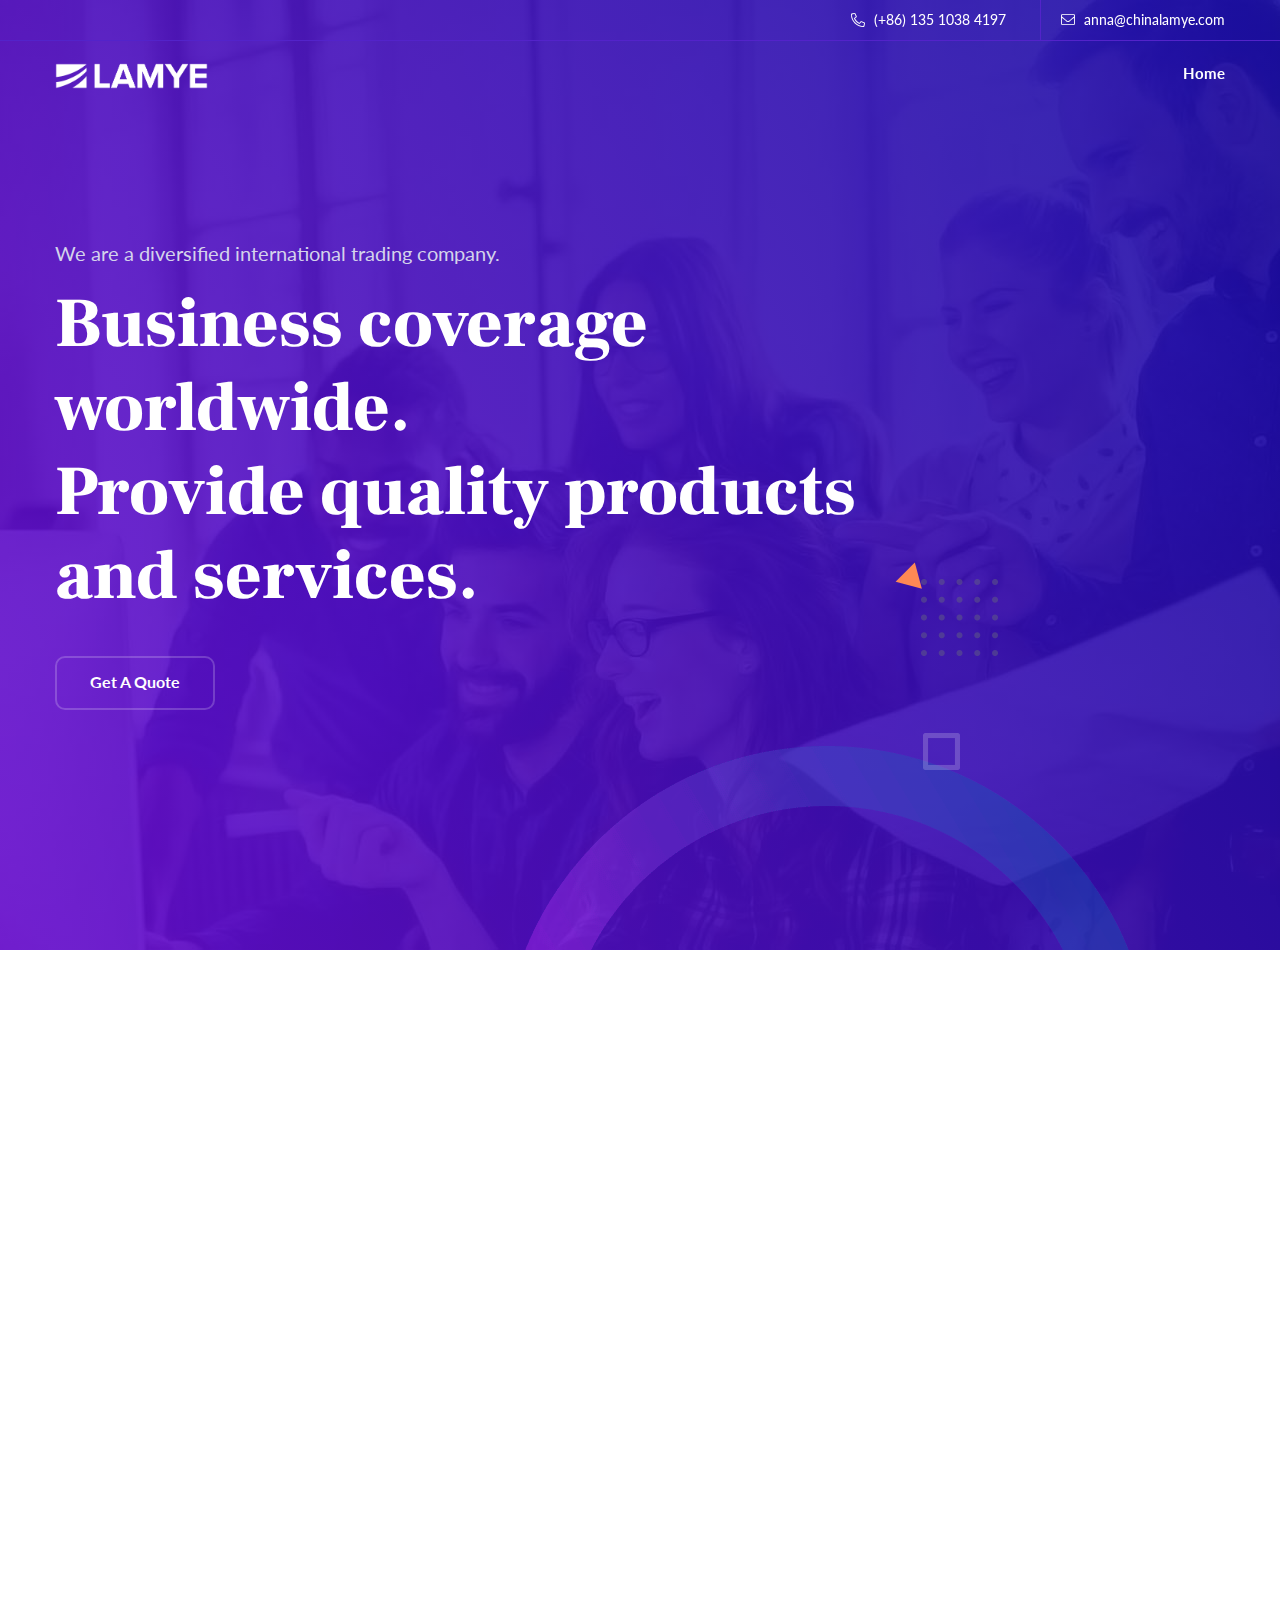
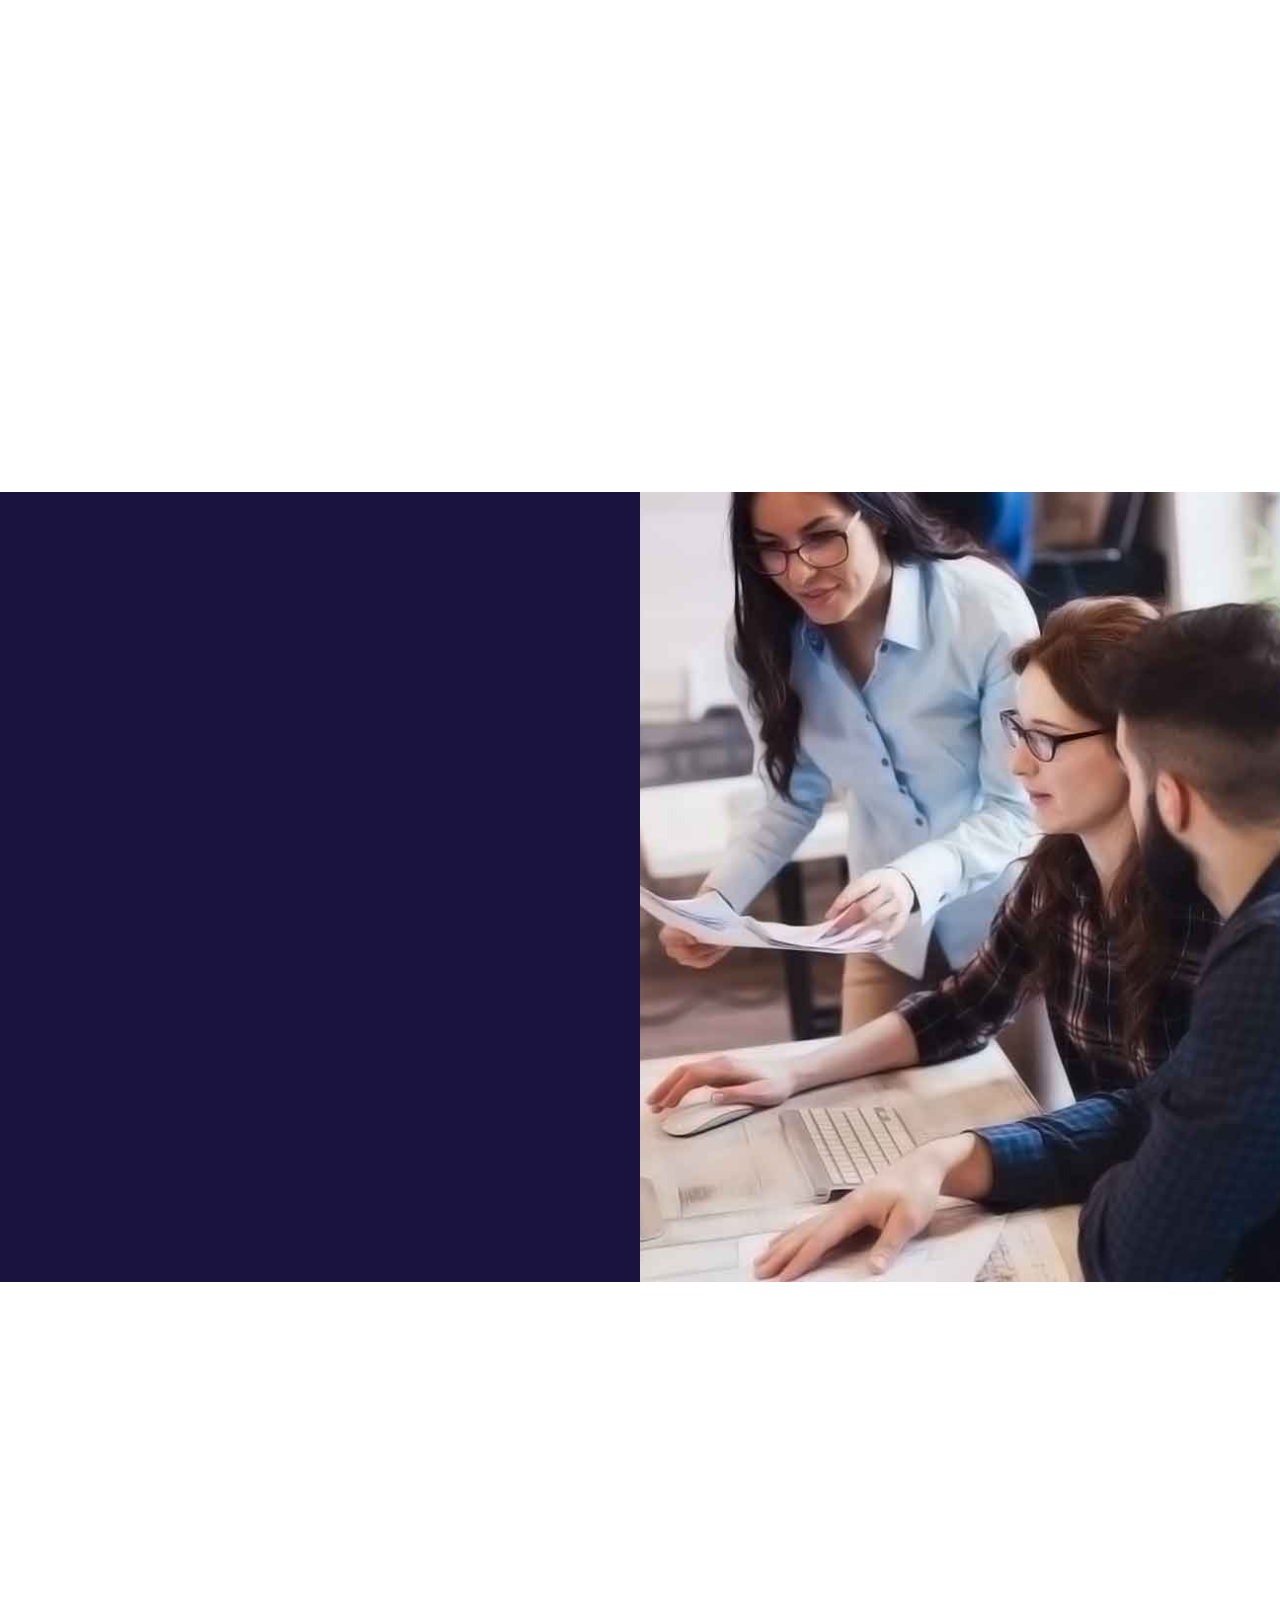
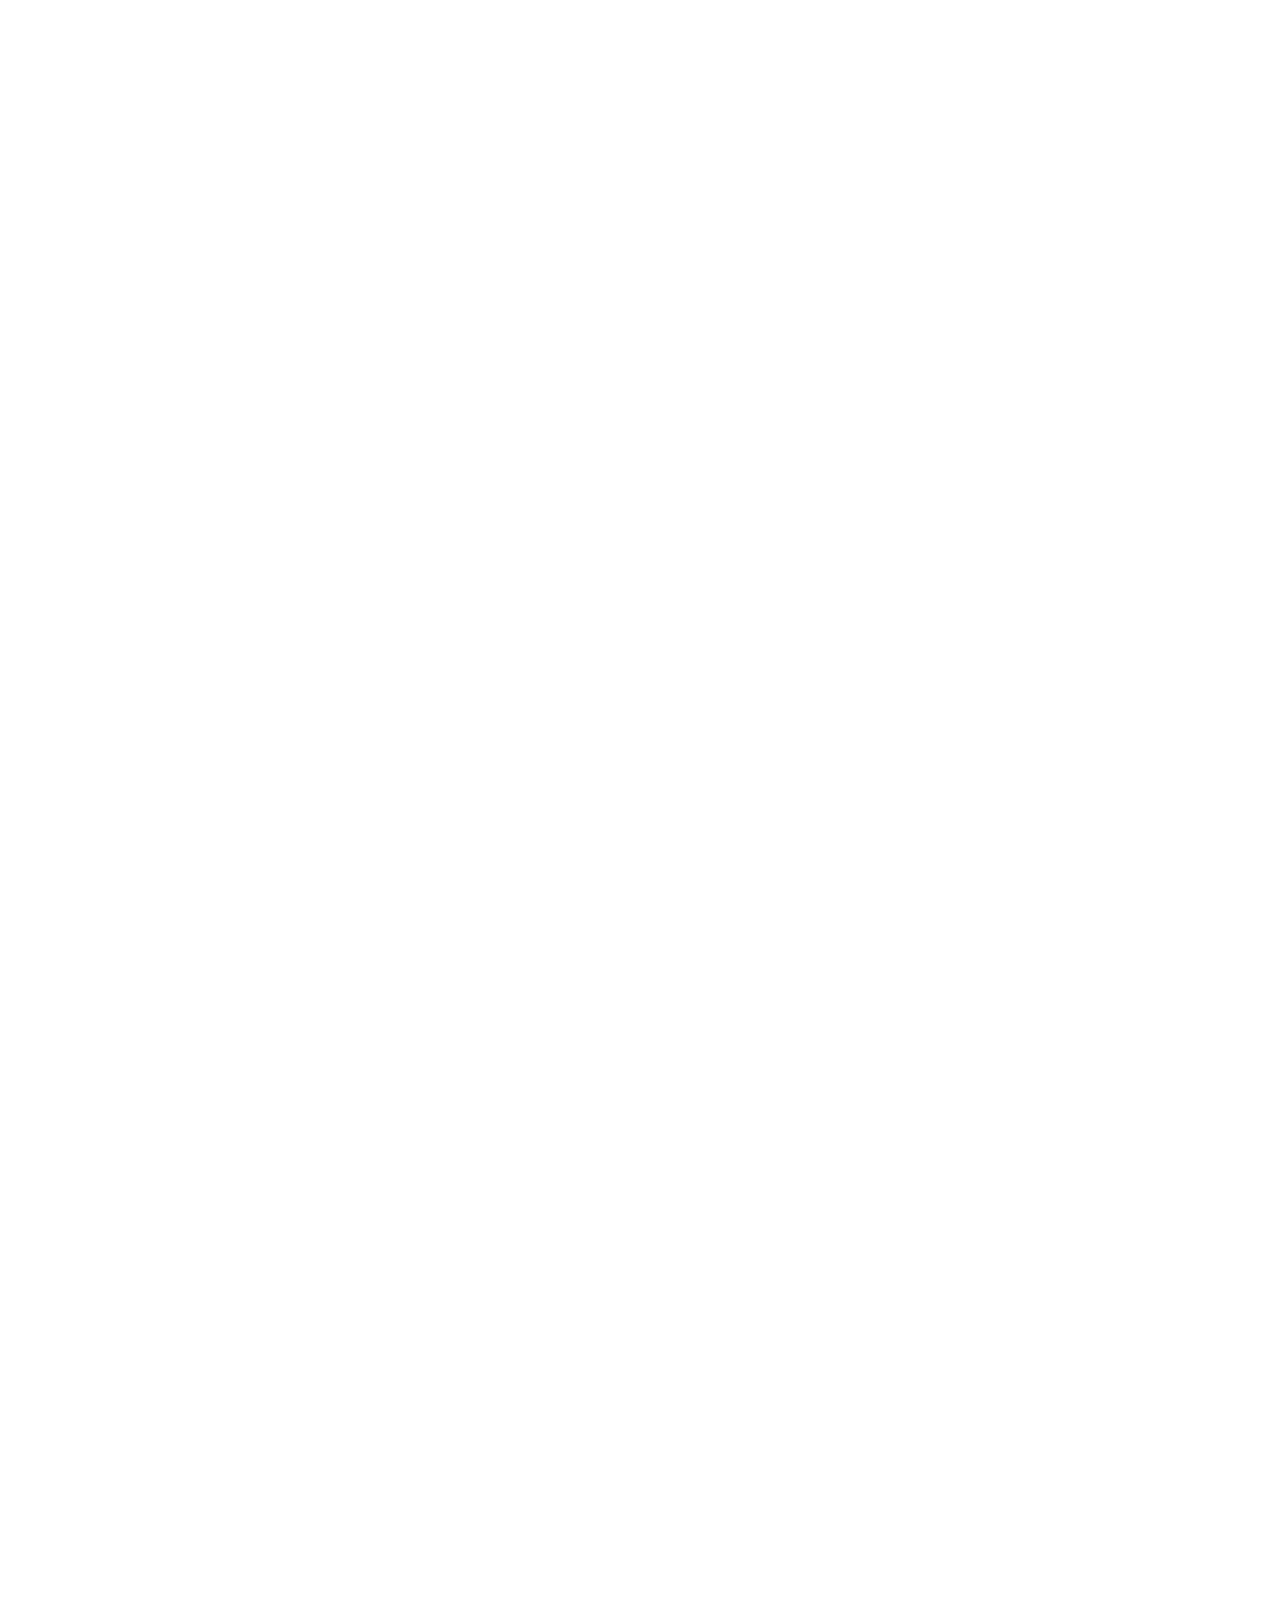
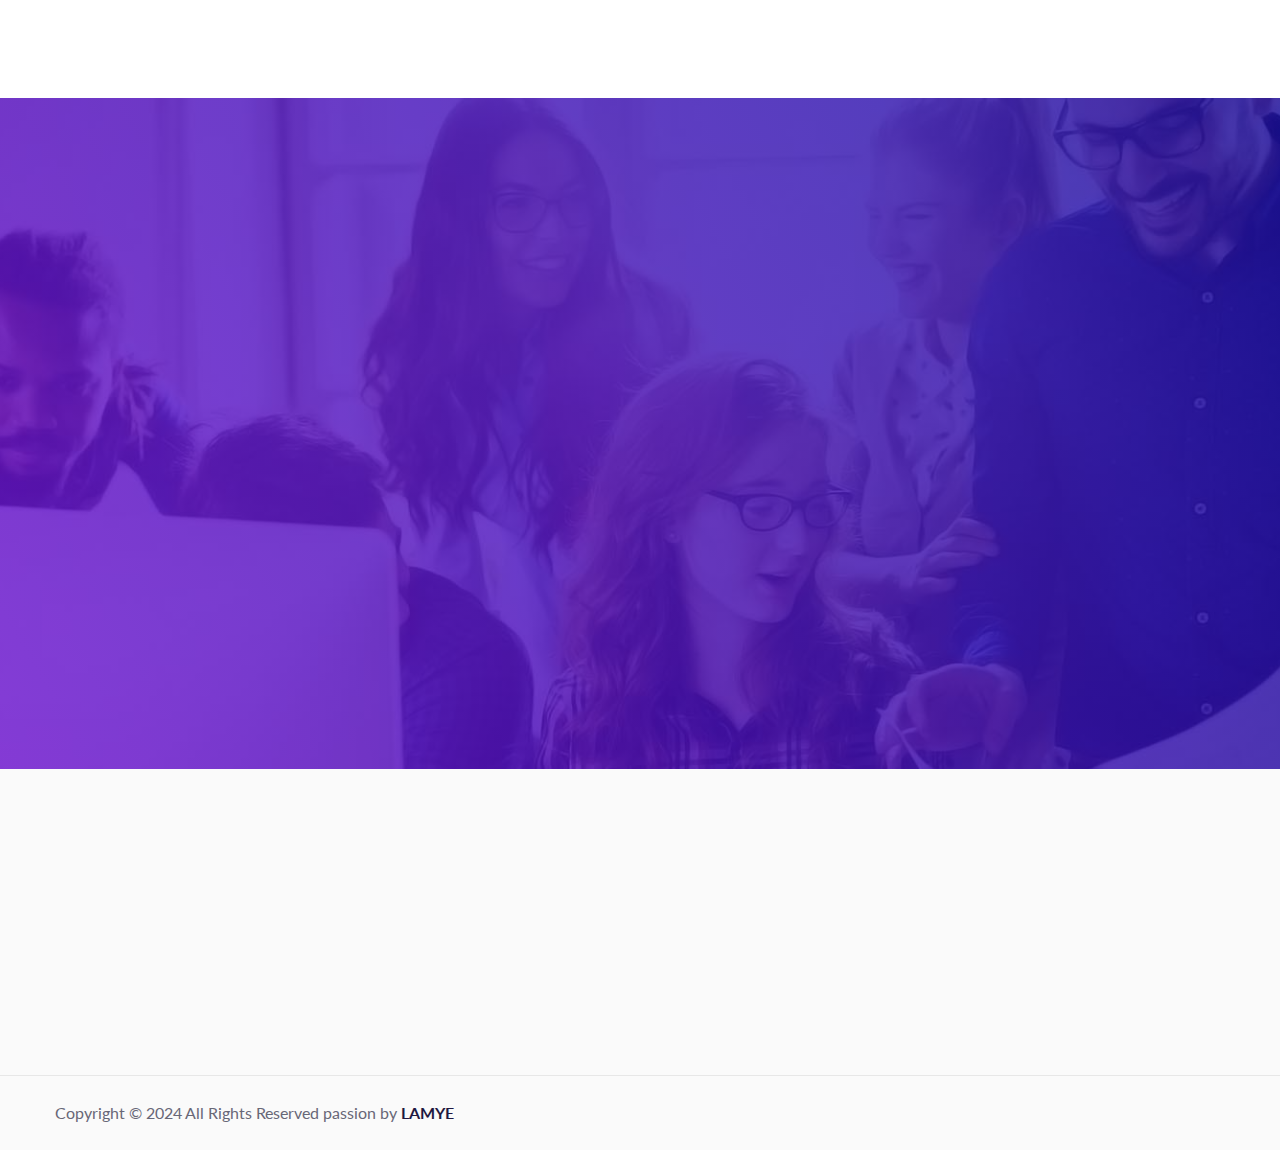
<file: index.html>
<!--
@author wangpeng
@description LAMYE INTERNATIONAL CO.LIMITD Website
@date 2024/04/02
-->
<!doctype html>
<html class="no-js" lang="zxx">
    <head>
        <meta charset="utf-8">
        <meta http-equiv="x-ua-compatible" content="ie=edge">
        <title>LAMYE INTERNATIONAL CO.LIMITD</title>
        <meta name="description" content="LAMYE INTERNATIONAL,国际贸易,汽车配件,灯具,家具,家居">
        <meta name="viewport" content="width=device-width, initial-scale=1">

        <!-- Place favicon.ico in the root directory -->
        <link rel="shortcut icon" type="image/x-icon" href="assets/img/favicon.png">

		<!-- CSS here -->
        <link rel="stylesheet" href="assets/css/preloader.css">
        <link rel="stylesheet" href="assets/css/bootstrap.min.css">
        <link rel="stylesheet" href="assets/css/slick.css">
        <link rel="stylesheet" href="assets/css/meanmenu.css">
        <link rel="stylesheet" href="assets/css/owl.carousel.min.css">
        <link rel="stylesheet" href="assets/css/animate.min.css">
        <link rel="stylesheet" href="assets/css/jquery.fancybox.min.css">
        <link rel="stylesheet" href="assets/css/fontAwesome5Pro.css">
        <link rel="stylesheet" href="assets/css/elegantFont.css">
        <link rel="stylesheet" href="assets/css/default.css">
        <link rel="stylesheet" href="assets/css/style.css">
    </head>
    <body>
        <!--[if lte IE 9]>
            <p class="browserupgrade">You are using an <strong>outdated</strong> browser. Please <a href="javascript:void(0);">upgrade your browser</a> to improve your experience and security.</p>
        <![endif]-->

        <!-- Add your site or application content here -->

        <!-- Loading -->
        <div id="loading">
            <div id="loading-center">
                <div id="loading-center-absolute">
                    <div class="object" id="object_one"></div>
                    <div class="object" id="object_two"></div>
                    <div class="object" id="object_three"></div>
                    <div class="object" id="object_four"></div>
                    <div class="object" id="object_five"></div>
                    <div class="object" id="object_six"></div>
                    <div class="object" id="object_seven"></div>
                    <div class="object" id="object_eight"></div>
                </div>
            </div>

        </div>
        <!-- Loading -->


        <!-- 滚动条 -->
        <div class="scroll-up" id="scroll" style="display: none;">
            <a href="javascript:void(0);"><i class="fas fa-level-up-alt"></i></a>
        </div>
        <!-- 滚动条 -->

        <!-- 页眉 -->
        <header>
            <div class="header__area p-relative header__transparent">
                <div class="header__top d-none d-md-block">
                    <div class="container">
                        <div class="row align-items-center">
                            <div class="col-xl-6 col-lg-5 col-md-4"></div>
                            <div class="col-xl-6 col-lg-7 col-md-8">
                                <div class="header__info f-right">
                                    <ul>
                                        <li>
                                            <a href="tel:(+86)-135-1038-4197">
                                                <i class="fal fa-phone-alt"></i>
                                                (+86) 135 1038 4197
                                            </a>
                                        </li>
                                        <li>
                                            <a href="mailto:anna@chinalamye.com">
                                                <i class="fal fa-envelope"></i>
                                                anna@chinalamye.com
                                            </a>
                                        </li>
                                    </ul>
                                </div>
                            </div>
                        </div>
                    </div>
                </div>
                <div id="header__sticky" class="header__bottom">
                    <div class="container">
                        <div class="row align-items-center">
                            <div class="col-xl-3 col-lg-3 col-md-6 col-sm-6 col-6">
                                <div class="logo">
                                    <a href="javascript:void(0);">
                                        <img src="assets/img/logo_white.png" alt="logo" style="height: 26px;">
                                    </a>
                                </div>
                                <div class="logo-gradient">
                                    <a href="javascript:void(0);">
                                        <img src="assets/img/logo_black.png" alt="logo" style="height: 26px;">
                                    </a>
                                </div>
                            </div>
                            <div class="col-xl-9 col-lg-9 col-md-6 col-sm-6 col-6">
                                <div class="header__bottom-right d-flex justify-content-end align-items-center">
                                    <div class="main-menu">
                                        <nav id="mobile-menu">
                                            <ul>
                                                <li>
                                                    <a href="javascript:void(0);">Home</a>
                                                </li>
                                            </ul>
                                        </nav>
                                    </div>
                                    <div class="sidebar__menu d-lg-none">
                                        <div class="sidebar-toggle-btn" id="sidebar-toggle">
                                            <span class="line"></span>
                                            <span class="line"></span>
                                            <span class="line"></span>
                                        </div>
                                    </div>
                                </div>
                            </div>
                        </div>
                    </div>
                </div>
                <div class="header__search-wrapper">
                    <div class="container">
                        <div class="row">
                            <div class="col-xl-12">
                                <form action="#">
                                    <input type="text" placeholder="Your Keywords">
                                    <button type="submit"><i class="far fa-search"></i></button>
                                </form>
                            </div>
                        </div>
                    </div>
                </div>
                <div class="body-overlay-2"></div>
            </div>
        </header>
        <!-- 页眉 -->

        <!-- 侧边栏 -->
        <section class="sidebar__area">
            <div class="sidebar__wrapper">
                <div class="sidebar__close">
                    <button class="sidebar__close-btn" id="sidebar__close-btn">
                        <span><i class="fal fa-times"></i></span>
                        <span>close</span>
                    </button>
                </div>
                <div class="sidebar__tab">
                    <ul class="nav nav-tabs" id="sidebar-tab" role="tablist">
                        <li class="nav-item">
                            <a class="nav-link active" id="menu-tab" data-toggle="tab" href="#menu" role="tab" aria-controls="menu" aria-selected="true">menu</a>
                        </li>
                        <li class="nav-item">
                            <a class="nav-link" id="info-tab" data-toggle="tab" href="#info" role="tab" aria-controls="info" aria-selected="false">info</a>
                        </li>
                    </ul>
                </div>
                <div class="sidebar__content">
                    <div class="tab-content" id="sidebar-tab-content">
                        <div class="tab-pane fade show active" id="menu" role="tabpanel" aria-labelledby="menu-tab">
                            <div class="logo mb-40">
                                <a href="javascript:void(0);">
                                    <img src="assets/img/logo_white.png" alt="logo" style="height: 26px;">
                                </a>
                            </div>
                            <div class="mobile-menu"></div>
                        </div>
                        <div class="tab-pane fade" id="info" role="tabpanel" aria-labelledby="info-tab">
                            <div class="sidebar__info">
                                <div class="logo mb-40">
                                    <a href="javascript:void(0);">
                                        <img src="assets/img/logo_white.png" alt="logo" style="height: 26px;">
                                    </a>
                                </div>
                                <div class="sidebar__contact mt-30">
                                    <ul>
                                        <li>
                                            <div class="icon">
                                                <i class="fal fa-envelope"></i>
                                            </div>
                                            <div class="text ">
                                                <span><a href="mailto:anna@chinalamye.com">anna@chinalamye.com</a></span>
                                            </div>
                                        </li>
                                        <li>
                                            <div class="icon">
                                                <i class="fas fa-phone-alt"></i>
                                            </div>
                                            <div class="text">
                                                <span><a href="tel:(+86)-135-1038-4197">(+86) 135 1038 4197</a></span>
                                            </div>
                                        </li>
                                    </ul>
                                </div>
                            </div>
                        </div>
                    </div>
                </div>
            </div>
        </section>
        <div class="body-overlay"></div>
        <!-- 侧边栏 -->


        <main>
            <!-- Banner -->
            <section class="slider__area">
                <div class="slider-active">
                    <div class="single-slider slider__height d-flex align-items-center" data-background="assets/img/slider-1.jpg">
                        <div class="slider__shape">
                            <img class="shape triangle" src="assets/img/triangle.png" alt="triangle">
                            <img class="shape dotted-square" src="assets/img/dotted-square.png" alt="dotted-square">
                            <img class="shape solid-square" src="assets/img/solid-square.png" alt="solid-square">
                            <img class="shape circle" src="assets/img/circle.png" alt="circle">
                        </div>
                        <div class="container">
                            <div class="row">
                                <div class="col-xl-9 col-lg-9 col-md-10 col-sm-10">
                                    <div class="slider__content">
                                        <span data-animation="fadeInUp" data-delay=".3s">We are a diversified international trading company.</span>
                                        <h1 data-animation="fadeInUp" data-delay=".5s">Business coverage worldwide.<br>Provide quality products and services.</h1>
                                        <div class="slider__btn" data-animation="fadeInUp" data-delay=".7s">
                                            <a href="javascript:void(0);" class="z-btn z-btn-transparent">Get a quote</a>
                                        </div>
                                    </div>
                                </div>
                            </div>
                        </div>
                    </div>
                    <div class="single-slider slider__height d-flex align-items-center" data-background="assets/img/slider-2.jpg">
                        <div class="slider__shape">
                            <img class="shape triangle" src="assets/img/triangle.png" alt="triangle">
                            <img class="shape dotted-square" src="assets/img/dotted-square.png" alt="dotted-square">
                            <img class="shape solid-square" src="assets/img/solid-square.png" alt="solid-square">
                            <img class="shape circle" src="assets/img/circle.png" alt="circle">
                        </div>
                        <div class="container">
                            <div class="row">
                                <div class="col-xl-9 col-lg-9 col-md-10 col-sm-10">
                                    <div class="slider__content">
                                        <span data-animation="fadeInUp" data-delay=".3s">We are a diversified international trading company.</span>
                                        <h1 data-animation="fadeInUp" data-delay=".5s">Business coverage worldwide.<br>Provide quality products and services.</h1>
                                        <div class="slider__btn" data-animation="fadeInUp" data-delay=".7s">
                                            <a href="javascript:void(0);" class="z-btn z-btn-transparent">Get a quote</a>
                                        </div>
                                    </div>
                                </div>
                            </div>
                        </div>
                    </div>
                </div>
            </section>
            <!-- Banner -->

            <!-- 关于我们 -->
            <section class="about__area pb-200 pt-100">
                <div class="container">
                    <div class="row">
                        <div class="col-xl-6 pr-0 col-lg-6">
                            <div class="about__thumb m-img wow fadeInLeft" data-wow-delay=".2s">
                                <img src="assets/img/about-1.jpg" alt="">
                                <div class="about__shape">
                                    <img src="assets/img/red-shape.png" alt="">
                                </div>
                            </div>
                        </div>
                        <div class="col-xl-5 offset-xl-1 col-lg-5 offset-lg-1">
                            <div class="about__content wow fadeInRight" data-wow-delay=".4">
                                <div class="section__title mb-25">
                                    <span>Who we are</span>
                                    <h2>We Unlock Potential</h2>
                                </div>
                                <p>We will show you how our professional services can seamlessly connect your business to the international market, while adding comfort and brightness to your daily life.</p>
                                <div class="about__list">
                                    <ul>
                                        <li class="wow fadeInUp" data-wow-delay=".6s"><span><i class="far fa-check"></i>Innovative ideas</span></li>
                                        <li class="wow fadeInUp" data-wow-delay=".8s"><span><i class="far fa-check"></i>professional service</span></li>
                                        <li class="wow fadeInUp" data-wow-delay="1s"><span><i class="far fa-check"></i>leading technology</span></li>
                                    </ul>
                                </div>
                                <a href="javascript:void(0);" class="z-btn wow fadeInUp" data-wow-delay="1.2s">What we do<i class="far fa-long-arrow-right"></i></a>
                            </div>
                        </div>
                    </div>
                </div>
            </section>
            <!-- 关于我们 -->

            <!-- 能力 -->
            <section class="capabilities__area p-relative black-bg-2 pt-180 pb-155 fix">
                <div class="capabilities__thumb p-absolute" data-background="assets/img/capabilities-img.jpg"></div>
                <div class="capabilities__shape p-absolute wow fadeInLeft" data-wow-delay=".2s">
                    <img src="assets/img/capabilities-shape.png" alt="shape">
                </div>
                <div class="container">
                    <div class="row">
                        <div class="col-xl-5 col-lg-6">
                            <div class="capabilities__content wow fadeInUp" data-wow-delay=".4s">
                                <div class="section__title section__title-2 mb-60">
                                    <span class="white-color">Capabilities</span>
                                    <h2 class="white-color">Strategy-led design in every detail</h2>
                                </div>
                                <div class="capabilities__list">
                                    <ol>
                                        <li class="wow fadeInUp" data-wow-delay=".6s">Analysis & Idea</li>
                                        <li class="wow fadeInUp" data-wow-delay=".8s">Design & Development</li>
                                        <li class="wow fadeInUp" data-wow-delay="1s">Testing & Launch</li>
                                    </ol>
                                </div>
                            </div>
                        </div>
                    </div>
                </div>
            </section>
            <!-- 能力 -->

            <!-- 服务 -->
            <section class="services__area pt-115 pb-80">
                <div class="container">
                    <div class="row">
                        <div class="col-xl-8 offset-xl-2 col-lg-10 offset-lg-1">
                            <div class="section__title section__title-3 text-center mb-90 wow fadeInUp" data-wow-delay=".2s">
                                <span>Our Services</span>
                                <h2>Provide awesome customer service with our tools.</h2>
                            </div>
                        </div>
                    </div>
                    <div class="row">
                        <!-- 国际贸易 -->
                        <div class="col-xl-6 col-lg-6 col-md-12 col-sm-12 text-center">
                            <div class="services__item mb-90 wow fadeInUp" data-wow-delay=".4s">
                                <div class="services__icon mb-35">
                                    <img src="assets/img/trade.png" alt="services" style="width: 100%;">
                                </div>
                                <div class="services__content">
                                    <h3><a href="javascript:void(0);">international trade</a></h3>
                                    <p>Building Bridges for global commerce.</p>
                                </div>
                            </div>
                        </div>
                        <!-- 汽车配件 -->
                        <div class="col-xl-6 col-lg-6 col-md-12 col-sm-12 text-center">
                            <div class="services__item mb-90 wow fadeInUp" data-wow-delay=".6s">
                                <div class="services__icon mb-35">
                                    <img src="assets/img/car.png" alt="services" style="width: 100%;">
                                </div>
                                <div class="services__content">
                                    <h3><a href="javascript:void(0);">auto spare parts</a></h3>
                                    <p>Driving future mobility.</p>
                                </div>
                            </div>
                        </div>
                        <!-- 灯具 -->
                        <div class="col-xl-6 col-lg-6 col-md-12 col-sm-12 text-center">
                            <div class="services__item mb-90 wow fadeInUp" data-wow-delay=".8s">
                                <div class="services__icon mb-35">
                                    <img src="assets/img/lamp.png" alt="services" style="width: 100%;">
                                </div>
                                <div class="services__content">
                                    <h3><a href="javascript:void(0);">lamps and lanterns</a></h3>
                                    <p>Illuminate every corner of life.</p>
                                </div>
                            </div>
                        </div>
                        <!-- 家具 -->
                        <div class="col-xl-6 col-lg-6 col-md-12 col-sm-12 text-center">
                            <div class="services__item mb-90 wow fadeInUp" data-wow-delay="1s">
                                <div class="services__icon mb-35">
                                    <img src="assets/img/furniture.png" alt="services" style="width: 100%;">
                                </div>
                                <div class="services__content">
                                    <h3><a href="javascript:void(0);">furniture & Home Stuff</a></h3>
                                    <p>Create a comfortable living environment.</p>
                                </div>
                            </div>
                        </div>
                    </div>
                </div>
            </section>
            <!-- 服务 -->

            <!-- 计数器 -->
            <section class="counter__area pb-100">
                <div class="container">
                    <div class="counter__inner white-bg wow fadeInUp" data-wow-delay=".2s">
                        <div class="row">
                            <div class="col-xl-3 col-lg-3 col-md-6 col-sm-6">
                                <div class="counter__item text-center mb-30">
                                    <h2 class="counter">1749</h2>
                                    <span>Happy Clients</span>
                                </div>
                            </div>
                            <div class="col-xl-3 col-lg-3 col-md-6 col-sm-6">
                                <div class="counter__item text-center mb-30">
                                    <h2 class="counter">796</h2>
                                    <span>Project Completed</span>
                                </div>
                            </div>
                            <div class="col-xl-3 col-lg-3 col-md-6 col-sm-6">
                                <div class="counter__item text-center mb-30">
                                    <h2 class="counter">573</h2>
                                    <span>Support Given</span>
                                </div>
                            </div>
                            <div class="col-xl-3 col-lg-3 col-md-6 col-sm-6">
                                <div class="counter__item text-center mb-30">
                                    <h2 class="counter">2739</h2>
                                    <span>technicist</span>
                                </div>
                            </div>
                        </div>
                    </div>
                </div>
            </section>
            <!-- 计数器 -->

            <!-- 联系我们 -->
            <section class="cta__area pt-180 pb-155" data-background="assets/img/cta-bg.jpg">
                <div class="container">
                    <div class="row">
                        <div class="col-xl-10 offset-xl-1">
                            <div class="cta__content text-center">
                                <span class="wow fadeInUp" data-wow-delay=".2s">We are a diversified international trading company.</span>
                                <h1 class="wow fadeInUp" data-wow-delay=".4s">Do you have any question? Feel free to contact us</h1>
                                <div class="cta__btn wow fadeInUp" data-wow-delay=".6s">
                                    <a href="mailto:anna@chinalamye.com" class="z-btn z-btn-white mb-30">Contact Us</a>
                                    <a href="mailto:anna@chinalamye.com" class="z-btn z-btn-transparent mb-30">Work with us</a>
                                </div>
                            </div>
                        </div>
                    </div>
                </div>
            </section>
            <!-- 联系我们 -->
        </main>

        <!-- footer area start -->
        <footer>
            <div class="footer__area grey-bg pt-100">
                <div class="footer__top pb-45">
                    <div class="container">
                        <div class="footer__widget mb-45 wow fadeInUp" data-wow-delay=".8s">
                            <div class="footer__widget-title">
                                <h4>Information</h4>
                            </div>
                            <div class="footer__widget-content">
                                <div class="footer__info">
                                    <ul>
                                        <li>
                                            <div class="icon theme-color ">
                                                <i class="fal fa-envelope"></i>
                                            </div>
                                            <div class="text theme-color ">
                                                <span><a href="mailto:anna@chinalamye.com">anna@chinalamye.com</a></span>
                                            </div>
                                        </li>
                                        <li>
                                            <div class="icon theme-color">
                                                <i class="fas fa-phone-alt"></i>
                                            </div>
                                            <div class="text theme-color">
                                                <span><a href="tel:(+86)-135-1038-4197">(+86) 135 1038 4197</a></span>
                                            </div>
                                        </li>
                                    </ul>
                                </div>
                            </div>
                        </div>
                    </div>
                </div>
                <div class="footer__copyright">
                    <div class="container">
                        <div class="row align-items-center">
                            <div class="col-xl-6 col-lg-6 col-md-6">
                                <div class="footer__copyright-text">
                                    <p>Copyright © 2024 All Rights Reserved passion by <a href="javascript:void(0);">LAMYE</a></p>
                                </div>
                            </div>
                        </div>
                    </div>
                </div>
            </div>
        </footer>
        <!-- footer area end -->

		<!-- JS here -->
        <script src="assets/js/vendor/jquery-3.5.1.min.js"></script>
        <script src="assets/js/vendor/waypoints.min.js"></script>
        <script src="assets/js/bootstrap.bundle.min.js"></script>
        <script src="assets/js/jquery.meanmenu.js"></script>
        <script src="assets/js/slick.min.js"></script>
        <script src="assets/js/jquery.fancybox.min.js"></script>
        <script src="assets/js/jquery.counterup.min.js"></script>
        <script src="assets/js/isotope.pkgd.min.js"></script>
        <script src="assets/js/owl.carousel.min.js"></script>
        <script src="assets/js/wow.min.js"></script>
        <script src="assets/js/imagesloaded.pkgd.min.js"></script>
        <script src="assets/js/main.js"></script>
    </body>
</html>
</file>
<file: assets/css/preloader.css>
#loading{
	background-color: #fff;
	height: 100%;
	width: 100%;
	position: fixed;
	z-index: 999999999;
	margin-top: 0px;
	top: 0px;
}
#loading-center{
	width: 100%;
	height: 100%;
	position: relative;
	}
#loading-center-absolute {
	position: absolute;
	left: 50%;
	top: 50%;
	height: 150px;
	width: 150px;
	margin-top: -75px;
	margin-left: -75px;
    -moz-border-radius: 50% 50% 50% 50%;
	-webkit-border-radius: 50% 50% 50% 50%;
	border-radius: 50% 50% 50% 50%;

}
.object{
	width: 20px;
	height: 20px;
	background-color: #5749ff;
	position: absolute;
	-moz-border-radius: 50% 50% 50% 50%;
	-webkit-border-radius: 50% 50% 50% 50%;
	border-radius: 50% 50% 50% 50%;
	-webkit-animation: animate 0.8s infinite;
	animation: animate 0.8s infinite;
	}


#object_one {
	top: 19px;
	left: 19px;	

	}
#object_two {
	top: 0px;
	left: 65px; 
	-webkit-animation-delay: 0.1s; 
    animation-delay: 0.1s;

	}
#object_three {
	top: 19px;
	left: 111px; 	
	-webkit-animation-delay: 0.2s; 
    animation-delay: 0.2s; 

	}
#object_four {
	top: 65px;
	left: 130px; 
	-webkit-animation-delay: 0.3s; 
    animation-delay: 0.3s; 
}
#object_five {
	top: 111px;
	left: 111px; 
	-webkit-animation-delay: 0.4s; 
    animation-delay: 0.4s; 
}
#object_six {
	top: 130px;
	left: 65px;
	-webkit-animation-delay: 0.5s; 
    animation-delay: 0.5s; 
}
#object_seven {
	top: 111px;
	left: 19px;
	-webkit-animation-delay: 0.6s; 
    animation-delay: 0.6s; 
}
#object_eight {
	top: 65px;
	left: 0px;
	 -webkit-animation-delay: 0.7s; 
    animation-delay: 0.7s; 
}




@-webkit-keyframes animate {
 
  25% {
	-ms-transform: scale(1.5); 
   	-webkit-transform: scale(1.5);   
    transform: scale(1.5);  
	  }


  75% {
	-ms-transform: scale(0); 
   	-webkit-transform: scale(0);  
    transform: scale(0);  
	  }


}

@keyframes animate {
  50% {
	-ms-transform: scale(1.5,1.5); 
   	-webkit-transform: scale(1.5,1.5); 
    transform: scale(1.5,1.5); 
	  }
 
  100% {
	-ms-transform: scale(1,1); 
   	-webkit-transform: scale(1,1); 
    transform: scale(1,1); 
	  }
  
}
</file>
<file: assets/css/elegantFont.css>
@font-face {
	font-family: 'ElegantIcons';
	src:url('../fonts/ElegantIcons.eot');
	src:url('../fonts/ElegantIcons.eot?#iefix') format('embedded-opentype'),
		url('../fonts/ElegantIcons.woff') format('woff'),
		url('../fonts/ElegantIcons.ttf') format('truetype'),
		url('../fonts/ElegantIcons.svg#ElegantIcons') format('svg');
	font-weight: normal;
	font-style: normal;
}

/* Use the following CSS code if you want to use data attributes for inserting your icons */
[data-icon]:before {
	font-family: 'ElegantIcons';
	content: attr(data-icon);
	speak: none;
	font-weight: normal;
	font-variant: normal;
	text-transform: none;
	line-height: 1;
	-webkit-font-smoothing: antialiased;
	-moz-osx-font-smoothing: grayscale;
}

/* Use the following CSS code if you want to have a class per icon */
/*
Instead of a list of all class selectors,
you can use the generic selector below, but it's slower:
[class*="your-class-prefix"] {
*/
.arrow_up, .arrow_down, .arrow_left, .arrow_right, .arrow_left-up, .arrow_right-up, .arrow_right-down, .arrow_left-down, .arrow-up-down, .arrow_up-down_alt, .arrow_left-right_alt, .arrow_left-right, .arrow_expand_alt2, .arrow_expand_alt, .arrow_condense, .arrow_expand, .arrow_move, .arrow_carrot-up, .arrow_carrot-down, .arrow_carrot-left, .arrow_carrot-right, .arrow_carrot-2up, .arrow_carrot-2down, .arrow_carrot-2left, .arrow_carrot-2right, .arrow_carrot-up_alt2, .arrow_carrot-down_alt2, .arrow_carrot-left_alt2, .arrow_carrot-right_alt2, .arrow_carrot-2up_alt2, .arrow_carrot-2down_alt2, .arrow_carrot-2left_alt2, .arrow_carrot-2right_alt2, .arrow_triangle-up, .arrow_triangle-down, .arrow_triangle-left, .arrow_triangle-right, .arrow_triangle-up_alt2, .arrow_triangle-down_alt2, .arrow_triangle-left_alt2, .arrow_triangle-right_alt2, .arrow_back, .icon_minus-06, .icon_plus, .icon_close, .icon_check, .icon_minus_alt2, .icon_plus_alt2, .icon_close_alt2, .icon_check_alt2, .icon_zoom-out_alt, .icon_zoom-in_alt, .icon_search, .icon_box-empty, .icon_box-selected, .icon_minus-box, .icon_plus-box, .icon_box-checked, .icon_circle-empty, .icon_circle-slelected, .icon_stop_alt2, .icon_stop, .icon_pause_alt2, .icon_pause, .icon_menu, .icon_menu-square_alt2, .icon_menu-circle_alt2, .icon_ul, .icon_ol, .icon_adjust-horiz, .icon_adjust-vert, .icon_document_alt, .icon_documents_alt, .icon_pencil, .icon_pencil-edit_alt, .icon_pencil-edit, .icon_folder-alt, .icon_folder-open_alt, .icon_folder-add_alt, .icon_info_alt, .icon_error-oct_alt, .icon_error-circle_alt, .icon_error-triangle_alt, .icon_question_alt2, .icon_question, .icon_comment_alt, .icon_chat_alt, .icon_vol-mute_alt, .icon_volume-low_alt, .icon_volume-high_alt, .icon_quotations, .icon_quotations_alt2, .icon_clock_alt, .icon_lock_alt, .icon_lock-open_alt, .icon_key_alt, .icon_cloud_alt, .icon_cloud-upload_alt, .icon_cloud-download_alt, .icon_image, .icon_images, .icon_lightbulb_alt, .icon_gift_alt, .icon_house_alt, .icon_genius, .icon_mobile, .icon_tablet, .icon_laptop, .icon_desktop, .icon_camera_alt, .icon_mail_alt, .icon_cone_alt, .icon_ribbon_alt, .icon_bag_alt, .icon_creditcard, .icon_cart_alt, .icon_paperclip, .icon_tag_alt, .icon_tags_alt, .icon_trash_alt, .icon_cursor_alt, .icon_mic_alt, .icon_compass_alt, .icon_pin_alt, .icon_pushpin_alt, .icon_map_alt, .icon_drawer_alt, .icon_toolbox_alt, .icon_book_alt, .icon_calendar, .icon_film, .icon_table, .icon_contacts_alt, .icon_headphones, .icon_lifesaver, .icon_piechart, .icon_refresh, .icon_link_alt, .icon_link, .icon_loading, .icon_blocked, .icon_archive_alt, .icon_heart_alt, .icon_star_alt, .icon_star-half_alt, .icon_star, .icon_star-half, .icon_tools, .icon_tool, .icon_cog, .icon_cogs, .arrow_up_alt, .arrow_down_alt, .arrow_left_alt, .arrow_right_alt, .arrow_left-up_alt, .arrow_right-up_alt, .arrow_right-down_alt, .arrow_left-down_alt, .arrow_condense_alt, .arrow_expand_alt3, .arrow_carrot_up_alt, .arrow_carrot-down_alt, .arrow_carrot-left_alt, .arrow_carrot-right_alt, .arrow_carrot-2up_alt, .arrow_carrot-2dwnn_alt, .arrow_carrot-2left_alt, .arrow_carrot-2right_alt, .arrow_triangle-up_alt, .arrow_triangle-down_alt, .arrow_triangle-left_alt, .arrow_triangle-right_alt, .icon_minus_alt, .icon_plus_alt, .icon_close_alt, .icon_check_alt, .icon_zoom-out, .icon_zoom-in, .icon_stop_alt, .icon_menu-square_alt, .icon_menu-circle_alt, .icon_document, .icon_documents, .icon_pencil_alt, .icon_folder, .icon_folder-open, .icon_folder-add, .icon_folder_upload, .icon_folder_download, .icon_info, .icon_error-circle, .icon_error-oct, .icon_error-triangle, .icon_question_alt, .icon_comment, .icon_chat, .icon_vol-mute, .icon_volume-low, .icon_volume-high, .icon_quotations_alt, .icon_clock, .icon_lock, .icon_lock-open, .icon_key, .icon_cloud, .icon_cloud-upload, .icon_cloud-download, .icon_lightbulb, .icon_gift, .icon_house, .icon_camera, .icon_mail, .icon_cone, .icon_ribbon, .icon_bag, .icon_cart, .icon_tag, .icon_tags, .icon_trash, .icon_cursor, .icon_mic, .icon_compass, .icon_pin, .icon_pushpin, .icon_map, .icon_drawer, .icon_toolbox, .icon_book, .icon_contacts, .icon_archive, .icon_heart, .icon_profile, .icon_group, .icon_grid-2x2, .icon_grid-3x3, .icon_music, .icon_pause_alt, .icon_phone, .icon_upload, .icon_download, .social_facebook, .social_twitter, .social_pinterest, .social_googleplus, .social_tumblr, .social_tumbleupon, .social_wordpress, .social_instagram, .social_dribbble, .social_vimeo, .social_linkedin, .social_rss, .social_deviantart, .social_share, .social_myspace, .social_skype, .social_youtube, .social_picassa, .social_googledrive, .social_flickr, .social_blogger, .social_spotify, .social_delicious, .social_facebook_circle, .social_twitter_circle, .social_pinterest_circle, .social_googleplus_circle, .social_tumblr_circle, .social_stumbleupon_circle, .social_wordpress_circle, .social_instagram_circle, .social_dribbble_circle, .social_vimeo_circle, .social_linkedin_circle, .social_rss_circle, .social_deviantart_circle, .social_share_circle, .social_myspace_circle, .social_skype_circle, .social_youtube_circle, .social_picassa_circle, .social_googledrive_alt2, .social_flickr_circle, .social_blogger_circle, .social_spotify_circle, .social_delicious_circle, .social_facebook_square, .social_twitter_square, .social_pinterest_square, .social_googleplus_square, .social_tumblr_square, .social_stumbleupon_square, .social_wordpress_square, .social_instagram_square, .social_dribbble_square, .social_vimeo_square, .social_linkedin_square, .social_rss_square, .social_deviantart_square, .social_share_square, .social_myspace_square, .social_skype_square, .social_youtube_square, .social_picassa_square, .social_googledrive_square, .social_flickr_square, .social_blogger_square, .social_spotify_square, .social_delicious_square, .icon_printer, .icon_calulator, .icon_building, .icon_floppy, .icon_drive, .icon_search-2, .icon_id, .icon_id-2, .icon_puzzle, .icon_like, .icon_dislike, .icon_mug, .icon_currency, .icon_wallet, .icon_pens, .icon_easel, .icon_flowchart, .icon_datareport, .icon_briefcase, .icon_shield, .icon_percent, .icon_globe, .icon_globe-2, .icon_target, .icon_hourglass, .icon_balance, .icon_rook, .icon_printer-alt, .icon_calculator_alt, .icon_building_alt, .icon_floppy_alt, .icon_drive_alt, .icon_search_alt, .icon_id_alt, .icon_id-2_alt, .icon_puzzle_alt, .icon_like_alt, .icon_dislike_alt, .icon_mug_alt, .icon_currency_alt, .icon_wallet_alt, .icon_pens_alt, .icon_easel_alt, .icon_flowchart_alt, .icon_datareport_alt, .icon_briefcase_alt, .icon_shield_alt, .icon_percent_alt, .icon_globe_alt, .icon_clipboard {
	font-family: 'ElegantIcons';
	speak: none;
	font-style: normal;
	font-weight: normal;
	font-variant: normal;
	text-transform: none;
	line-height: 1;
	-webkit-font-smoothing: antialiased;
}
.arrow_up:before {
	content: "\21";
}
.arrow_down:before {
	content: "\22";
}
.arrow_left:before {
	content: "\23";
}
.arrow_right:before {
	content: "\24";
}
.arrow_left-up:before {
	content: "\25";
}
.arrow_right-up:before {
	content: "\26";
}
.arrow_right-down:before {
	content: "\27";
}
.arrow_left-down:before {
	content: "\28";
}
.arrow-up-down:before {
	content: "\29";
}
.arrow_up-down_alt:before {
	content: "\2a";
}
.arrow_left-right_alt:before {
	content: "\2b";
}
.arrow_left-right:before {
	content: "\2c";
}
.arrow_expand_alt2:before {
	content: "\2d";
}
.arrow_expand_alt:before {
	content: "\2e";
}
.arrow_condense:before {
	content: "\2f";
}
.arrow_expand:before {
	content: "\30";
}
.arrow_move:before {
	content: "\31";
}
.arrow_carrot-up:before {
	content: "\32";
}
.arrow_carrot-down:before {
	content: "\33";
}
.arrow_carrot-left:before {
	content: "\34";
}
.arrow_carrot-right:before {
	content: "\35";
}
.arrow_carrot-2up:before {
	content: "\36";
}
.arrow_carrot-2down:before {
	content: "\37";
}
.arrow_carrot-2left:before {
	content: "\38";
}
.arrow_carrot-2right:before {
	content: "\39";
}
.arrow_carrot-up_alt2:before {
	content: "\3a";
}
.arrow_carrot-down_alt2:before {
	content: "\3b";
}
.arrow_carrot-left_alt2:before {
	content: "\3c";
}
.arrow_carrot-right_alt2:before {
	content: "\3d";
}
.arrow_carrot-2up_alt2:before {
	content: "\3e";
}
.arrow_carrot-2down_alt2:before {
	content: "\3f";
}
.arrow_carrot-2left_alt2:before {
	content: "\40";
}
.arrow_carrot-2right_alt2:before {
	content: "\41";
}
.arrow_triangle-up:before {
	content: "\42";
}
.arrow_triangle-down:before {
	content: "\43";
}
.arrow_triangle-left:before {
	content: "\44";
}
.arrow_triangle-right:before {
	content: "\45";
}
.arrow_triangle-up_alt2:before {
	content: "\46";
}
.arrow_triangle-down_alt2:before {
	content: "\47";
}
.arrow_triangle-left_alt2:before {
	content: "\48";
}
.arrow_triangle-right_alt2:before {
	content: "\49";
}
.arrow_back:before {
	content: "\4a";
}
.icon_minus-06:before {
	content: "\4b";
}
.icon_plus:before {
	content: "\4c";
}
.icon_close:before {
	content: "\4d";
}
.icon_check:before {
	content: "\4e";
}
.icon_minus_alt2:before {
	content: "\4f";
}
.icon_plus_alt2:before {
	content: "\50";
}
.icon_close_alt2:before {
	content: "\51";
}
.icon_check_alt2:before {
	content: "\52";
}
.icon_zoom-out_alt:before {
	content: "\53";
}
.icon_zoom-in_alt:before {
	content: "\54";
}
.icon_search:before {
	content: "\55";
}
.icon_box-empty:before {
	content: "\56";
}
.icon_box-selected:before {
	content: "\57";
}
.icon_minus-box:before {
	content: "\58";
}
.icon_plus-box:before {
	content: "\59";
}
.icon_box-checked:before {
	content: "\5a";
}
.icon_circle-empty:before {
	content: "\5b";
}
.icon_circle-slelected:before {
	content: "\5c";
}
.icon_stop_alt2:before {
	content: "\5d";
}
.icon_stop:before {
	content: "\5e";
}
.icon_pause_alt2:before {
	content: "\5f";
}
.icon_pause:before {
	content: "\60";
}
.icon_menu:before {
	content: "\61";
}
.icon_menu-square_alt2:before {
	content: "\62";
}
.icon_menu-circle_alt2:before {
	content: "\63";
}
.icon_ul:before {
	content: "\64";
}
.icon_ol:before {
	content: "\65";
}
.icon_adjust-horiz:before {
	content: "\66";
}
.icon_adjust-vert:before {
	content: "\67";
}
.icon_document_alt:before {
	content: "\68";
}
.icon_documents_alt:before {
	content: "\69";
}
.icon_pencil:before {
	content: "\6a";
}
.icon_pencil-edit_alt:before {
	content: "\6b";
}
.icon_pencil-edit:before {
	content: "\6c";
}
.icon_folder-alt:before {
	content: "\6d";
}
.icon_folder-open_alt:before {
	content: "\6e";
}
.icon_folder-add_alt:before {
	content: "\6f";
}
.icon_info_alt:before {
	content: "\70";
}
.icon_error-oct_alt:before {
	content: "\71";
}
.icon_error-circle_alt:before {
	content: "\72";
}
.icon_error-triangle_alt:before {
	content: "\73";
}
.icon_question_alt2:before {
	content: "\74";
}
.icon_question:before {
	content: "\75";
}
.icon_comment_alt:before {
	content: "\76";
}
.icon_chat_alt:before {
	content: "\77";
}
.icon_vol-mute_alt:before {
	content: "\78";
}
.icon_volume-low_alt:before {
	content: "\79";
}
.icon_volume-high_alt:before {
	content: "\7a";
}
.icon_quotations:before {
	content: "\7b";
}
.icon_quotations_alt2:before {
	content: "\7c";
}
.icon_clock_alt:before {
	content: "\7d";
}
.icon_lock_alt:before {
	content: "\7e";
}
.icon_lock-open_alt:before {
	content: "\e000";
}
.icon_key_alt:before {
	content: "\e001";
}
.icon_cloud_alt:before {
	content: "\e002";
}
.icon_cloud-upload_alt:before {
	content: "\e003";
}
.icon_cloud-download_alt:before {
	content: "\e004";
}
.icon_image:before {
	content: "\e005";
}
.icon_images:before {
	content: "\e006";
}
.icon_lightbulb_alt:before {
	content: "\e007";
}
.icon_gift_alt:before {
	content: "\e008";
}
.icon_house_alt:before {
	content: "\e009";
}
.icon_genius:before {
	content: "\e00a";
}
.icon_mobile:before {
	content: "\e00b";
}
.icon_tablet:before {
	content: "\e00c";
}
.icon_laptop:before {
	content: "\e00d";
}
.icon_desktop:before {
	content: "\e00e";
}
.icon_camera_alt:before {
	content: "\e00f";
}
.icon_mail_alt:before {
	content: "\e010";
}
.icon_cone_alt:before {
	content: "\e011";
}
.icon_ribbon_alt:before {
	content: "\e012";
}
.icon_bag_alt:before {
	content: "\e013";
}
.icon_creditcard:before {
	content: "\e014";
}
.icon_cart_alt:before {
	content: "\e015";
}
.icon_paperclip:before {
	content: "\e016";
}
.icon_tag_alt:before {
	content: "\e017";
}
.icon_tags_alt:before {
	content: "\e018";
}
.icon_trash_alt:before {
	content: "\e019";
}
.icon_cursor_alt:before {
	content: "\e01a";
}
.icon_mic_alt:before {
	content: "\e01b";
}
.icon_compass_alt:before {
	content: "\e01c";
}
.icon_pin_alt:before {
	content: "\e01d";
}
.icon_pushpin_alt:before {
	content: "\e01e";
}
.icon_map_alt:before {
	content: "\e01f";
}
.icon_drawer_alt:before {
	content: "\e020";
}
.icon_toolbox_alt:before {
	content: "\e021";
}
.icon_book_alt:before {
	content: "\e022";
}
.icon_calendar:before {
	content: "\e023";
}
.icon_film:before {
	content: "\e024";
}
.icon_table:before {
	content: "\e025";
}
.icon_contacts_alt:before {
	content: "\e026";
}
.icon_headphones:before {
	content: "\e027";
}
.icon_lifesaver:before {
	content: "\e028";
}
.icon_piechart:before {
	content: "\e029";
}
.icon_refresh:before {
	content: "\e02a";
}
.icon_link_alt:before {
	content: "\e02b";
}
.icon_link:before {
	content: "\e02c";
}
.icon_loading:before {
	content: "\e02d";
}
.icon_blocked:before {
	content: "\e02e";
}
.icon_archive_alt:before {
	content: "\e02f";
}
.icon_heart_alt:before {
	content: "\e030";
}
.icon_star_alt:before {
	content: "\e031";
}
.icon_star-half_alt:before {
	content: "\e032";
}
.icon_star:before {
	content: "\e033";
}
.icon_star-half:before {
	content: "\e034";
}
.icon_tools:before {
	content: "\e035";
}
.icon_tool:before {
	content: "\e036";
}
.icon_cog:before {
	content: "\e037";
}
.icon_cogs:before {
	content: "\e038";
}
.arrow_up_alt:before {
	content: "\e039";
}
.arrow_down_alt:before {
	content: "\e03a";
}
.arrow_left_alt:before {
	content: "\e03b";
}
.arrow_right_alt:before {
	content: "\e03c";
}
.arrow_left-up_alt:before {
	content: "\e03d";
}
.arrow_right-up_alt:before {
	content: "\e03e";
}
.arrow_right-down_alt:before {
	content: "\e03f";
}
.arrow_left-down_alt:before {
	content: "\e040";
}
.arrow_condense_alt:before {
	content: "\e041";
}
.arrow_expand_alt3:before {
	content: "\e042";
}
.arrow_carrot_up_alt:before {
	content: "\e043";
}
.arrow_carrot-down_alt:before {
	content: "\e044";
}
.arrow_carrot-left_alt:before {
	content: "\e045";
}
.arrow_carrot-right_alt:before {
	content: "\e046";
}
.arrow_carrot-2up_alt:before {
	content: "\e047";
}
.arrow_carrot-2dwnn_alt:before {
	content: "\e048";
}
.arrow_carrot-2left_alt:before {
	content: "\e049";
}
.arrow_carrot-2right_alt:before {
	content: "\e04a";
}
.arrow_triangle-up_alt:before {
	content: "\e04b";
}
.arrow_triangle-down_alt:before {
	content: "\e04c";
}
.arrow_triangle-left_alt:before {
	content: "\e04d";
}
.arrow_triangle-right_alt:before {
	content: "\e04e";
}
.icon_minus_alt:before {
	content: "\e04f";
}
.icon_plus_alt:before {
	content: "\e050";
}
.icon_close_alt:before {
	content: "\e051";
}
.icon_check_alt:before {
	content: "\e052";
}
.icon_zoom-out:before {
	content: "\e053";
}
.icon_zoom-in:before {
	content: "\e054";
}
.icon_stop_alt:before {
	content: "\e055";
}
.icon_menu-square_alt:before {
	content: "\e056";
}
.icon_menu-circle_alt:before {
	content: "\e057";
}
.icon_document:before {
	content: "\e058";
}
.icon_documents:before {
	content: "\e059";
}
.icon_pencil_alt:before {
	content: "\e05a";
}
.icon_folder:before {
	content: "\e05b";
}
.icon_folder-open:before {
	content: "\e05c";
}
.icon_folder-add:before {
	content: "\e05d";
}
.icon_folder_upload:before {
	content: "\e05e";
}
.icon_folder_download:before {
	content: "\e05f";
}
.icon_info:before {
	content: "\e060";
}
.icon_error-circle:before {
	content: "\e061";
}
.icon_error-oct:before {
	content: "\e062";
}
.icon_error-triangle:before {
	content: "\e063";
}
.icon_question_alt:before {
	content: "\e064";
}
.icon_comment:before {
	content: "\e065";
}
.icon_chat:before {
	content: "\e066";
}
.icon_vol-mute:before {
	content: "\e067";
}
.icon_volume-low:before {
	content: "\e068";
}
.icon_volume-high:before {
	content: "\e069";
}
.icon_quotations_alt:before {
	content: "\e06a";
}
.icon_clock:before {
	content: "\e06b";
}
.icon_lock:before {
	content: "\e06c";
}
.icon_lock-open:before {
	content: "\e06d";
}
.icon_key:before {
	content: "\e06e";
}
.icon_cloud:before {
	content: "\e06f";
}
.icon_cloud-upload:before {
	content: "\e070";
}
.icon_cloud-download:before {
	content: "\e071";
}
.icon_lightbulb:before {
	content: "\e072";
}
.icon_gift:before {
	content: "\e073";
}
.icon_house:before {
	content: "\e074";
}
.icon_camera:before {
	content: "\e075";
}
.icon_mail:before {
	content: "\e076";
}
.icon_cone:before {
	content: "\e077";
}
.icon_ribbon:before {
	content: "\e078";
}
.icon_bag:before {
	content: "\e079";
}
.icon_cart:before {
	content: "\e07a";
}
.icon_tag:before {
	content: "\e07b";
}
.icon_tags:before {
	content: "\e07c";
}
.icon_trash:before {
	content: "\e07d";
}
.icon_cursor:before {
	content: "\e07e";
}
.icon_mic:before {
	content: "\e07f";
}
.icon_compass:before {
	content: "\e080";
}
.icon_pin:before {
	content: "\e081";
}
.icon_pushpin:before {
	content: "\e082";
}
.icon_map:before {
	content: "\e083";
}
.icon_drawer:before {
	content: "\e084";
}
.icon_toolbox:before {
	content: "\e085";
}
.icon_book:before {
	content: "\e086";
}
.icon_contacts:before {
	content: "\e087";
}
.icon_archive:before {
	content: "\e088";
}
.icon_heart:before {
	content: "\e089";
}
.icon_profile:before {
	content: "\e08a";
}
.icon_group:before {
	content: "\e08b";
}
.icon_grid-2x2:before {
	content: "\e08c";
}
.icon_grid-3x3:before {
	content: "\e08d";
}
.icon_music:before {
	content: "\e08e";
}
.icon_pause_alt:before {
	content: "\e08f";
}
.icon_phone:before {
	content: "\e090";
}
.icon_upload:before {
	content: "\e091";
}
.icon_download:before {
	content: "\e092";
}
.social_facebook:before {
	content: "\e093";
}
.social_twitter:before {
	content: "\e094";
}
.social_pinterest:before {
	content: "\e095";
}
.social_googleplus:before {
	content: "\e096";
}
.social_tumblr:before {
	content: "\e097";
}
.social_tumbleupon:before {
	content: "\e098";
}
.social_wordpress:before {
	content: "\e099";
}
.social_instagram:before {
	content: "\e09a";
}
.social_dribbble:before {
	content: "\e09b";
}
.social_vimeo:before {
	content: "\e09c";
}
.social_linkedin:before {
	content: "\e09d";
}
.social_rss:before {
	content: "\e09e";
}
.social_deviantart:before {
	content: "\e09f";
}
.social_share:before {
	content: "\e0a0";
}
.social_myspace:before {
	content: "\e0a1";
}
.social_skype:before {
	content: "\e0a2";
}
.social_youtube:before {
	content: "\e0a3";
}
.social_picassa:before {
	content: "\e0a4";
}
.social_googledrive:before {
	content: "\e0a5";
}
.social_flickr:before {
	content: "\e0a6";
}
.social_blogger:before {
	content: "\e0a7";
}
.social_spotify:before {
	content: "\e0a8";
}
.social_delicious:before {
	content: "\e0a9";
}
.social_facebook_circle:before {
	content: "\e0aa";
}
.social_twitter_circle:before {
	content: "\e0ab";
}
.social_pinterest_circle:before {
	content: "\e0ac";
}
.social_googleplus_circle:before {
	content: "\e0ad";
}
.social_tumblr_circle:before {
	content: "\e0ae";
}
.social_stumbleupon_circle:before {
	content: "\e0af";
}
.social_wordpress_circle:before {
	content: "\e0b0";
}
.social_instagram_circle:before {
	content: "\e0b1";
}
.social_dribbble_circle:before {
	content: "\e0b2";
}
.social_vimeo_circle:before {
	content: "\e0b3";
}
.social_linkedin_circle:before {
	content: "\e0b4";
}
.social_rss_circle:before {
	content: "\e0b5";
}
.social_deviantart_circle:before {
	content: "\e0b6";
}
.social_share_circle:before {
	content: "\e0b7";
}
.social_myspace_circle:before {
	content: "\e0b8";
}
.social_skype_circle:before {
	content: "\e0b9";
}
.social_youtube_circle:before {
	content: "\e0ba";
}
.social_picassa_circle:before {
	content: "\e0bb";
}
.social_googledrive_alt2:before {
	content: "\e0bc";
}
.social_flickr_circle:before {
	content: "\e0bd";
}
.social_blogger_circle:before {
	content: "\e0be";
}
.social_spotify_circle:before {
	content: "\e0bf";
}
.social_delicious_circle:before {
	content: "\e0c0";
}
.social_facebook_square:before {
	content: "\e0c1";
}
.social_twitter_square:before {
	content: "\e0c2";
}
.social_pinterest_square:before {
	content: "\e0c3";
}
.social_googleplus_square:before {
	content: "\e0c4";
}
.social_tumblr_square:before {
	content: "\e0c5";
}
.social_stumbleupon_square:before {
	content: "\e0c6";
}
.social_wordpress_square:before {
	content: "\e0c7";
}
.social_instagram_square:before {
	content: "\e0c8";
}
.social_dribbble_square:before {
	content: "\e0c9";
}
.social_vimeo_square:before {
	content: "\e0ca";
}
.social_linkedin_square:before {
	content: "\e0cb";
}
.social_rss_square:before {
	content: "\e0cc";
}
.social_deviantart_square:before {
	content: "\e0cd";
}
.social_share_square:before {
	content: "\e0ce";
}
.social_myspace_square:before {
	content: "\e0cf";
}
.social_skype_square:before {
	content: "\e0d0";
}
.social_youtube_square:before {
	content: "\e0d1";
}
.social_picassa_square:before {
	content: "\e0d2";
}
.social_googledrive_square:before {
	content: "\e0d3";
}
.social_flickr_square:before {
	content: "\e0d4";
}
.social_blogger_square:before {
	content: "\e0d5";
}
.social_spotify_square:before {
	content: "\e0d6";
}
.social_delicious_square:before {
	content: "\e0d7";
}
.icon_printer:before {
	content: "\e103";
}
.icon_calulator:before {
	content: "\e0ee";
}
.icon_building:before {
	content: "\e0ef";
}
.icon_floppy:before {
	content: "\e0e8";
}
.icon_drive:before {
	content: "\e0ea";
}
.icon_search-2:before {
	content: "\e101";
}
.icon_id:before {
	content: "\e107";
}
.icon_id-2:before {
	content: "\e108";
}
.icon_puzzle:before {
	content: "\e102";
}
.icon_like:before {
	content: "\e106";
}
.icon_dislike:before {
	content: "\e0eb";
}
.icon_mug:before {
	content: "\e105";
}
.icon_currency:before {
	content: "\e0ed";
}
.icon_wallet:before {
	content: "\e100";
}
.icon_pens:before {
	content: "\e104";
}
.icon_easel:before {
	content: "\e0e9";
}
.icon_flowchart:before {
	content: "\e109";
}
.icon_datareport:before {
	content: "\e0ec";
}
.icon_briefcase:before {
	content: "\e0fe";
}
.icon_shield:before {
	content: "\e0f6";
}
.icon_percent:before {
	content: "\e0fb";
}
.icon_globe:before {
	content: "\e0e2";
}
.icon_globe-2:before {
	content: "\e0e3";
}
.icon_target:before {
	content: "\e0f5";
}
.icon_hourglass:before {
	content: "\e0e1";
}
.icon_balance:before {
	content: "\e0ff";
}
.icon_rook:before {
	content: "\e0f8";
}
.icon_printer-alt:before {
	content: "\e0fa";
}
.icon_calculator_alt:before {
	content: "\e0e7";
}
.icon_building_alt:before {
	content: "\e0fd";
}
.icon_floppy_alt:before {
	content: "\e0e4";
}
.icon_drive_alt:before {
	content: "\e0e5";
}
.icon_search_alt:before {
	content: "\e0f7";
}
.icon_id_alt:before {
	content: "\e0e0";
}
.icon_id-2_alt:before {
	content: "\e0fc";
}
.icon_puzzle_alt:before {
	content: "\e0f9";
}
.icon_like_alt:before {
	content: "\e0dd";
}
.icon_dislike_alt:before {
	content: "\e0f1";
}
.icon_mug_alt:before {
	content: "\e0dc";
}
.icon_currency_alt:before {
	content: "\e0f3";
}
.icon_wallet_alt:before {
	content: "\e0d8";
}
.icon_pens_alt:before {
	content: "\e0db";
}
.icon_easel_alt:before {
	content: "\e0f0";
}
.icon_flowchart_alt:before {
	content: "\e0df";
}
.icon_datareport_alt:before {
	content: "\e0f2";
}
.icon_briefcase_alt:before {
	content: "\e0f4";
}
.icon_shield_alt:before {
	content: "\e0d9";
}
.icon_percent_alt:before {
	content: "\e0da";
}
.icon_globe_alt:before {
	content: "\e0de";
}
.icon_clipboard:before {
	content: "\e0e6";
}


	.glyph {
		float: left;
		text-align: center;
		padding: .75em;
		margin: .4em 1.5em .75em 0;
		width: 6em;
text-shadow: none;
	}
        .glyph_big {
        font-size: 128px;
        color: #59c5dc;
        float: left;
        margin-right: 20px;
        }

        .glyph div { padding-bottom: 10px;}

	.glyph input {
		font-family: consolas, monospace;
		font-size: 12px;
		width: 100%;
		text-align: center;
		border: 0;
		box-shadow: 0 0 0 1px #ccc;
		padding: .2em;
                -moz-border-radius: 5px;
                -webkit-border-radius: 5px;
	}
	.centered {
		margin-left: auto;
		margin-right: auto;
	}
	.glyph .fs1 {
		font-size: 2em;
	}
</file>
<file: assets/css/default.css>
.mt-5{margin-top:5px !important}.mt-10{margin-top:10px}.mt-15{margin-top:15px}.mt-20{margin-top:20px}.mt-25{margin-top:25px}.mt-30{margin-top:30px}.mt-35{margin-top:35px}.mt-40{margin-top:40px}.mt-45{margin-top:45px}.mt-50{margin-top:50px}.mt-55{margin-top:55px}.mt-60{margin-top:60px}.mt-65{margin-top:65px}.mt-70{margin-top:70px}.mt-75{margin-top:75px}.mt-80{margin-top:80px}.mt-85{margin-top:85px}.mt-90{margin-top:90px}.mt-95{margin-top:95px}.mt-100{margin-top:100px}.mt-105{margin-top:105px}.mt-110{margin-top:110px}.mt-115{margin-top:115px}.mt-120{margin-top:120px}.mt-125{margin-top:125px}.mt-130{margin-top:130px}.mt-135{margin-top:135px}.mt-140{margin-top:140px}.mt-145{margin-top:145px}.mt-150{margin-top:150px}.mt-155{margin-top:155px}.mt-160{margin-top:160px}.mt-165{margin-top:165px}.mt-170{margin-top:170px}.mt-175{margin-top:175px}.mt-180{margin-top:180px}.mt-185{margin-top:185px}.mt-190{margin-top:190px}.mt-195{margin-top:195px}.mt-200{margin-top:200px}.mb-5{margin-bottom:5px !important}.mb-10{margin-bottom:10px}.mb-15{margin-bottom:15px}.mb-20{margin-bottom:20px}.mb-25{margin-bottom:25px}.mb-30{margin-bottom:30px}.mb-35{margin-bottom:35px}.mb-40{margin-bottom:40px}.mb-45{margin-bottom:45px}.mb-50{margin-bottom:50px}.mb-55{margin-bottom:55px}.mb-60{margin-bottom:60px}.mb-65{margin-bottom:65px}.mb-70{margin-bottom:70px}.mb-75{margin-bottom:75px}.mb-80{margin-bottom:80px}.mb-85{margin-bottom:85px}.mb-90{margin-bottom:90px}.mb-95{margin-bottom:95px}.mb-100{margin-bottom:100px}.mb-105{margin-bottom:105px}.mb-110{margin-bottom:110px}.mb-115{margin-bottom:115px}.mb-120{margin-bottom:120px}.mb-125{margin-bottom:125px}.mb-130{margin-bottom:130px}.mb-135{margin-bottom:135px}.mb-140{margin-bottom:140px}.mb-145{margin-bottom:145px}.mb-150{margin-bottom:150px}.mb-155{margin-bottom:155px}.mb-160{margin-bottom:160px}.mb-165{margin-bottom:165px}.mb-170{margin-bottom:170px}.mb-175{margin-bottom:175px}.mb-180{margin-bottom:180px}.mb-185{margin-bottom:185px}.mb-190{margin-bottom:190px}.mb-195{margin-bottom:195px}.mb-200{margin-bottom:200px}.ml-5{margin-left:5px}.ml-10{margin-left:10px}.ml-15{margin-left:15px}.ml-20{margin-left:20px}.ml-25{margin-left:25px}.ml-30{margin-left:30px}.ml-35{margin-left:35px}.ml-40{margin-left:40px}.ml-45{margin-left:45px}.ml-50{margin-left:50px}.ml-55{margin-left:55px}.ml-60{margin-left:60px}.ml-65{margin-left:65px}.ml-70{margin-left:70px}.ml-75{margin-left:75px}.ml-80{margin-left:80px}.ml-85{margin-left:85px}.ml-90{margin-left:90px}.ml-95{margin-left:95px}.ml-100{margin-left:100px}.ml-105{margin-left:105px}.ml-110{margin-left:110px}.ml-115{margin-left:115px}.ml-120{margin-left:120px}.ml-125{margin-left:125px}.ml-130{margin-left:130px}.ml-135{margin-left:135px}.ml-140{margin-left:140px}.ml-145{margin-left:145px}.ml-150{margin-left:150px}.ml-155{margin-left:155px}.ml-160{margin-left:160px}.ml-165{margin-left:165px}.ml-170{margin-left:170px}.ml-175{margin-left:175px}.ml-180{margin-left:180px}.ml-185{margin-left:185px}.ml-190{margin-left:190px}.ml-195{margin-left:195px}.ml-200{margin-left:200px}.mr-5{margin-right:5px}.mr-10{margin-right:10px}.mr-15{margin-right:15px}.mr-20{margin-right:20px}.mr-25{margin-right:25px}.mr-30{margin-right:30px}.mr-35{margin-right:35px}.mr-40{margin-right:40px}.mr-45{margin-right:45px}.mr-50{margin-right:50px}.mr-55{margin-right:55px}.mr-60{margin-right:60px}.mr-65{margin-right:65px}.mr-70{margin-right:70px}.mr-75{margin-right:75px}.mr-80{margin-right:80px}.mr-85{margin-right:85px}.mr-90{margin-right:90px}.mr-95{margin-right:95px}.mr-100{margin-right:100px}.mr-105{margin-right:105px}.mr-110{margin-right:110px}.mr-115{margin-right:115px}.mr-120{margin-right:120px}.mr-125{margin-right:125px}.mr-130{margin-right:130px}.mr-135{margin-right:135px}.mr-140{margin-right:140px}.mr-145{margin-right:145px}.mr-150{margin-right:150px}.mr-155{margin-right:155px}.mr-160{margin-right:160px}.mr-165{margin-right:165px}.mr-170{margin-right:170px}.mr-175{margin-right:175px}.mr-180{margin-right:180px}.mr-185{margin-right:185px}.mr-190{margin-right:190px}.mr-195{margin-right:195px}.mr-200{margin-right:200px}.pt-5{padding-top:5px}.pt-10{padding-top:10px}.pt-15{padding-top:15px}.pt-20{padding-top:20px}.pt-25{padding-top:25px}.pt-30{padding-top:30px}.pt-35{padding-top:35px}.pt-40{padding-top:40px}.pt-45{padding-top:45px}.pt-50{padding-top:50px}.pt-55{padding-top:55px}.pt-60{padding-top:60px}.pt-65{padding-top:65px}.pt-70{padding-top:70px}.pt-75{padding-top:75px}.pt-80{padding-top:80px}.pt-85{padding-top:85px}.pt-90{padding-top:90px}.pt-95{padding-top:95px}.pt-100{padding-top:100px}.pt-105{padding-top:105px}.pt-110{padding-top:110px}.pt-115{padding-top:115px}.pt-120{padding-top:120px}.pt-125{padding-top:125px}.pt-130{padding-top:130px}.pt-135{padding-top:135px}.pt-140{padding-top:140px}.pt-145{padding-top:145px}.pt-150{padding-top:150px}.pt-155{padding-top:155px}.pt-160{padding-top:160px}.pt-165{padding-top:165px}.pt-170{padding-top:170px}.pt-175{padding-top:175px}.pt-180{padding-top:180px}.pt-185{padding-top:185px}.pt-190{padding-top:190px}.pt-195{padding-top:195px}.pt-200{padding-top:200px}.pb-5{padding-bottom:5px}.pb-10{padding-bottom:10px}.pb-15{padding-bottom:15px}.pb-20{padding-bottom:20px}.pb-25{padding-bottom:25px}.pb-30{padding-bottom:30px}.pb-35{padding-bottom:35px}.pb-40{padding-bottom:40px}.pb-45{padding-bottom:45px}.pb-50{padding-bottom:50px}.pb-55{padding-bottom:55px}.pb-60{padding-bottom:60px}.pb-65{padding-bottom:65px}.pb-70{padding-bottom:70px}.pb-75{padding-bottom:75px}.pb-80{padding-bottom:80px}.pb-85{padding-bottom:85px}.pb-90{padding-bottom:90px}.pb-95{padding-bottom:95px}.pb-100{padding-bottom:100px}.pb-105{padding-bottom:105px}.pb-110{padding-bottom:110px}.pb-115{padding-bottom:115px}.pb-120{padding-bottom:120px}.pb-125{padding-bottom:125px}.pb-130{padding-bottom:130px}.pb-135{padding-bottom:135px}.pb-140{padding-bottom:140px}.pb-145{padding-bottom:145px}.pb-150{padding-bottom:150px}.pb-155{padding-bottom:155px}.pb-160{padding-bottom:160px}.pb-165{padding-bottom:165px}.pb-170{padding-bottom:170px}.pb-175{padding-bottom:175px}.pb-180{padding-bottom:180px}.pb-185{padding-bottom:185px}.pb-190{padding-bottom:190px}.pb-195{padding-bottom:195px}.pb-200{padding-bottom:200px}.pl-5{padding-left:5px}.pl-10{padding-left:10px}.pl-15{padding-left:15px}.pl-20{padding-left:20px}.pl-25{padding-left:25px}.pl-30{padding-left:30px}.pl-35{padding-left:35px}.pl-40{padding-left:40px}.pl-45{padding-left:45px}.pl-50{padding-left:50px}.pl-55{padding-left:55px}.pl-60{padding-left:60px}.pl-65{padding-left:65px}.pl-70{padding-left:70px}.pl-75{padding-left:75px}.pl-80{padding-left:80px}.pl-85{padding-left:85px}.pl-90{padding-left:90px}.pl-95{padding-left:95px}.pl-100{padding-left:100px}.pl-105{padding-left:105px}.pl-110{padding-left:110px}.pl-115{padding-left:115px}.pl-120{padding-left:120px}.pl-125{padding-left:125px}.pl-130{padding-left:130px}.pl-135{padding-left:135px}.pl-140{padding-left:140px}.pl-145{padding-left:145px}.pl-150{padding-left:150px}.pl-155{padding-left:155px}.pl-160{padding-left:160px}.pl-165{padding-left:165px}.pl-170{padding-left:170px}.pl-175{padding-left:175px}.pl-180{padding-left:180px}.pl-185{padding-left:185px}.pl-190{padding-left:190px}.pl-195{padding-left:195px}.pl-200{padding-left:200px}.pr-5{padding-right:5px}.pr-10{padding-right:10px}.pr-15{padding-right:15px}.pr-20{padding-right:20px}.pr-25{padding-right:25px}.pr-30{padding-right:30px}.pr-35{padding-right:35px}.pr-40{padding-right:40px}.pr-45{padding-right:45px}.pr-50{padding-right:50px}.pr-55{padding-right:55px}.pr-60{padding-right:60px}.pr-65{padding-right:65px}.pr-70{padding-right:70px}.pr-75{padding-right:75px}.pr-80{padding-right:80px}.pr-85{padding-right:85px}.pr-90{padding-right:90px}.pr-95{padding-right:95px}.pr-100{padding-right:100px}.pr-105{padding-right:105px}.pr-110{padding-right:110px}.pr-115{padding-right:115px}.pr-120{padding-right:120px}.pr-125{padding-right:125px}.pr-130{padding-right:130px}.pr-135{padding-right:135px}.pr-140{padding-right:140px}.pr-145{padding-right:145px}.pr-150{padding-right:150px}.pr-155{padding-right:155px}.pr-160{padding-right:160px}.pr-165{padding-right:165px}.pr-170{padding-right:170px}.pr-175{padding-right:175px}.pr-180{padding-right:180px}.pr-185{padding-right:185px}.pr-190{padding-right:190px}.pr-195{padding-right:195px}.pr-200{padding-right:200px}
</file>
<file: assets/css/style.css>
@charset "UTF-8";
/*-----------------------------------------------------------------------------------

    Theme Name: Zibber - Business Consulting HTML5 Template
    Author: Basic Theme
    Support: mdsalim400@gmail.com
    Description:  Zibber is a business multi-Purpose HTML5 Template 
    Version: 1.0

-----------------------------------------------------------------------------------

    CSS INDEX
    ===================

    01. Theme default CSS	
    02. Header CSS	
    03. Slider CSS	
    04. Features CSS	
    05. Services CSS	
    06. Counter CSS	
    07. Team CSS	
    08. Cta CSS	
    09. Price CSS	
    10. Brand CSS	
    11. Contact CSS	
    12. Faq CSS	
    13. Achievement CSS	
    14. Expart CSS	
    15. Testimonial CSS	
    16. Case CSS	
    17. Blog CSS	
    18. Hero CSS	
    19. Project CSS	
    20. Page Title CSS	
    21. Portfolio CSS	
    22. Footer CSS	


-----------------------------------------------------------------------------------*/
/*----------------------------------------*/
/*  01. Theme default CSS
/*----------------------------------------*/
/* 1. Theme default css */
@import url("https://fonts.googleapis.com/css2?family=Frank+Ruhl+Libre:wght@300;400;500;700;900&family=Lato:wght@300;400;700&display=swap");
* {
  margin: 0;
  padding: 0;
  box-sizing: border-box;
}

body {
  font-family: "Lato", sans-serif;
  font-size: 16px;
  font-weight: normal;
  color: #686777;
  line-height: 24px;
}

.w-img img {
  width: 100%;
}

.m-img img {
  max-width: 100%;
}

a,
.btn,
button,
span,
p,
i,
input,
select,
textarea,
li,
img,
*::after,
*::before,
.transition-3,
h1,
h2,
h3,
h4,
h5,
h6 {
  -webkit-transition: all 0.3s ease-out 0s;
  -moz-transition: all 0.3s ease-out 0s;
  -ms-transition: all 0.3s ease-out 0s;
  -o-transition: all 0.3s ease-out 0s;
  transition: all 0.3s ease-out 0s;
}

a:focus,
.button:focus {
  text-decoration: none;
  outline: none;
}

a:focus,
a:hover {
  color: inherit;
  text-decoration: none;
}

a,
button {
  color: inherit;
  outline: none;
  border: none;
}

button:hover {
  cursor: pointer;
}

button:focus {
  outline: 0;
  border: 0;
}

.uppercase {
  text-transform: uppercase;
}

.capitalize {
  text-transform: capitalize;
}

h1,
h2,
h3,
h4,
h5,
h6 {
  font-family: "Frank Ruhl Libre", serif;
  color: #1f1841;
  margin-top: 0px;
  font-weight: 900;
  line-height: 1.2;
  -webkit-transition: all 0.3s ease-out 0s;
  -moz-transition: all 0.3s ease-out 0s;
  -ms-transition: all 0.3s ease-out 0s;
  -o-transition: all 0.3s ease-out 0s;
  transition: all 0.3s ease-out 0s;
}

h1 {
  font-size: 40px;
}

h2 {
  font-size: 36px;
}

h3 {
  font-size: 27px;
}

h4 {
  font-size: 20px;
}

h5 {
  font-size: 16px;
}

h6 {
  font-size: 14px;
}

ul {
  margin: 0px;
  padding: 0px;
}

li {
  list-style: none;
}

p {
  font-family: "Lato", sans-serif;
  font-size: 16px;
  font-weight: normal;
  color: #686777;
  margin-bottom: 15px;
  line-height: 24px;
}

*::-moz-selection {
  background: #4636ff;
  color: #ffffff;
  text-shadow: none;
}

::-moz-selection {
  background: #4636ff;
  color: #ffffff;
  text-shadow: none;
}

::selection {
  background: #4636ff;
  color: #ffffff;
  text-shadow: none;
}

/*--
    - Input Placeholder
-----------------------------------------*/
*::-moz-placeholder {
  color: #1f1841;
  font-size: 14px;
  opacity: 1;
}

*::placeholder {
  color: #1f1841;
  font-size: 14px;
  opacity: 1;
}

/*--
    - Common Classes
-----------------------------------------*/
.fix {
  overflow: hidden;
}

.clear {
  clear: both;
}

.f-left {
  float: left;
}

.f-right {
  float: right;
}

.p-relative {
  position: relative;
}

.p-absolute {
  position: absolute;
}

/*--
    - Background color
-----------------------------------------*/
.grey-bg {
  background: #fafafa;
}

.grey-bg-12 {
  background: #f8f7fd;
}

.grey-bg-15 {
  background: #f3f1fa;
}

.grey-bg-16 {
  background: #f3f2f8;
}

.grey-bg-18 {
  background: #f8f8f8;
}

.grey-bg-19 {
  background: #f9f9f9;
}

.theme-bg {
  background: #4636ff;
}

.white-bg {
  background: #ffffff;
}

.black-bg {
  background: #1f1841;
}

.black-bg-2 {
  background: #1b133f;
}

.gradient-bg {
  background-image: -moz-linear-gradient(40deg, #4636ff 0%, #8923ff 100%);
  background-image: -webkit-linear-gradient(40deg, #4636ff 0%, #8923ff 100%);
  background-image: -ms-linear-gradient(40deg, #4636ff 0%, #8923ff 100%);
  background-image: linear-gradient(40deg, #4636ff 0%, #8923ff 100%);
}

/*--
    - color
-----------------------------------------*/
.text-white h1,
.text-white h2,
.text-white h3,
.text-white h4,
.text-white h5,
.text-white h6,
.text-white p,
.text-white span,
.text-white li,
.text-white a {
  color: #ffffff !important;
}

.theme-color h1,
.theme-color h2,
.theme-color h3,
.theme-color h4,
.theme-color h5,
.theme-color h6,
.theme-color p,
.theme-color span,
.theme-color li,
.theme-color a {
  color: #4636ff !important;
}

.white-color {
  color: #ffffff !important;
}

.black-color {
  color: #1f1841;
}

.blue-2-color {
  color: #5749ff;
}

.pink-color {
  color: #ff49ec;
}

.green-4-color {
  color: #28ba85;
}

.orange-color {
  color: #fd914f;
}

/* custom col */
.custom-col-2 {
  -ms-flex: 0 0 20%;
  flex: 0 0 20%;
  max-width: 20%;
}

/* spacing */
.mt--100 {
  margin-top: -100px;
}
@media (max-width: 575px) {
  .mt--100 {
    margin-top: 0;
  }
}

.mt--120 {
  margin-top: -120px;
}

.pt-270 {
  padding-top: 270px;
}

.pt-450 {
  padding-top: 450px;
}

/* btn */
.z-btn {
  display: inline-block;
  height: 54px;
  line-height: 48px;
  border: 2px solid #4636ff;
  background: #4636ff;
  color: #ffffff;
  padding: 0 30px;
  -webkit-border-radius: 10px;
  -moz-border-radius: 10px;
  border-radius: 10px;
  font-weight: 700;
  text-transform: capitalize;
  min-width: 160px;
  text-align: center;
}
.z-btn i {
  margin-left: 8px;
}
.z-btn:hover {
  background: #ffffff;
  color: #4636ff;
}
.z-btn-white {
  background: #ffffff;
  border-color: #ffffff;
  color: #1f1841;
}
.z-btn-white:hover {
  background: #1f1841;
  border-color: #1f1841;
  color: #ffffff;
}
.z-btn-white-2 {
  font-size: 15px;
  height: 44px;
  line-height: 40px;
}
.z-btn-white-3:hover {
  background: #4636ff;
  border-color: #4636ff;
}
.z-btn-transparent {
  background: transparent;
  border-color: rgba(255, 255, 255, 0.2);
}
.z-btn-transparent:hover {
  background: #ffffff;
  color: #1f1841;
  border-color: #ffffff;
}
.z-btn-transparent-2 {
  border-color: rgba(255, 255, 255, 0.2);
}
.z-btn-border {
  border-color: #e2e0eb;
  color: #1f1841;
  background: transparent;
}
.z-btn-border:hover {
  background: #4636ff;
  color: #ffffff;
  border-color: #4636ff;
}
.z-btn-3 {
  height: 44px;
  line-height: 40px;
}

/* link btn */
.link-btn {
  position: relative;
  font-size: 30px;
  font-weight: 500;
  color: #1f1841;
  text-transform: uppercase;
  padding-right: 25px;
}
.link-btn i {
  position: absolute;
  top: 50%;
  -webkit-transform: translateY(-50%);
  -moz-transform: translateY(-50%);
  -ms-transform: translateY(-50%);
  transform: translateY(-50%);
  transition: all ease 0.2s;
  -webkit-transition: all ease 0.2s;
  -moz-transition: all ease 0.2s;
  -ms-transition: all ease 0.2s;
  -o-transition: all ease 0.2s;
}
.link-btn i:first-child {
  left: -100%;
  visibility: hidden;
  opacity: 0;
}
.link-btn i:last-child {
  right: 0;
}
.link-btn:hover {
  color: #ffffff;
}
.link-btn:hover i:first-child {
  left: 0;
  visibility: visible;
  opacity: 1;
}
.link-btn:hover i:last-child {
  right: -100%;
  visibility: hidden;
  opacity: 0;
}

.link-btn-2 {
  position: relative;
  font-size: 15px;
  color: #646374;
  font-weight: 700;
  padding-right: 24px;
  display: inline-block;
}
.link-btn-2 i {
  position: absolute;
  top: 55%;
  -webkit-transform: translateY(-50%);
  -moz-transform: translateY(-50%);
  -ms-transform: translateY(-50%);
  transform: translateY(-50%);
  transition: all ease 0.2s;
  -webkit-transition: all ease 0.2s;
  -moz-transition: all ease 0.2s;
  -ms-transition: all ease 0.2s;
  -o-transition: all ease 0.2s;
  font-size: 18px;
}
.link-btn-2 i:first-child {
  right: 10%;
  visibility: hidden;
  opacity: 0;
}
.link-btn-2 i:last-child {
  right: 0;
}
.link-btn-2:hover {
  color: #4636ff;
}
.link-btn-2:hover i:first-child {
  right: 0;
  visibility: visible;
  opacity: 1;
}
.link-btn-2:hover i:last-child {
  right: -10%;
  visibility: hidden;
  opacity: 0;
}
.link-btn-2.link-btn-3 {
  padding-right: 0;
  padding-left: 24px;
  color: #1f1841;
}
.link-btn-2.link-btn-3 i:first-child {
  left: 10%;
  right: auto;
}
.link-btn-2.link-btn-3 i:last-child {
  left: 0;
  right: auto;
}
.link-btn-2.link-btn-3:hover {
  color: #4636ff;
}
.link-btn-2.link-btn-3:hover i:first-child {
  left: 0;
}
.link-btn-2.link-btn-3:hover i:last-child {
  left: -10%;
}

/* section title */
.section__title span {
  font-size: 18px;
  color: #4636ff;
  display: inline-block;
  font-weight: 700;
  font-family: "Frank Ruhl Libre", serif;
  margin-bottom: 25px;
}
.section__title h2 {
  font-size: 70px;
  font-weight: 900;
  line-height: 1.1;
}
@media only screen and (min-width: 576px) and (max-width: 767px) {
  .section__title h2 {
    font-size: 50px;
  }
}
@media (max-width: 575px) {
  .section__title h2 {
    font-size: 50px;
  }
}
.section__title-2 h2 {
  font-size: 60px;
}
@media only screen and (min-width: 576px) and (max-width: 767px) {
  .section__title-2 h2 {
    font-size: 50px;
  }
}
@media (max-width: 575px) {
  .section__title-2 h2 {
    font-size: 50px;
  }
}
.section__title-3 span {
  margin-bottom: 15px;
}
.section__title-3 h2 {
  font-size: 50px;
}
@media only screen and (min-width: 768px) and (max-width: 991px) {
  .section__title-3 h2 {
    font-size: 40px;
  }
}
@media only screen and (min-width: 576px) and (max-width: 767px) {
  .section__title-3 h2 {
    font-size: 40px;
  }
}
@media (max-width: 575px) {
  .section__title-3 h2 {
    font-size: 35px;
  }
}
.section__title-h2 span {
  margin-bottom: 20px;
}

/* scroll to top */
#scroll a {
  position: fixed;
  right: 30px;
  bottom: 30px;
  width: 40px;
  height: 40px;
  line-height: 40px;
  text-align: center;
  font-size: 15px;
  color: #ffffff;
  list-style-type: none;
  background: #4636ff;
  margin-right: 20px;
  border: 1px solid #4636ff;
  z-index: 999;
}

/* theme social */
.theme-social ul li a {
  position: relative;
  overflow: hidden;
}
.theme-social ul li a:hover i:first-child {
  left: -120%;
}
.theme-social ul li a:hover i:last-child {
  left: 50%;
}
.theme-social ul li a i {
  position: absolute;
  top: 50%;
  left: 50%;
  -webkit-transform: translate(-50%, -50%);
  -moz-transform: translate(-50%, -50%);
  -ms-transform: translate(-50%, -50%);
  transform: translate(-50%, -50%);
  -webkit-transition: all 0.2s ease-out 0s;
  -moz-transition: all 0.2s ease-out 0s;
  -ms-transition: all 0.2s ease-out 0s;
  -o-transition: all 0.2s ease-out 0s;
  transition: all 0.2s ease-out 0s;
}
.theme-social ul li a i:last-child {
  left: 120%;
}

/* basic pagination */
.basic-pagination ul li {
  display: inline-block;
  margin-right: 10px;
}
.basic-pagination ul li.active a {
  color: #ffffff;
  background: #4636ff;
}
.basic-pagination ul li a {
  position: relative;
  overflow: hidden;
  background: #f1f1f1;
  color: #1f1841;
  font-size: 20px;
  display: inline-block;
  width: 44px;
  height: 44px;
  line-height: 44px;
  text-align: center;
  -webkit-border-radius: 10px;
  -moz-border-radius: 10px;
  border-radius: 10px;
}
.basic-pagination ul li a:hover {
  background: #4636ff;
  color: #ffffff;
}
.basic-pagination ul li a:hover i:first-child, .basic-pagination ul li a:hover span:first-child {
  left: -130%;
}
.basic-pagination ul li a:hover i:last-child, .basic-pagination ul li a:hover span:last-child {
  left: 50%;
}
.basic-pagination ul li a i, .basic-pagination ul li a span {
  position: absolute;
  top: 50%;
  left: 50%;
  -webkit-transform: translate(-50%, -50%);
  -moz-transform: translate(-50%, -50%);
  -ms-transform: translate(-50%, -50%);
  transform: translate(-50%, -50%);
  -webkit-transition: all 0.2s ease-out 0s;
  -moz-transition: all 0.2s ease-out 0s;
  -ms-transition: all 0.2s ease-out 0s;
  -o-transition: all 0.2s ease-out 0s;
  transition: all 0.2s ease-out 0s;
}
.basic-pagination ul li a i:last-child, .basic-pagination ul li a span:last-child {
  left: 130%;
}

/*----------------------------------------*/
/*  02. HEADER CSS START
/*----------------------------------------*/
.logo-gradient {
  display: none;
}

.header__search-wrapper {
  position: absolute;
  top: 100%;
  left: 0;
  right: auto;
  width: 0%;
  height: 100px;
  background: #1f1841;
  color: #ffffff;
  border: none;
  outline: none;
  padding: 15px;
  -webkit-transition: all 0.3s ease-out 0s;
  -moz-transition: all 0.3s ease-out 0s;
  -ms-transition: all 0.3s ease-out 0s;
  -o-transition: all 0.3s ease-out 0s;
  transition: all 0.3s ease-out 0s;
  visibility: hidden;
  opacity: 0;
  z-index: 11;
}
.header__search-wrapper.opened {
  width: 100%;
  left: auto;
  right: 0;
  visibility: visible;
  opacity: 1;
}
.header__search-wrapper input {
  width: 100%;
  padding: 0px;
  padding-right: 30px;
  border: none;
  height: 70px;
  color: #ffffff;
  font-size: 24px;
  font-weight: 400;
  background-color: transparent;
}
.header__search-wrapper input::placeholder {
  color: #bbb;
  text-transform: capitalize;
  font-size: 20px;
}
.header__search-wrapper input:focus {
  border: none;
  outline: none;
}
.header__search-wrapper input:focus::placeholder {
  opacity: 0;
}
.header__search-wrapper button {
  position: absolute;
  top: 50%;
  right: 0;
  -webkit-transform: translateY(-50%);
  -moz-transform: translateY(-50%);
  -ms-transform: translateY(-50%);
  transform: translateY(-50%);
  background: transparent;
  font-size: 24px;
}
.header__transparent {
  position: absolute;
  top: 0;
  left: 0;
  right: 0;
  width: 100%;
  z-index: 11;
}
.header__top {
  border-bottom: 1px solid #5323ca;
}
.header__top-4 {
  border-bottom: 1px solid #f0f0f1;
}
.header__social ul li {
  display: inline-block;
  border-right: 1px solid #5323ca;
  margin-left: -3px;
}
.header__social ul li:last-child {
  border-right: 0;
}
.header__social ul li a {
  display: inline-block;
  width: 50px;
  height: 40px;
  line-height: 40px;
  text-align: center;
  color: #ffffff;
  font-size: 14px;
}
.header__social ul li a:hover {
  background: rgba(255, 255, 255, 0.4);
}
.header__info ul li {
  display: inline-block;
  margin-left: 30px;
  padding-left: 20px;
  border-left: 1px solid #5323ca;
}
@media only screen and (min-width: 768px) and (max-width: 991px) {
  .header__info ul li {
    margin-left: 15px;
  }
}
.header__info ul li:first-child {
  border-left: 0;
}
.header__info ul li a {
  display: inline-block;
  font-size: 14px;
  color: #ffffff;
  height: 40px;
  line-height: 40px;
}
.header__info ul li a.search-toggle {
  width: 40px;
}
.header__info ul li a i {
  margin-right: 5px;
}
@media only screen and (min-width: 768px) and (max-width: 991px) {
  .header__bottom {
    padding: 20px 0;
  }
}
@media only screen and (min-width: 576px) and (max-width: 767px) {
  .header__bottom {
    padding: 20px 0;
  }
}
@media (max-width: 575px) {
  .header__bottom {
    padding: 20px 0;
  }
}
.header__bottom.sticky {
  left: 0;
  margin: auto;
  position: fixed !important;
  top: 0;
  width: 100%;
  box-shadow: 0 0 60px 0 rgba(0, 0, 0, 0.07);
  z-index: 9999;
  -webkit-animation: 300ms ease-in-out 0s normal none 1 running fadeInDown;
  animation: 300ms ease-in-out 0s normal none 1 running fadeInDown;
  -webkit-box-shadow: 0 10px 15px rgba(25, 25, 25, 0.1);
  background: #ffffff;
}
.header__bottom.sticky .logo-gradient {
  display: block;
}
.header__bottom.sticky .logo {
  display: none;
}
.header__bottom.sticky .main-menu ul li a {
  color: #1f1841;
}
.header__bottom.sticky .main-menu ul li:hover > a {
  color: #4636ff;
}
.header__bottom.sticky .header__btn a {
  background: #4636ff;
  border-color: #4636ff;
  color: #ffffff;
}
.header__bottom.sticky .header__btn a:hover {
  background: #ffffff;
  color: #4636ff;
}
.header__bottom.sticky .sidebar-toggle-btn .line {
  background: #4636ff;
}
.header__bottom-2 {
  padding: 4px 0;
}
@media only screen and (min-width: 768px) and (max-width: 991px) {
  .header__bottom-2 {
    padding: 15px 0;
  }
}
@media only screen and (min-width: 576px) and (max-width: 767px) {
  .header__bottom-2 {
    padding: 15px 0;
  }
}
@media (max-width: 575px) {
  .header__bottom-2 {
    padding: 15px 0;
  }
}
.header__shape {
  top: 0;
  left: 65px;
  z-index: 1;
}
@media only screen and (min-width: 1200px) and (max-width: 1600px) {
  .header__shape {
    left: 12%;
  }
}

/* header style */
.header__style-4 .main-menu ul li a {
  color: #646175;
}
.header__style-4 .header__btn a {
  color: #646175;
}
.header__style-4 .header__btn a:hover {
  color: #ffffff;
}

.header__style-5 .header__btn a {
  color: #ffffff;
}
.header__style-5 .header__btn a:hover {
  color: #1f1841;
}

.header__style-6 .header__top-4 {
  border-bottom: 1px solid #f0f0f1;
}
.header__style-6 .header__social ul li {
  border-right: 1px solid #f0f0f1;
}
.header__style-6 .header__social ul li a {
  color: #686777;
}
.header__style-6 .header__social ul li a:hover {
  background: #4636ff;
  color: #ffffff;
}
.header__style-6 .header__info ul li {
  border-left: 1px solid #f0f0f1;
}
.header__style-6 .header__info ul li a {
  color: #686777;
}
.header__style-6 .header__info ul li a:hover {
  color: #4636ff;
}

/* MAIN MENU CSS START */
.main-menu ul li {
  display: inline-block;
  margin-right: 40px;
  position: relative;
  /* submenu css start */
}
@media only screen and (min-width: 992px) and (max-width: 1199px) {
  .main-menu ul li {
    margin-right: 25px;
  }
}
.main-menu ul li:last-child {
  margin-right: 0;
}
.main-menu ul li a {
  font-size: 15px;
  font-weight: 700;
  text-transform: capitalize;
  color: #ffffff;
  display: inline-block;
  padding: 20px 0;
  padding-bottom: 25px;
}
.main-menu ul li:hover > a {
  color: #ffffff;
}
.main-menu ul li:hover ul.submenu {
  top: 100%;
  visibility: visible;
  opacity: 1;
}
.main-menu ul li ul.submenu {
  position: absolute;
  top: 110%;
  left: 0;
  min-width: 200px;
  padding: 15px 0;
  background: #ffffff;
  border-top: 4px solid #4636ff;
  z-index: 11;
  visibility: hidden;
  opacity: 0;
  -webkit-transition: all 0.3s ease-out 0s;
  -moz-transition: all 0.3s ease-out 0s;
  -ms-transition: all 0.3s ease-out 0s;
  -o-transition: all 0.3s ease-out 0s;
  transition: all 0.3s ease-out 0s;
  box-shadow: 0 0 60px 0 rgba(0, 0, 0, 0.07);
}
.main-menu ul li ul.submenu li {
  display: block;
  margin-right: 0;
  padding: 6px 25px 6px 25px;
}
.main-menu ul li ul.submenu li a {
  font-size: 14px;
  display: inline-block;
  padding: 0;
  color: #1f1841;
  position: relative;
}
.main-menu ul li ul.submenu li a::before {
  content: "";
  width: 0;
  height: 1px;
  bottom: 0;
  position: absolute;
  left: auto;
  right: 0;
  z-index: -1;
  transition: width 0.6s cubic-bezier(0.25, 0.8, 0.25, 1) 0s;
  background: #4636ff;
}
.main-menu ul li ul.submenu li:hover > a {
  color: #4636ff;
}
.main-menu ul li ul.submenu li:hover > a::before {
  width: 100%;
  left: 0;
  right: auto;
}
.main-menu ul li ul.submenu li:hover > ul.submenu {
  top: 0;
  visibility: visible;
  opacity: 1;
}
.main-menu ul li ul.submenu li ul.submenu {
  top: 10%;
  left: 100%;
  visibility: hidden;
  opacity: 0;
}
.main-menu.header__style-1-menu ul li a {
  padding: 23px 0;
  padding-bottom: 28px;
}
.main-menu.header__style-4-menu ul li a {
  color: #686777;
}
.main-menu.header__style-4-menu ul li a:hover {
  color: #4636ff;
}

.main-menu-3 ul li a {
  color: #2c234d;
}
.main-menu-3 ul li:hover > a {
  color: #4636ff;
}

/* sidebar css start */
@media only screen and (min-width: 768px) and (max-width: 991px) {
  .sidebar-toggle-btn {
    margin-left: 50px;
  }
}
@media only screen and (min-width: 576px) and (max-width: 767px) {
  .sidebar-toggle-btn {
    margin-left: 50px;
  }
}
@media (max-width: 575px) {
  .sidebar-toggle-btn {
    margin-left: 50px;
  }
}
.sidebar-toggle-btn .line {
  width: 30px;
  height: 3px;
  background-color: #ffffff;
  display: block;
  margin: 6px auto;
  -webkit-transition: all 0.3s ease-in-out;
  -o-transition: all 0.3s ease-in-out;
  transition: all 0.3s ease-in-out;
}
.sidebar-toggle-btn:hover {
  cursor: pointer;
}
.sidebar-toggle-btn:hover .line {
  -webkit-transform: rotate(-30deg);
  -ms-transform: rotate(-30deg);
  -o-transform: rotate(-30deg);
  -moz-transform: rotate(-30deg);
  transform: rotate(-30deg);
}
.sidebar-toggle-btn:hover .line:nth-child(1) {
  width: 10px;
}
.sidebar-toggle-btn:hover .line:nth-child(2) {
  width: 20px;
}
.sidebar-toggle-btn-3 .line {
  background-color: #4636ff;
}

.sidebar__area {
  position: fixed;
  right: -340px;
  top: 0;
  width: 320px;
  height: 100%;
  background: #1b133f none repeat scroll 0 0;
  overflow-y: scroll;
  -webkit-box-shadow: -5px 0 20px -5px rgba(0, 0, 0, 0.5);
  -moz-box-shadow: -5px 0 20px -5px rgba(0, 0, 0, 0.5);
  box-shadow: -5px 0 20px -5px rgba(0, 0, 0, 0.5);
  -webkit-transition: all 0.3s cubic-bezier(0.785, 0.135, 0.15, 0.86);
  -moz-transition: all 0.3s cubic-bezier(0.785, 0.135, 0.15, 0.86);
  transition: all 0.3s cubic-bezier(0.785, 0.135, 0.15, 0.86);
  z-index: 9999;
}
.sidebar__area.sidebar-opened {
  right: 0px;
}
.sidebar__wrapper {
  position: relative;
  padding: 30px;
}
.sidebar__tab {
  position: absolute;
  top: 0;
  left: 0;
  width: 100%;
}
.sidebar__tab .nav-tabs {
  background: #130d2d;
  border-bottom: 0;
}
.sidebar__tab .nav-tabs .nav-item {
  text-align: center;
  width: 50%;
}
.sidebar__tab .nav-tabs .nav-item .nav-link {
  color: #ffffff;
  background-color: transparent;
  border: none;
  font-size: 16px;
  font-weight: 700;
  text-transform: uppercase;
  -webkit-border-radius: 0;
  -moz-border-radius: 0;
  border-radius: 0;
  border-bottom: 2px solid transparent;
}
.sidebar__tab .nav-tabs .nav-item .nav-link.active {
  background: #1b133f;
}
.sidebar__tab .nav-tabs .nav-item .nav-link:hover {
  background: #ffffff;
  color: #1f1841;
}
.sidebar__content {
  margin-top: 40px;
}
.sidebar__close {
  position: absolute;
  top: 70px;
  right: 80px;
}
.sidebar__close-btn {
  transition: all 450ms cubic-bezier(0.4, 0.25, 0.3, 1.3);
  width: 40px;
  height: 40px;
  position: absolute;
  text-align: center;
  top: 0;
  left: 50%;
  transform: translateX(-50%);
  display: flex;
  justify-content: center;
  align-items: center;
  color: #ffffff;
  border: 1px solid #2a3a57;
  border-radius: 50%;
  cursor: pointer;
  overflow: hidden;
  background: transparent;
  z-index: 99;
}
.sidebar__close-btn:focus {
  border: 1px solid #2a3a57;
}
.sidebar__close-btn span {
  transition: all 400ms cubic-bezier(0.4, 0.25, 0.3, 1.3) 100ms;
  position: absolute;
  top: 50%;
  left: 50%;
  font-size: 14px;
  font-weight: 900;
  line-height: 40px;
  vertical-align: middle;
}
.sidebar__close-btn span:first-of-type {
  transform: translate(-50%, -50%);
  -webkit-transform: translate(-50%, -50%);
  -moz-transform: translate(-50%, -50%);
  -ms-transform: translate(-50%, -50%);
  -o-transform: translate(-50%, -50%);
}
.sidebar__close-btn span:last-of-type {
  text-transform: uppercase;
  transform: translate(-50%, 50%);
  -webkit-transform: translate(-50%, 50%);
  -moz-transform: translate(-50%, 50%);
  -ms-transform: translate(-50%, 50%);
  -o-transform: translate(-50%, 50%);
}
.sidebar__close-btn:hover {
  width: 100px;
  border-radius: 0;
}
.sidebar__close-btn:hover span:first-of-type {
  transform: translate(-50%, -150%);
  -webkit-transform: translate(-50%, -150%);
  -moz-transform: translate(-50%, -150%);
  -ms-transform: translate(-50%, -150%);
  -o-transform: translate(-50%, -150%);
}
.sidebar__close-btn:hover span:last-of-type {
  transform: translate(-50%, -50%);
  -webkit-transform: translate(-50%, -50%);
  -moz-transform: translate(-50%, -50%);
  -ms-transform: translate(-50%, -50%);
  -o-transform: translate(-50%, -50%);
}
.sidebar__info p {
  color: #bbb;
  margin-bottom: 30px;
  line-height: 28px;
  font-size: 14px;
}
.sidebar__contact ul li {
  margin-bottom: 8px;
  display: flex;
}
.sidebar__contact ul li .icon i {
  line-height: 27px;
  color: #bbb;
  margin-right: 15px;
}
.sidebar__contact ul li .text span {
  color: #bbb;
  font-weight: 700;
}
.sidebar__contact ul li .text span a {
  color: #bbb;
}
.sidebar__contact ul li:hover i, .sidebar__contact ul li:hover span {
  color: #ffffff;
}
.sidebar__contact ul li:hover i a, .sidebar__contact ul li:hover span a {
  color: #ffffff;
}
.sidebar__search {
  margin-top: 30px;
  position: relative;
}
.sidebar__search input {
  width: 100%;
  height: 50px;
  line-height: 50px;
  -webkit-border-radius: 10px;
  -moz-border-radius: 10px;
  border-radius: 10px;
  border: none;
  outline: none;
  padding: 0 15px;
  background: #292151;
  color: #bbb;
}
.sidebar__search input::placeholder {
  color: #bbb;
}
.sidebar__search button {
  position: absolute;
  top: 0;
  right: 0;
  height: 50px;
  width: 50px;
  line-height: 50px;
  color: #bbb;
  background: transparent;
}

.body-overlay {
  background-color: rgba(0, 0, 0, 0.5);
  height: 100%;
  width: 100%;
  position: fixed;
  top: 0;
  z-index: 999;
  left: 0;
  opacity: 0;
  visibility: hidden;
  -webkit-transition: all 0.3s ease-out 0s;
  -moz-transition: all 0.3s ease-out 0s;
  -ms-transition: all 0.3s ease-out 0s;
  -o-transition: all 0.3s ease-out 0s;
  transition: all 0.3s ease-out 0s;
}

.body-overlay-2 {
  background-color: rgba(0, 0, 0, 0.5);
  width: 100%;
  position: fixed;
  bottom: 0;
  height: calc(100% - 115px);
  z-index: 1;
  left: 0;
  opacity: 0;
  visibility: hidden;
  -webkit-transition: all 0.3s ease-out 0s;
  -moz-transition: all 0.3s ease-out 0s;
  -ms-transition: all 0.3s ease-out 0s;
  -o-transition: all 0.3s ease-out 0s;
  transition: all 0.3s ease-out 0s;
}
.body-overlay-2.overlay-none {
  visibility: hidden;
  opacity: 0;
}

.body-overlay.opened,
.body-overlay-2.opened {
  opacity: 1;
  visibility: visible;
}

/* mean menu customize */
.mean-container a.meanmenu-reveal {
  display: none;
}

.mean-container .mean-nav {
  background: none;
  margin-top: 0;
}

.mean-container .mean-bar {
  padding: 0;
  min-height: auto;
  background: none;
}

.mean-container .mean-nav > ul {
  padding: 0;
  margin: 0;
  width: 100%;
  list-style-type: none;
  display: block !important;
}

.mean-container a.meanmenu-reveal {
  display: none !important;
}

.mean-container .mean-nav ul li a {
  width: 100%;
  padding: 10px 0;
  color: #fff;
  border-top: 1px solid #2a3a57;
  font-size: 13px;
}

.mean-container .mean-nav ul li a.mean-expand {
  margin-top: 0px;
  height: 15px;
  line-height: 14px;
  border-bottom: none;
  padding: 0;
  display: inline-block;
  width: 40px;
  height: 44px;
  line-height: 44px;
}

.mean-container .mean-nav ul li a.mean-expand:hover {
  background: #ffffff;
  color: #1f1841;
}

.mean-container .mean-nav > ul > li:first-child > a {
  border-top: 0;
}

.mean-container .mean-nav ul li a.mean-expand.mean-clicked {
  background: #ffffff;
  color: #1f1841;
}

.mean-container .mean-nav ul li a.mean-expand.mean-clicked i {
  transform: rotate(45deg);
  -webkit-transform: rotate(45deg);
  -moz-transform: rotate(45deg);
  -ms-transform: rotate(45deg);
  -o-transform: rotate(45deg);
  color: #1f1841;
}

/*----------------------------------------*/
/*  03. SLIDER CSS START
/*----------------------------------------*/
.single-slider {
  position: relative;
  background-position: center;
  background-repeat: no-repeat;
  background-size: cover;
}
.single-slider::before {
  position: absolute;
  content: "";
  top: 0;
  left: 0;
  width: 100%;
  height: 100%;
  background-image: -moz-linear-gradient(60deg, #690ed0 0%, #170da2 100%);
  background-image: -ms-linear-gradient(60deg, #690ed0 0%, #170da2 100%);
  background-image: -webkit-linear-gradient(60deg, #690ed0 0%, #170da2 100%);
  background-image: linear-gradient(60deg, #690ed0 0%, #170da2 100%);
  opacity: 0.9;
}
.single-slider-2::before {
  display: none;
}
.single-slider-2.slick-active .slider__content-2::before {
  width: 250px;
}
@media (max-width: 575px) {
  .single-slider-2.slick-active .slider__content-2::before {
    width: 200px;
  }
}

.slider__area {
  position: relative;
}
.slider__area .slick-dots {
  display: none;
}
.slider__area-2 .slick-dots {
  display: inline-block !important;
  position: absolute;
  bottom: 30px;
  left: 140px;
}
.slider__area-2 .slick-dots li {
  display: inline-block;
}
.slider__area-2 .slick-dots li.slick-active button {
  background: #ffffff;
}
.slider__area-2 .slick-dots li button {
  font-size: 0;
  width: 14px;
  height: 14px;
  background: transparent;
  border: 2px solid rgba(255, 255, 255, 0.3);
  display: inline-block;
  -webkit-border-radius: 50%;
  -moz-border-radius: 50%;
  border-radius: 50%;
  margin-right: 10px;
}
.slider__height {
  min-height: 950px;
}
@media only screen and (min-width: 576px) and (max-width: 767px) {
  .slider__height {
    min-height: 700px;
  }
}
@media (max-width: 575px) {
  .slider__height {
    min-height: 600px;
  }
}
@media only screen and (min-width: 768px) and (max-width: 991px) {
  .slider__height-2 {
    min-height: 800px;
  }
}
.slider__content {
  position: relative;
  z-index: 1;
}
.slider__content > span {
  color: #d4d3eb;
  font-size: 20px;
  display: inline-block;
  margin-bottom: 17px;
}
.slider__content h1 {
  font-size: 70px;
  color: #ffffff;
  font-weight: 900;
  margin-bottom: 38px;
}
@media only screen and (min-width: 768px) and (max-width: 991px) {
  .slider__content h1 {
    font-size: 50px;
  }
}
@media only screen and (min-width: 576px) and (max-width: 767px) {
  .slider__content h1 {
    font-size: 40px;
  }
}
@media (max-width: 575px) {
  .slider__content h1 {
    font-size: 30px;
  }
}
.slider__content-2 {
  position: relative;
}
.slider__content-2 > span {
  padding: 4px 10px;
  color: #e6e6e6;
  background: rgba(255, 255, 255, 0.1);
  -webkit-border-radius: 6px;
  -moz-border-radius: 6px;
  border-radius: 6px;
  display: inline-block;
  margin-bottom: 10px;
  font-size: 16px;
}
.slider__content-2 h1 {
  margin-bottom: 15px;
}
@media only screen and (min-width: 1200px) and (max-width: 1600px) {
  .slider__content-2 h1 {
    font-size: 60px;
  }
}
@media only screen and (min-width: 992px) and (max-width: 1199px) {
  .slider__content-2 h1 {
    font-size: 60px;
  }
}
.slider__content-2 p {
  color: #e6e6e6;
  margin-bottom: 45px;
}
.slider__content-2::before {
  position: absolute;
  content: "";
  left: -100px;
  top: -115px;
  width: 0;
  height: 600px;
  background-image: -moz-linear-gradient(-120deg, #ff24f7 0%, #8923ff 100%);
  background-image: -webkit-linear-gradient(-120deg, #ff24f7 0%, #8923ff 100%);
  background-image: -ms-linear-gradient(-120deg, #ff24f7 0%, #8923ff 100%);
  background-image: linear-gradient(-120deg, #ff24f7 0%, #8923ff 100%);
  opacity: 0.8;
  z-index: -1;
  border-top-left-radius: 100px;
}
@media only screen and (min-width: 992px) and (max-width: 1199px) {
  .slider__content-2::before {
    top: -90px;
    height: 500px;
  }
}
@media only screen and (min-width: 768px) and (max-width: 991px) {
  .slider__content-2::before {
    top: -90px;
    height: 500px;
  }
}
@media only screen and (min-width: 576px) and (max-width: 767px) {
  .slider__content-2::before {
    top: -55px;
    height: 400px;
  }
}
@media (max-width: 575px) {
  .slider__content-2::before {
    top: -65px;
    height: 400px;
    left: auto;
    right: 0px;
    -webkit-transform: scaleX(-1);
    transform: scaleX(-1);
    -moz-transform: scaleX(-1);
    -ms-transform: scaleX(-1);
    -o-transform: scaleX(-1);
  }
}
.slider__content-3::before {
  display: none;
}
.slider__content-3 p {
  display: inline-block;
  margin-bottom: 40px;
}
.slider__content-4 {
  padding-right: 65px;
}
.slider__content-4 p {
  margin-bottom: 55px;
}
@media (max-width: 575px) {
  .slider__play {
    margin-top: 30px;
  }
}
.slider__play-btn {
  display: inline-block;
  width: 90px;
  height: 90px;
  line-height: 86px;
  text-align: center;
  font-size: 25px;
  color: #ffffff;
  border: 2px solid rgba(255, 255, 255, 0.2);
  -webkit-border-radius: 50%;
  -moz-border-radius: 50%;
  border-radius: 50%;
  animation: pulse 2s infinite;
}
.slider__play-btn:hover {
  background: #ffffff;
  color: #1f1841;
  border-color: #ffffff;
}
.slider__shape img {
  position: absolute;
}
.slider__shape img.triangle {
  right: 28%;
  bottom: 38%;
  animation: triangle 5s linear 0s infinite alternate;
  -webkit-animation: triangle 5s linear 0s infinite alternate;
}
.slider__shape img.dotted-square {
  right: 22%;
  bottom: 31%;
  animation: dottedSquare 8s linear 0s infinite alternate;
  -webkit-animation: dottedSquare 8s linear 0s infinite alternate;
}
.slider__shape img.solid-square {
  bottom: 19%;
  right: 25%;
  z-index: 1;
  animation: solidsquare 5s linear 0s infinite alternate;
  -webkit-animation: solidsquare 5s linear 0s infinite alternate;
}
.slider__shape img.circle {
  right: 10%;
  bottom: -47%;
  animation: sliderCircle 7s linear 0s infinite alternate;
  -webkit-animation: sliderCircle 7s linear 0s infinite alternate;
}
.slider__shape img.circle-2 {
  right: 12%;
  top: 65%;
  animation: sliderCircle 7s linear 0s infinite alternate;
  -webkit-animation: sliderCircle 7s linear 0s infinite alternate;
}
.slider__shape-1 {
  top: -120px;
  left: -100px;
  z-index: -1;
}

/* slider shapw keyframe */
@keyframes triangle {
  0% {
    transform: translateY(-100px);
    -webkit-transform: translateY(-100px);
    -moz-transform: translateY(-100px);
    -ms-transform: translateY(-100px);
    -o-transform: translateY(-100px);
  }
  100% {
    transform: translateY(0px);
    -webkit-transform: translateY(0px);
    -moz-transform: translateY(0px);
    -ms-transform: translateY(0px);
    -o-transform: translateY(0px);
  }
}
@keyframes dottedSquare {
  0% {
    transform: rotate(0deg);
    -webkit-transform: rotate(0deg);
    -moz-transform: rotate(0deg);
    -ms-transform: rotate(0deg);
    -o-transform: rotate(0deg);
  }
  100% {
    transform: rotate(360deg);
    -webkit-transform: rotate(360deg);
    -moz-transform: rotate(360deg);
    -ms-transform: rotate(360deg);
    -o-transform: rotate(360deg);
  }
}
@keyframes solidsquare {
  0% {
    transform: translateY(0px);
    -webkit-transform: translateY(0px);
    -moz-transform: translateY(0px);
    -ms-transform: translateY(0px);
    -o-transform: translateY(0px);
  }
  25% {
    transform: translateX(50px);
    -webkit-transform: translateX(50px);
    -moz-transform: translateX(50px);
    -ms-transform: translateX(50px);
    -o-transform: translateX(50px);
  }
  100% {
    transform: translateY(100px);
    -webkit-transform: translateY(100px);
    -moz-transform: translateY(100px);
    -ms-transform: translateY(100px);
    -o-transform: translateY(100px);
  }
}
@keyframes sliderCircle {
  0% {
    transform: rotate(0);
    -webkit-transform: rotate(0);
    -moz-transform: rotate(0);
    -ms-transform: rotate(0);
    -o-transform: rotate(0);
  }
  100% {
    transform: rotate(360deg);
    -webkit-transform: rotate(360deg);
    -moz-transform: rotate(360deg);
    -ms-transform: rotate(360deg);
    -o-transform: rotate(360deg);
  }
}
/* pulse btn */
@-webkit-keyframes pulse {
  0% {
    -webkit-box-shadow: 0 0 0 0 rgba(255, 255, 255, 0.4);
  }
  70% {
    -webkit-box-shadow: 0 0 0 45px rgba(255, 255, 255, 0);
  }
  100% {
    -webkit-box-shadow: 0 0 0 0 rgba(255, 255, 255, 0);
  }
}
@keyframes pulse {
  0% {
    -moz-box-shadow: 0 0 0 0 rgba(255, 255, 255, 0.4);
    box-shadow: 0 0 0 0 rgba(255, 255, 255, 0.4);
  }
  70% {
    -moz-box-shadow: 0 0 0 45px rgba(255, 255, 255, 0);
    box-shadow: 0 0 0 45px rgba(255, 255, 255, 0);
  }
  100% {
    -moz-box-shadow: 0 0 0 0 rgba(255, 255, 255, 0);
    box-shadow: 0 0 0 0 rgba(255, 255, 255, 0);
  }
}
/*----------------------------------------*/
/*  04. FEATURES CSS START
/*----------------------------------------*/
.features__inner {
  -webkit-box-shadow: 0px 50px 70px 0px rgba(66, 5, 135, 0.3);
  -moz-box-shadow: 0px 50px 70px 0px rgba(66, 5, 135, 0.3);
  box-shadow: 0px 50px 70px 0px rgba(66, 5, 135, 0.3);
  -webkit-border-radius: 10px;
  -moz-border-radius: 10px;
  border-radius: 10px;
}
@media (max-width: 575px) {
  .features__inner {
    margin-top: 100px;
  }
}
.features__item {
  position: relative;
  border-right: 1px solid #ad40fc;
  z-index: 1;
  min-height: 300px;
}
.features__item:hover .features__content {
  top: 40%;
}
.features__item:hover .features__btn {
  opacity: 0;
  visibility: visible;
  opacity: 1;
}
.features__item:hover .features__thumb::after {
  opacity: 0;
}
.features__item-2 {
  position: relative;
  -webkit-border-radius: 10px;
  -moz-border-radius: 10px;
  border-radius: 10px;
  padding: 45px 40px;
  border-right: none;
  -webkit-box-shadow: 0px 20px 50px 0px rgba(2, 0, 40, 0.1);
  -moz-box-shadow: 0px 20px 50px 0px rgba(2, 0, 40, 0.1);
  box-shadow: 0px 20px 50px 0px rgba(2, 0, 40, 0.1);
}
.features__item-2:hover .features__thumb-2 {
  opacity: 1;
}
.features__item-2:hover .features__content-2 h3 {
  color: #ffffff;
}
.features__item-2:hover .features__content-2 p {
  color: #ffffff;
}
.features__item-2:hover .features__icon i {
  color: #ffffff;
}
.features__item-2:hover .link-btn {
  color: #ffffff;
}
.features__thumb {
  position: absolute;
  top: 0;
  left: 0;
  width: 100%;
  height: 100%;
  background-position: center;
  background-repeat: no-repeat;
  background-size: cover;
}
.features__thumb::after {
  position: absolute;
  content: "";
  top: 0;
  left: 0;
  width: 100%;
  height: 100%;
  background-image: -moz-linear-gradient(-180deg, #dd24ff 0%, #841ff9 100%);
  background-image: -webkit-linear-gradient(-180deg, #dd24ff 0%, #841ff9 100%);
  background-image: -ms-linear-gradient(-180deg, #dd24ff 0%, #841ff9 100%);
  background-image: linear-gradient(-180deg, #dd24ff 0%, #841ff9 100%);
}
.features__thumb::before {
  position: absolute;
  content: "";
  top: 0;
  left: 0;
  width: 100%;
  height: 100%;
  background: #0b0385;
  opacity: 0.8;
}
.features__thumb-2 {
  position: absolute;
  top: 0;
  left: 0;
  width: 100%;
  height: 100%;
  background-position: center;
  background-repeat: no-repeat;
  background-size: cover;
  -webkit-transition: all 0.3s ease-out 0s;
  -moz-transition: all 0.3s ease-out 0s;
  -ms-transition: all 0.3s ease-out 0s;
  -o-transition: all 0.3s ease-out 0s;
  transition: all 0.3s ease-out 0s;
  opacity: 0;
}
.features__thumb-2::after {
  position: absolute;
  content: "";
  top: 0;
  left: 0;
  width: 100%;
  height: 100%;
  background-image: -moz-linear-gradient(60deg, #ff24f7 0%, #781ce2 100%);
  background-image: -webkit-linear-gradient(60deg, #ff24f7 0%, #781ce2 100%);
  background-image: -ms-linear-gradient(60deg, #ff24f7 0%, #781ce2 100%);
  background-image: -linear-gradient(60deg, #ff24f7 0%, #781ce2 100%);
  opacity: 0.8;
}
.features__icon {
  margin-bottom: 20px;
}
.features__icon i {
  font-size: 30px;
  color: #ffffff;
  height: 40px;
  width: 40px;
  line-height: 40px;
  text-align: center;
  display: inline-block;
}
.features__icon-2 {
  margin-bottom: 30px;
}
.features__icon-2 i {
  font-size: 34px;
  color: #4636ff;
}
.features__content {
  position: absolute;
  top: 55%;
  left: 50%;
  -webkit-transform: translate(-50%, -50%);
  -moz-transform: translate(-50%, -50%);
  -ms-transform: translate(-50%, -50%);
  transform: translate(-50%, -50%);
  width: 100%;
  -webkit-transition: all 0.3s ease-out 0s;
  -moz-transition: all 0.3s ease-out 0s;
  -ms-transition: all 0.3s ease-out 0s;
  -o-transition: all 0.3s ease-out 0s;
  transition: all 0.3s ease-out 0s;
  padding: 0 15px;
}
.features__content h3 {
  font-size: 16px;
  color: #ffffff;
  margin-bottom: 15px;
}
.features__content-left p {
  margin-bottom: 65px;
  line-height: 30px;
}
@media only screen and (min-width: 768px) and (max-width: 991px) {
  .features__content-right {
    margin-top: 50px;
  }
}
@media only screen and (min-width: 576px) and (max-width: 767px) {
  .features__content-right {
    margin-top: 50px;
  }
}
@media (max-width: 575px) {
  .features__content-right {
    margin-top: 50px;
  }
}
.features__content-2 {
  position: relative;
  z-index: 1;
}
.features__content-2 h3 {
  font-size: 22px;
  font-weight: 900;
}
.features__content-2 p {
  margin-bottom: 25px;
}
.features__btn {
  visibility: hidden;
  opacity: 0;
  -webkit-transition: all 0.3s ease-out 0s;
  -moz-transition: all 0.3s ease-out 0s;
  -ms-transition: all 0.3s ease-out 0s;
  -o-transition: all 0.3s ease-out 0s;
  transition: all 0.3s ease-out 0s;
}
.features__btn a {
  color: #ffffff;
}

/*----------------------------------------*/
/*  05. ABOUT CSS START
/*----------------------------------------*/
.about__thumb {
  position: relative;
}
.about__thumb::after {
  position: absolute;
  bottom: 20px;
  right: 0;
  content: "";
  width: 100%;
  height: 320px;
  -webkit-border-radius: 20px;
  -moz-border-radius: 20px;
  border-radius: 20px;
  background: #8aa29a;
  z-index: -1;
}
@media only screen and (min-width: 992px) and (max-width: 1199px) {
  .about__thumb::after {
    right: -45px;
  }
}
.about__thumb-2 {
  z-index: 1;
}
.about__thumb-2::before {
  position: absolute;
  content: "";
  left: 0;
  top: 0;
  width: 400px;
  height: 400px;
  -webkit-border-radius: 50%;
  -moz-border-radius: 50%;
  border-radius: 50%;
  background: #f1edf8;
  z-index: -1;
}
@media (max-width: 575px) {
  .about__thumb-2::before {
    width: 280px;
    height: 280px;
  }
}
.about__shape {
  position: absolute;
  top: 100px;
  left: -27px;
  z-index: -1;
}
.about__content {
  position: relative;
  z-index: 1;
}
@media only screen and (min-width: 768px) and (max-width: 991px) {
  .about__content {
    margin-top: 50px;
  }
}
@media only screen and (min-width: 576px) and (max-width: 767px) {
  .about__content {
    margin-top: 50px;
  }
}
@media (max-width: 575px) {
  .about__content {
    margin-top: 50px;
  }
}
.about__content p {
  font-size: 18px;
  line-height: 30px;
  margin-bottom: 40px;
}
.about__list {
  margin-bottom: 55px;
}
.about__list ul li {
  margin-bottom: 15px;
}
.about__list ul li:hover span {
  color: #4636ff;
}
.about__list ul li:hover span i {
  background: #4636ff;
  color: #ffffff;
}
.about__list ul li span {
  font-size: 18px;
  font-weight: 600;
  color: #1f1841;
  position: relative;
  padding-left: 30px;
}
.about__list ul li span i {
  position: absolute;
  top: 50%;
  left: 0;
  -webkit-transform: translateY(-50%);
  -moz-transform: translateY(-50%);
  -ms-transform: translateY(-50%);
  transform: translateY(-50%);
  display: inline-block;
  width: 20px;
  height: 20px;
  font-size: 10px;
  line-height: 20px;
  text-align: center;
  color: #4636ff;
  -webkit-border-radius: 50%;
  -moz-border-radius: 50%;
  border-radius: 50%;
  background: #ecebff;
  margin-right: 8px;
}

/*----------------------------------------*/
/*  06. CAPABILITIES CSS START
/*----------------------------------------*/
.capabilities__thumb {
  right: 0;
  top: 0;
  width: 50%;
  height: 100%;
  background-position: center;
  background-repeat: no-repeat;
  background-size: cover;
}
@media only screen and (min-width: 768px) and (max-width: 991px) {
  .capabilities__thumb {
    display: none;
  }
}
@media only screen and (min-width: 576px) and (max-width: 767px) {
  .capabilities__thumb {
    display: none;
  }
}
@media (max-width: 575px) {
  .capabilities__thumb {
    display: none;
  }
}
.capabilities__shape {
  left: 0;
  top: -165px;
}
.capabilities__list ol li {
  list-style: inherit;
  margin-left: 22px;
  margin-bottom: 25px;
  font-size: 22px;
  color: #777689;
  font-family: "Frank Ruhl Libre", serif;
}
.capabilities__list ol li:hover {
  color: #ffffff;
}

/*----------------------------------------*/
/*  05. SERVICES CSS START
/*----------------------------------------*/
.services__area-2 {
  background-size: cover;
  background-repeat: no-repeat;
  background-position: bottom;
}
@media only screen and (min-width: 768px) and (max-width: 991px) {
  .services__area-2 {
    margin-top: 350px;
  }
}
@media only screen and (min-width: 576px) and (max-width: 767px) {
  .services__area-2 {
    margin-top: 350px;
  }
}
@media (max-width: 575px) {
  .services__area-2 {
    margin-top: 350px;
  }
}

.services__item:hover .services__icon img {
  -webkit-transform: translate3d(0, -10px, 0);
  -moz-transform: translate3d(0, -10px, 0);
  -ms-transform: translate3d(0, -10px, 0);
  -o-transform: translate3d(0, -10px, 0);
  transform: translate3d(0, -10px, 0);
}
.services__item-2 {
  padding: 40px;
  margin-left: 2px;
  margin-right: 2px;
}
@media only screen and (min-width: 992px) and (max-width: 1199px) {
  .services__item-2 {
    padding: 30px;
  }
}
@media only screen and (min-width: 576px) and (max-width: 767px) {
  .services__item-2 {
    padding: 30px;
  }
}
.services__item-2:hover {
  -webkit-box-shadow: 0px 20px 20px 0px rgba(3, 0, 53, 0.06);
  -moz-box-shadow: 0px 20px 20px 0px rgba(3, 0, 53, 0.06);
  box-shadow: 0px 20px 20px 0px rgba(3, 0, 53, 0.06);
}
.services__icon {
  min-height: 45px;
}
.services__icon img {
  backface-visibility: hidden;
  -webkit-transform: translate3d(0, 0, 0);
  -moz-transform: translate3d(0, 0, 0);
  -ms-transform: translate3d(0, 0, 0);
  -o-transform: translate3d(0, 0, 0);
  transform: translate3d(0, 0, 0);
  -webkit-transition: transform 0.3s cubic-bezier(0.21, 0.6, 0.44, 2.18);
  -moz-transition: transform 0.3s cubic-bezier(0.21, 0.6, 0.44, 2.18);
  -ms-transition: transform 0.3s cubic-bezier(0.21, 0.6, 0.44, 2.18);
  -o-transition: transform 0.3s cubic-bezier(0.21, 0.6, 0.44, 2.18);
  transition: transform 0.3s cubic-bezier(0.21, 0.6, 0.44, 2.18);
}
@media only screen and (min-width: 992px) and (max-width: 1199px) {
  .services__icon-item {
    margin-right: 40px;
  }
}
@media (max-width: 575px) {
  .services__icon-item {
    margin-right: 0px;
  }
}
.services__icon-item .text h3 {
  font-size: 18px;
  margin-bottom: 15px;
}
.services__content h3 {
  font-size: 22px;
  font-weight: 900;
}
.services__content h3:hover a {
  color: #4636ff;
}
.services__content-2 h3 {
  margin-bottom: 0;
}
@media only screen and (min-width: 992px) and (max-width: 1199px) {
  .services__content-2 h3 {
    font-size: 20px;
  }
}
.services__content-2 p {
  margin-bottom: 0;
}
@media only screen and (min-width: 992px) and (max-width: 1199px) {
  .services__content-3 {
    padding-left: 15px;
  }
}
@media only screen and (min-width: 768px) and (max-width: 991px) {
  .services__content-3 {
    margin-top: 50px;
  }
}
@media only screen and (min-width: 576px) and (max-width: 767px) {
  .services__content-3 {
    margin-top: 50px;
    padding-left: 30px;
    padding-right: 30px;
  }
}
@media (max-width: 575px) {
  .services__content-3 {
    margin-top: 50px;
    padding-left: 15px;
    padding-right: 15px;
  }
}
.services__content-3 h3 {
  font-size: 30px;
}
.services__content-3 p {
  margin-bottom: 40px;
}
.services__nav .nav-item {
  margin-right: 80px;
}
@media only screen and (min-width: 992px) and (max-width: 1199px) {
  .services__nav .nav-item {
    margin-right: 30px;
  }
}
@media only screen and (min-width: 576px) and (max-width: 767px) {
  .services__nav .nav-item {
    margin-right: 30px;
  }
}
@media (max-width: 575px) {
  .services__nav .nav-item {
    margin-right: 0px;
  }
}
.services__nav .nav-link {
  padding: 0;
  border: 0;
  -webkit-border-radius: 0;
  -moz-border-radius: 0;
  border-radius: 0;
  background: transparent;
  font-size: 18px;
  color: #1f1841;
  font-weight: 500;
}
.services__nav .nav-link i {
  display: inline-block;
  width: 60px;
  height: 60px;
  text-align: center;
  line-height: 60px;
  color: #4636ff;
  margin-right: 18px;
  background: #ffffff;
  -webkit-box-shadow: 0px 10px 30px 0px rgba(8, 2, 46, 0.1);
  -moz-box-shadow: 0px 10px 30px 0px rgba(8, 2, 46, 0.1);
  box-shadow: 0px 10px 30px 0px rgba(8, 2, 46, 0.1);
  -webkit-border-radius: 50%;
  -moz-border-radius: 50%;
  border-radius: 50%;
}
.services__nav .nav-link.active {
  background: transparent;
  color: #1f1841;
}
.services__tab {
  -webkit-border-radius: 10px;
  -moz-border-radius: 10px;
  border-radius: 10px;
}
@media only screen and (min-width: 768px) and (max-width: 991px) {
  .services__thumb {
    padding-left: 70px;
  }
}
@media only screen and (min-width: 576px) and (max-width: 767px) {
  .services__thumb {
    padding-left: 30px;
  }
}
@media (max-width: 575px) {
  .services__thumb {
    padding-left: 15px;
  }
}
.services__text h3 {
  font-size: 30px;
  margin-bottom: 15px;
}
.services__text p {
  margin-bottom: 45px;
}
.services__text p span {
  color: #4636ff;
  position: relative;
}
.services__text p span::after {
  position: absolute;
  content: "";
  left: 0;
  bottom: -2px;
  width: 100%;
  height: 2px;
  background: #4636ff;
}
.services__text h4 {
  font-size: 18px;
  font-family: "Lato", sans-serif;
  font-weight: 600;
  margin-bottom: 20px;
  line-height: 1.5;
}
.services__list ul li {
  font-size: 16px;
  position: relative;
  padding-left: 30px;
  margin-bottom: 15px;
}
.services__list ul li::after {
  position: absolute;
  content: "";
  left: 0;
  top: 3px;
  font-family: "Font Awesome 5 Pro";
  font-size: 16px;
  color: #4636ff;
}
.services__widget {
  padding: 43px 40px;
  padding-bottom: 45px;
}
@media only screen and (min-width: 992px) and (max-width: 1199px) {
  .services__widget {
    padding-left: 25px;
    padding-right: 25px;
  }
}
@media (max-width: 575px) {
  .services__widget {
    padding-left: 25px;
    padding-right: 25px;
  }
}
.services__widget-title h4 {
  font-size: 24px;
  margin-bottom: 20px;
}
.services__link ul li {
  margin-bottom: 15px;
}
.services__link ul li:last-child {
  margin-bottom: 0;
}
.services__link ul li a {
  padding-left: 20px;
  position: relative;
}
.services__link ul li a::after {
  position: absolute;
  content: "";
  left: 0;
  top: 0;
  font-family: "Font Awesome 5 Pro";
  font-size: 16px;
  color: #4636ff;
}
.services__link ul li a:hover {
  color: #4636ff;
}
.services__link ul li a:hover::after {
  left: 5px;
}
.services__form input {
  width: 100%;
  height: 50px;
  border: 2px solid transparent;
  background: #ffffff;
  -webkit-border-radius: 10px;
  -moz-border-radius: 10px;
  border-radius: 10px;
  padding: 0 20px;
  margin-bottom: 20px;
}
.services__form input::placeholder {
  color: #9b9aa4;
}
.services__form input:focus {
  border-color: #4636ff;
  outline: none;
}
.services__form input:focus::placeholder {
  opacity: 0;
}
.services__action {
  padding: 15px 30px;
  position: relative;
}
.services__action::after {
  position: absolute;
  content: "";
  top: auto;
  left: 0;
  bottom: 0;
  width: 3px;
  height: 0;
  background: #4636ff;
}
.services__action:hover::after {
  top: 0;
  bottom: auto;
  height: 100%;
}
.services__action a {
  margin-bottom: 0;
  display: block;
}
.services__action a i {
  color: #4636ff;
  padding-right: 15px;
}
.services__action a:hover {
  color: #4636ff;
}
@media (max-width: 575px) {
  .services__sidebar {
    margin-right: 0;
  }
}

/*----------------------------------------*/
/*  06. COUNTER CSS START
/*----------------------------------------*/
.counter__area {
  position: relative;
}
.counter__area-2::before {
  position: absolute;
  content: "";
  left: 0;
  bottom: 0;
  width: 100%;
  height: 330%;
  background: url("../img/bg/wave-bg.png");
  z-index: -1;
}
.counter__inner {
  -webkit-border-radius: 20px;
  -moz-border-radius: 20px;
  border-radius: 20px;
  -webkit-box-shadow: 0px 40px 80px 0px rgba(43, 2, 89, 0.1);
  -moz-box-shadow: 0px 40px 80px 0px rgba(43, 2, 89, 0.1);
  box-shadow: 0px 40px 80px 0px rgba(43, 2, 89, 0.1);
  padding: 90px 0;
  padding-bottom: 65px;
}
.counter__item h2 {
  font-size: 50px;
  margin-bottom: 0;
  font-weight: 900;
  line-height: 1;
}
.counter__item span {
  text-transform: capitalize;
}
.counter__item-2 span {
  color: #626082;
}

/*----------------------------------------*/
/*  07. TEAM CSS START
/*----------------------------------------*/
.team__area {
  position: relative;
}
.team__area::after {
  position: absolute;
  content: "";
  bottom: -25px;
  left: 0;
  width: 100%;
  background: url("../img/bg/wave-bg.png");
  height: 140%;
  z-index: -1;
  background-position: center;
  background-repeat: no-repeat;
  background-size: cover;
}
@media only screen and (min-width: 992px) and (max-width: 1199px) {
  .team__area::after {
    height: 132%;
  }
}
.team__item {
  padding: 30px 35px;
  background: #423d7c;
  -webkit-border-radius: 20px;
  -moz-border-radius: 20px;
  border-radius: 20px;
}
.team__item-add {
  background: #ffffff;
}
.team__item-add::after {
  display: none;
}
.team__item::after {
  position: absolute;
  content: "";
  top: 0;
  left: 0;
  width: 100%;
  height: 100%;
  background-image: -moz-linear-gradient(-130deg, #dd24ff 0%, #841ff9 100%);
  background-image: -webkit-linear-gradient(-130deg, #dd24ff 0%, #841ff9 100%);
  background-image: -ms-linear-gradient(-130deg, #dd24ff 0%, #841ff9 100%);
  background-image: linear-gradient(-130deg, #dd24ff 0%, #841ff9 100%);
  opacity: 0;
}
.team__item:hover::after {
  opacity: 1;
}
.team__item:hover .team__info {
  top: 35px;
  visibility: visible;
  opacity: 1;
}
.team__item:hover .team__social {
  bottom: 35px;
  visibility: visible;
  opacity: 1;
}
.team__add {
  padding: 113px 0;
}
.team__add a {
  font-size: 50px;
  color: #9895b4;
}
.team__add a:hover {
  color: #4636ff;
}
.team__thumb img {
  width: 200px;
  height: 200px;
  -webkit-border-radius: 50%;
  -moz-border-radius: 50%;
  border-radius: 50%;
}
.team__content h3 {
  font-size: 22px;
  margin-bottom: 0;
  color: #ffffff;
  text-transform: capitalize;
}
.team__content span {
  font-size: 15px;
  color: #cac9d3;
}
.team__info {
  position: absolute;
  top: 10px;
  left: 30px;
  z-index: 1;
  visibility: hidden;
  opacity: 0;
  -webkit-transition: all 0.3s ease-out 0s;
  -moz-transition: all 0.3s ease-out 0s;
  -ms-transition: all 0.3s ease-out 0s;
  -o-transition: all 0.3s ease-out 0s;
  transition: all 0.3s ease-out 0s;
}
.team__info h3 {
  font-size: 22px;
  margin-bottom: 0;
  color: #ffffff;
  text-transform: capitalize;
}
.team__info span {
  font-size: 15px;
  color: #cac9d3;
}
.team__social {
  position: absolute;
  bottom: 10px;
  left: 30px;
  z-index: 1;
  visibility: hidden;
  opacity: 0;
  -webkit-transition: all 0.3s ease-out 0s;
  -moz-transition: all 0.3s ease-out 0s;
  -ms-transition: all 0.3s ease-out 0s;
  -o-transition: all 0.3s ease-out 0s;
  transition: all 0.3s ease-out 0s;
}
.team__social ul li {
  display: inline-block;
  margin-right: 7px;
}
.team__social ul li a {
  display: inline-block;
  width: 40px;
  height: 40px;
  line-height: 40px;
  text-align: center;
  background: #7b23de;
  font-size: 14px;
  color: #ffffff;
  -webkit-border-radius: 10px;
  -moz-border-radius: 10px;
  border-radius: 10px;
}
.team__social ul li a:hover {
  background: #ffffff;
  color: #7b23de;
}
.team__details-inner {
  -webkit-box-shadow: 0px 50px 80px 0px rgba(3, 0, 53, 0.1);
  -moz-box-shadow: 0px 50px 80px 0px rgba(3, 0, 53, 0.1);
  box-shadow: 0px 50px 80px 0px rgba(3, 0, 53, 0.1);
  -webkit-border-radius: 30px;
  -moz-border-radius: 30px;
  border-radius: 30px;
}
.team__details-shape {
  right: -11%;
  bottom: -16%;
  z-index: -1;
}
@media only screen and (min-width: 1200px) and (max-width: 1600px) {
  .team__details-shape {
    right: 0;
  }
}
@media only screen and (min-width: 992px) and (max-width: 1199px) {
  .team__details-shape {
    right: 0;
  }
}
@media only screen and (min-width: 768px) and (max-width: 991px) {
  .team__details-shape {
    right: -3%;
    bottom: -7%;
  }
}
@media only screen and (min-width: 576px) and (max-width: 767px) {
  .team__details-shape {
    right: -3%;
    bottom: -7%;
  }
}
@media (max-width: 575px) {
  .team__details-shape {
    right: -3%;
    bottom: -5%;
  }
}
@media only screen and (min-width: 992px) and (max-width: 1199px) {
  .team__details-img {
    margin-right: 30px;
  }
}
@media only screen and (min-width: 768px) and (max-width: 991px) {
  .team__details-img {
    margin-right: 0px;
  }
}
@media only screen and (min-width: 576px) and (max-width: 767px) {
  .team__details-img {
    margin-right: 0px;
  }
}
@media (max-width: 575px) {
  .team__details-img {
    margin-right: 0px;
  }
}
.team__details-img img {
  -webkit-border-radius: 30px 0 0 30px;
  -moz-border-radius: 30px 0 0 30px;
  border-radius: 30px 0 0 30px;
}
@media only screen and (min-width: 992px) and (max-width: 1199px) {
  .team__details-content {
    padding-top: 40px;
  }
}
@media only screen and (min-width: 768px) and (max-width: 991px) {
  .team__details-content {
    padding: 40px;
  }
}
@media only screen and (min-width: 576px) and (max-width: 767px) {
  .team__details-content {
    padding: 40px;
  }
}
@media (max-width: 575px) {
  .team__details-content {
    padding: 40px;
  }
}
.team__details-content > span {
  font-size: 20px;
  display: inline-block;
  margin-bottom: 7px;
}
.team__details-content h3 {
  font-size: 30px;
  margin-bottom: 15px;
}
.team__details-content p {
  margin-bottom: 35px;
  padding-right: 80px;
}
.team__details-contact ul li {
  margin-bottom: 8px;
  display: flex;
}
.team__details-contact ul li .icon i {
  line-height: 27px;
  color: #4636ff;
  margin-right: 15px;
}
.team__details-contact ul li .text span {
  font-weight: 500;
}
.team__details-social ul li {
  display: inline-block;
  margin-right: 7px;
}
.team__details-social ul li a {
  position: relative;
  display: inline-block;
  width: 40px;
  height: 40px;
  line-height: 40px;
  text-align: center;
  background: #f1f1f1;
  font-size: 14px;
  -webkit-border-radius: 10px;
  -moz-border-radius: 10px;
  border-radius: 10px;
}
.team__details-social ul li a:hover {
  background: #4636ff;
  color: #ffffff;
}
.team__details-info h4 {
  font-size: 40px;
  font-weight: 700;
  margin-bottom: 25px;
}
.team__details-info p {
  margin-bottom: 25px;
}

/*----------------------------------------*/
/*  08. CTA CSS START
/*----------------------------------------*/
.cta__area {
  background-position: center;
  background-repeat: no-repeat;
  background-size: cover;
  position: relative;
}
.cta__area::before {
  position: absolute;
  content: "";
  top: 0;
  left: 0;
  width: 100%;
  height: 100%;
  background-image: -moz-linear-gradient(60deg, #690ed0 0%, #170da2 100%);
  background-image: -ms-linear-gradient(60deg, #690ed0 0%, #170da2 100%);
  background-image: -webkit-linear-gradient(60deg, #690ed0 0%, #170da2 100%);
  background-image: linear-gradient(60deg, #690ed0 0%, #170da2 100%);
  opacity: 0.8;
}
.cta__content span {
  font-family: "Frank Ruhl Libre", serif;
  font-size: 20px;
  color: #d4d3eb;
  display: inline-block;
  margin-bottom: 10px;
}
.cta__content h1 {
  font-size: 70px;
  color: #ffffff;
  font-weight: 900;
  margin-bottom: 50px;
}
@media only screen and (min-width: 768px) and (max-width: 991px) {
  .cta__content h1 {
    font-size: 55px;
  }
}
@media only screen and (min-width: 576px) and (max-width: 767px) {
  .cta__content h1 {
    font-size: 40px;
  }
}
@media (max-width: 575px) {
  .cta__content h1 {
    font-size: 30px;
  }
}
.cta__btn a:first-child {
  margin-right: 30px;
}
@media (max-width: 575px) {
  .cta__btn a:first-child {
    margin-right: 0;
  }
}

/*----------------------------------------*/
/*  09. PRICE CSS START
/*----------------------------------------*/
.price__inner {
  z-index: 1;
}
.price__item {
  padding: 60px;
  padding-bottom: 50px;
  -webkit-border-radius: 10px;
  -moz-border-radius: 10px;
  border-radius: 10px;
  border: 2px solid #4636ff;
}
@media only screen and (min-width: 992px) and (max-width: 1199px) {
  .price__item {
    padding: 60px 20px;
  }
}
.price__item::after {
  position: absolute;
  content: "";
  left: 0;
  top: 0;
  width: 100%;
  height: 100%;
  background-image: -moz-linear-gradient(-120deg, #690ed0 0%, #170da2 100%);
  background-image: -webkit-linear-gradient(-120deg, #690ed0 0%, #170da2 100%);
  background-image: -ms-linear-gradient(-120deg, #690ed0 0%, #170da2 100%);
  background-image: linear-gradient(-120deg, #690ed0 0%, #170da2 100%);
  z-index: -1;
  opacity: 0;
  visibility: hidden;
}
.price__item p {
  font-size: 30px;
  font-weight: 700;
  margin-bottom: 42px;
  color: #1f1841;
}
.price__item a.price-btn {
  display: inline-block;
  min-height: 50px;
  line-height: 50px;
  text-align: center;
  color: #4636ff;
  background: #ecebff;
  padding: 0 85px;
  min-width: 250px;
  font-size: 15px;
  font-weight: 700;
  -webkit-border-radius: 10px;
  -moz-border-radius: 10px;
  border-radius: 10px;
}
.price__item a.price-btn:hover {
  background: #ffffff;
  color: #4636ff;
}
.price__item:hover::after, .price__item.active::after {
  visibility: visible;
  opacity: 1;
}
.price__item:hover .price-btn, .price__item.active .price-btn {
  background: #ffffff;
  color: #4636ff;
}
.price__item:hover p, .price__item.active p {
  color: #ffffff;
}
.price__item:hover .price__tag h1, .price__item.active .price__tag h1 {
  color: #ffffff;
}
.price__item:hover .price__tag span, .price__item.active .price__tag span {
  color: #ffffff;
}
.price__item:hover .price__features ul li span, .price__item.active .price__features ul li span {
  color: #ffffff;
}
.price__item:hover .price__features ul li span::after, .price__item.active .price__features ul li span::after {
  background: #ffffff;
}
.price__item:hover .price__shape, .price__item.active .price__shape {
  right: -150px;
  visibility: visible;
  opacity: 1;
}
.price__shape {
  top: -75px;
  right: -100%;
  visibility: hidden;
  opacity: 0;
}
.price__tag h1 {
  font-size: 74px;
  font-weight: 900;
  margin-bottom: 0px;
  line-height: 1;
}
.price__features ul li {
  margin-bottom: 15px;
}
.price__features ul li span {
  padding-left: 22px;
  position: relative;
}
.price__features ul li span::after {
  position: absolute;
  content: "";
  left: 0;
  top: 7px;
  width: 7px;
  height: 7px;
  background: #bcbbcb;
  -webkit-border-radius: 50%;
  -moz-border-radius: 50%;
  border-radius: 50%;
}
.price__tab {
  position: relative;
}
.price__tab .nav-tabs {
  position: relative;
  width: 220px;
  -webkit-border-radius: 6px;
  -moz-border-radius: 6px;
  border-radius: 6px;
  background: #f4f5fd;
  padding: 5px;
  border-bottom: 0;
}
.price__tab .nav-tabs .nav-item {
  margin-right: 14px;
}
.price__tab .nav-tabs .nav-item:last-child {
  margin-right: 0;
}
.price__tab .nav-tabs .nav-item .nav-link {
  padding: 0 25px;
  height: 30px;
  line-height: 30px;
  font-size: 14px;
  background: transparent;
  border: 0;
  -webkit-border-radius: 6px;
  -moz-border-radius: 6px;
  border-radius: 6px;
  font-weight: 700;
}
.price__tab .nav-tabs .nav-item .nav-link.active {
  background: #ffffff;
  color: #4636ff;
  -webkit-box-shadow: 0px 2px 6px 0px rgba(11, 0, 65, 0.06);
  -moz-box-shadow: 0px 2px 6px 0px rgba(11, 0, 65, 0.06);
  box-shadow: 0px 2px 6px 0px rgba(11, 0, 65, 0.06);
}
.price__offer {
  position: absolute;
  top: -50px;
  right: 28%;
}
.price__offer span {
  display: inline-block;
  height: 24px;
  line-height: 24px;
  text-align: center;
  font-size: 12px;
  padding: 0 15px;
  color: #25ad0a;
  background: #e9f7e6;
  font-weight: 700;
  -webkit-border-radius: 12px;
  -moz-border-radius: 12px;
  border-radius: 12px;
}
.price__offer img {
  position: absolute;
  top: 0;
  right: 98%;
}

/*----------------------------------------*/
/*  10. BRAND CSS START
/*----------------------------------------*/
.brand__subtitle p {
  font-size: 16px;
  padding-right: 120px;
  margin-top: 30px;
}
.brand__item {
  margin-bottom: 90px;
  text-align: center;
}
.brand__item img {
  width: inherit !important;
  display: inline-block !important;
}
.brand__shape img {
  position: absolute;
}
.brand__shape img.square {
  top: 22%;
  left: 0;
  animation: square 10s linear 0s infinite alternate;
  -webkit-animation: square 10s linear 0s infinite alternate;
}
.brand__shape img.circle {
  top: 44%;
  left: 3%;
  animation: circle 10s linear 0s infinite alternate;
  -webkit-animation: circle 10s linear 0s infinite alternate;
}
.brand__shape img.circle-2 {
  right: 3%;
  top: 46%;
  animation: circle2 10s linear 0s infinite alternate;
  -webkit-animation: circle2 10s linear 0s infinite alternate;
}
.brand__shape img.triangle {
  right: 6%;
  bottom: 38%;
  animation: trinlge 5s linear 0s infinite alternate;
  -webkit-animation: trinlge 5s linear 0s infinite alternate;
}

@keyframes square {
  0% {
    transform: translateY(-100px);
    -webkit-transform: translateY(-100px);
    -moz-transform: translateY(-100px);
    -ms-transform: translateY(-100px);
    -o-transform: translateY(-100px);
  }
  100% {
    transform: translateY(0px);
    -webkit-transform: translateY(0px);
    -moz-transform: translateY(0px);
    -ms-transform: translateY(0px);
    -o-transform: translateY(0px);
  }
}
@keyframes circle {
  0% {
    transform: translateX(-100px);
    rotate: 0deg;
    -webkit-transform: translateX(-100px);
    -moz-transform: translateX(-100px);
    -ms-transform: translateX(-100px);
    -o-transform: translateX(-100px);
  }
  100% {
    transform: translateY(-100px);
    rotate: 180deg;
    -webkit-transform: translateY(-100px);
    -moz-transform: translateY(-100px);
    -ms-transform: translateY(-100px);
    -o-transform: translateY(-100px);
  }
}
@keyframes circle2 {
  0% {
    transform: translateY(-100px);
    -webkit-transform: translateY(-100px);
    -moz-transform: translateY(-100px);
    -ms-transform: translateY(-100px);
    -o-transform: translateY(-100px);
  }
  25% {
    transform: translateX(-50px);
    -webkit-transform: translateX(-50px);
    -moz-transform: translateX(-50px);
    -ms-transform: translateX(-50px);
    -o-transform: translateX(-50px);
  }
  75% {
    transform: translateY(50px);
    -webkit-transform: translateY(50px);
    -moz-transform: translateY(50px);
    -ms-transform: translateY(50px);
    -o-transform: translateY(50px);
  }
  100% {
    transform: translateY(100px);
    -webkit-transform: translateY(100px);
    -moz-transform: translateY(100px);
    -ms-transform: translateY(100px);
    -o-transform: translateY(100px);
  }
}
@keyframes trinlge {
  0% {
    transform: translateY(-50px);
    -webkit-transform: translateY(-50px);
    -moz-transform: translateY(-50px);
    -ms-transform: translateY(-50px);
    -o-transform: translateY(-50px);
  }
  25% {
    transform: translateX(-50px);
    -webkit-transform: translateX(-50px);
    -moz-transform: translateX(-50px);
    -ms-transform: translateX(-50px);
    -o-transform: translateX(-50px);
  }
  75% {
    transform: translateY(30px);
    -webkit-transform: translateY(30px);
    -moz-transform: translateY(30px);
    -ms-transform: translateY(30px);
    -o-transform: translateY(30px);
  }
  100% {
    transform: translateY(40px);
    -webkit-transform: translateY(40px);
    -moz-transform: translateY(40px);
    -ms-transform: translateY(40px);
    -o-transform: translateY(40px);
  }
}
/*----------------------------------------*/
/*  11. CONTACT CSS START
/*----------------------------------------*/
.contact__area {
  position: relative;
}
.contact__map {
  height: 750px;
}
.contact__map iframe {
  height: 100%;
  width: 100%;
  border: none;
}
.contact__wrapper {
  position: absolute;
  top: 50%;
  left: 375px;
  -webkit-transform: translateY(-50%);
  -moz-transform: translateY(-50%);
  -ms-transform: translateY(-50%);
  transform: translateY(-50%);
  background: #ffffff;
  width: 870px;
  min-height: 490px;
  padding: 65px 60px;
  padding-right: 70px;
  -webkit-box-shadow: 0px 30px 50px 0px rgba(10, 0, 58, 0.08);
  -moz-box-shadow: 0px 30px 50px 0px rgba(10, 0, 58, 0.08);
  box-shadow: 0px 30px 50px 0px rgba(10, 0, 58, 0.08);
}
@media only screen and (min-width: 1200px) and (max-width: 1600px) {
  .contact__wrapper {
    left: 100px;
  }
}
@media only screen and (min-width: 992px) and (max-width: 1199px) {
  .contact__wrapper {
    left: 0px;
  }
}
@media only screen and (min-width: 768px) and (max-width: 991px) {
  .contact__wrapper {
    left: 30px;
    width: 700px;
  }
}
@media only screen and (min-width: 576px) and (max-width: 767px) {
  .contact__wrapper {
    left: 30px;
    width: 500px;
  }
}
@media (max-width: 575px) {
  .contact__wrapper {
    left: 30px;
    width: 280px;
    padding: 30px;
  }
}
@media only screen and (min-width: 768px) and (max-width: 991px) {
  .contact__info {
    margin-right: 0;
  }
}
@media only screen and (min-width: 576px) and (max-width: 767px) {
  .contact__info {
    margin-right: 0;
  }
}
@media (max-width: 575px) {
  .contact__info {
    margin-right: 0;
  }
}
.contact__info h3 {
  font-size: 40px;
  font-weight: 900;
  line-height: 1;
  margin-bottom: 25px;
}
.contact__info ul li {
  margin-bottom: 40px;
}
.contact__info ul li:last-child {
  margin-bottom: 0 !important;
}
.contact__info ul li h4 {
  font-size: 16px;
  font-family: "Lato", sans-serif;
  font-weight: 700;
  text-transform: capitalize;
}
.contact__info ul li p {
  margin-bottom: 0;
}
.contact__info ul li p a:hover {
  color: #4636ff;
}
.contact__form {
  width: 50%;
  margin-top: 5px;
}
@media only screen and (min-width: 576px) and (max-width: 767px) {
  .contact__form {
    width: 100%;
    margin-top: 50px;
  }
}
@media (max-width: 575px) {
  .contact__form {
    width: 100%;
    margin-top: 50px;
  }
}
.contact__form input, .contact__form textarea {
  height: 50px;
  line-height: 46px;
  color: #1f1841;
  width: 100%;
  background: #f5f5f5;
  border: 2px solid transparent;
  -webkit-border-radius: 10px;
  -moz-border-radius: 10px;
  border-radius: 10px;
  margin-bottom: 15px;
  padding: 0 15px;
}
.contact__form input::placeholder, .contact__form textarea::placeholder {
  font-size: 13px;
  text-transform: capitalize;
  color: #686777;
}
.contact__form input:focus, .contact__form textarea:focus {
  border-color: #4636ff;
  background: #ffffff;
  outline: none;
}
.contact__form input:focus::placeholder, .contact__form textarea:focus::placeholder {
  opacity: 0;
}
.contact__form textarea {
  height: 120px;
  resize: none;
}
.contact__help-item {
  padding: 50px 100px;
  -webkit-box-shadow: 0px 30px 60px 0px rgba(10, 0, 58, 0.1);
  -moz-box-shadow: 0px 30px 60px 0px rgba(10, 0, 58, 0.1);
  box-shadow: 0px 30px 60px 0px rgba(10, 0, 58, 0.1);
}
@media only screen and (min-width: 768px) and (max-width: 991px) {
  .contact__help-item {
    padding: 50px;
  }
}
@media (max-width: 575px) {
  .contact__help-item {
    padding: 30px 15px;
  }
}
.contact__text h3 {
  font-size: 26px;
}
.contact__text p {
  margin-bottom: 35px;
}
.contact__shape img {
  position: absolute;
}
.contact__shape img.dot {
  left: 12%;
  top: 36%;
}
@media only screen and (min-width: 992px) and (max-width: 1199px) {
  .contact__shape img.dot {
    left: 0%;
  }
}
@media only screen and (min-width: 768px) and (max-width: 991px) {
  .contact__shape img.dot {
    left: 2%;
  }
}
@media only screen and (min-width: 576px) and (max-width: 767px) {
  .contact__shape img.dot {
    left: 2%;
    top: 24%;
  }
}
@media (max-width: 575px) {
  .contact__shape img.dot {
    left: 2%;
    top: 24%;
  }
}
.contact__shape img.shape {
  top: 25%;
  left: 16%;
  opacity: 0.04;
}
@media only screen and (min-width: 992px) and (max-width: 1199px) {
  .contact__shape img.shape {
    left: 9%;
  }
}
@media only screen and (min-width: 768px) and (max-width: 991px) {
  .contact__shape img.shape {
    left: 0;
    right: 0;
    width: 100%;
  }
}
@media only screen and (min-width: 576px) and (max-width: 767px) {
  .contact__shape img.shape {
    left: 0;
    right: 0;
    width: 100%;
  }
}
@media (max-width: 575px) {
  .contact__shape img.shape {
    left: 0;
    right: 0;
    width: 100%;
  }
}

/*----------------------------------------*/
/*  12. FAQ CSS START
/*----------------------------------------*/
.faq__wrapper .card {
  margin-bottom: 20px;
  border: none;
  background: transparent;
}
.faq__wrapper .card-header {
  padding: 0;
  border: 0;
  border: none;
  background: #f8f7fd;
}
.faq__wrapper .btn-link {
  position: relative;
  padding: 15px 23px;
  width: 100%;
  text-align: left;
  font-size: 18px;
  color: #1f1841;
  font-weight: 700;
  text-decoration: none;
  border: 2px solid #ffffff;
  background: #ffffff;
  -webkit-border-radius: 10px;
  -moz-border-radius: 10px;
  border-radius: 10px;
  -webkit-box-shadow: 0px 30px 40px 0px rgba(2, 0, 40, 0.1);
  -moz-box-shadow: 0px 30px 40px 0px rgba(2, 0, 40, 0.1);
  box-shadow: 0px 30px 40px 0px rgba(2, 0, 40, 0.1);
}
.faq__wrapper .btn-link::before {
  position: absolute;
  content: "2";
  top: 50%;
  right: 25px;
  -webkit-transform: translateY(-50%);
  -moz-transform: translateY(-50%);
  -ms-transform: translateY(-50%);
  transform: translateY(-50%);
  font-family: "ElegantIcons";
  font-size: 18px;
  color: #1f1841;
  color: #4636ff;
}
.faq__wrapper .btn-link.collapsed {
  -webkit-box-shadow: none;
  -moz-box-shadow: none;
  box-shadow: none;
  background: #f8f7fd;
  border-color: #dddae9;
}
.faq__wrapper .btn-link.collapsed::before {
  -webkit-transform: translateY(-50%) rotate(180deg);
  -moz-transform: translateY(-50%) rotate(180deg);
  -ms-transform: translateY(-50%) rotate(180deg);
  transform: translateY(-50%) rotate(180deg);
  color: #1f1841;
}
.faq__wrapper .btn-link:hover {
  text-decoration: none;
}
.faq__wrapper .card-body {
  padding: 30px;
  line-height: 26px;
  padding-right: 60px;
}
.faq__thumb {
  position: absolute;
  width: 50%;
  height: 100%;
  top: 0;
  left: 0;
  background-position: center;
  background-repeat: no-repeat;
  background-size: cover;
}
@media only screen and (min-width: 992px) and (max-width: 1199px) {
  .faq__thumb {
    width: 48%;
  }
}
@media only screen and (min-width: 768px) and (max-width: 991px) {
  .faq__thumb {
    width: 40%;
  }
}
@media only screen and (min-width: 768px) and (max-width: 991px) {
  .faq__thumb {
    display: none;
  }
}
@media only screen and (min-width: 576px) and (max-width: 767px) {
  .faq__thumb {
    display: none;
  }
}
@media (max-width: 575px) {
  .faq__thumb {
    display: none;
  }
}
@media only screen and (min-width: 576px) and (max-width: 767px) {
  .faq__accordion {
    margin-top: 50px;
  }
}
@media (max-width: 575px) {
  .faq__accordion {
    margin-top: 50px;
  }
}
.faq__accordion::after {
  position: absolute;
  top: -20px;
  left: -35px;
  content: "";
  width: 100%;
  height: 100%;
  background: url("../img/icon/faq/faq-1.png");
  opacity: 0.04;
  z-index: -1;
}
.faq__accordion .card {
  margin-bottom: 20px;
  border: none;
  background: #ffffff;
  -webkit-box-shadow: 0px 10px 30px 0px rgba(3, 0, 53, 0.1);
  -moz-box-shadow: 0px 10px 30px 0px rgba(3, 0, 53, 0.1);
  box-shadow: 0px 10px 30px 0px rgba(3, 0, 53, 0.1);
  -webkit-border-radius: 10px;
  -moz-border-radius: 10px;
  border-radius: 10px;
}
.faq__accordion .card-header {
  padding: 0;
  border: 0;
  border: none;
  background: #ffffff;
  -webkit-border-radius: 10px;
  -moz-border-radius: 10px;
  border-radius: 10px;
}
.faq__accordion .btn-link {
  position: relative;
  padding: 15px 23px;
  padding-right: 40px;
  width: 100%;
  text-align: left;
  font-size: 18px;
  color: #4636ff;
  font-weight: 700;
  text-decoration: none;
  border: none;
  background: #ffffff;
  -webkit-border-radius: 10px;
  -moz-border-radius: 10px;
  border-radius: 10px;
}
.faq__accordion .btn-link::before {
  position: absolute;
  content: "";
  top: 50%;
  right: 25px;
  -webkit-transform: translateY(-50%);
  -moz-transform: translateY(-50%);
  -ms-transform: translateY(-50%);
  transform: translateY(-50%);
  font-family: "Font Awesome 5 Pro";
  font-size: 18px;
  color: #1f1841;
  color: #4636ff;
}
.faq__accordion .btn-link.collapsed {
  background: #ffffff;
  color: #1f1841;
}
.faq__accordion .btn-link.collapsed::before {
  content: "";
  color: #1f1841;
}
.faq__accordion .btn-link:hover {
  text-decoration: none;
}
.faq__accordion .card-body {
  padding: 30px;
  line-height: 26px;
  padding-right: 70px;
  padding-top: 0;
}

/*----------------------------------------*/
/*  13. ACHIEVEMENT CSS START
/*----------------------------------------*/
.achievement__content p {
  margin-bottom: 50px;
  line-height: 26px;
}
@media only screen and (min-width: 576px) and (max-width: 767px) {
  .achievement__thumb {
    padding-left: 0;
    margin-top: 50px;
  }
}
@media (max-width: 575px) {
  .achievement__thumb {
    padding-left: 0;
    margin-top: 50px;
  }
}
.achievement__item {
  padding-right: 45px;
}
@media only screen and (min-width: 768px) and (max-width: 991px) {
  .achievement__item {
    padding-right: 85px;
  }
}
.achievement__item img {
  margin-bottom: 25px;
  backface-visibility: hidden;
  -webkit-transform: translate3d(0, 0, 0);
  -moz-transform: translate3d(0, 0, 0);
  -ms-transform: translate3d(0, 0, 0);
  -o-transform: translate3d(0, 0, 0);
  transform: translate3d(0, 0, 0);
  -webkit-transition: transform 0.3s cubic-bezier(0.21, 0.6, 0.44, 2.18);
  -moz-transition: transform 0.3s cubic-bezier(0.21, 0.6, 0.44, 2.18);
  -ms-transition: transform 0.3s cubic-bezier(0.21, 0.6, 0.44, 2.18);
  -o-transition: transform 0.3s cubic-bezier(0.21, 0.6, 0.44, 2.18);
  transition: transform 0.3s cubic-bezier(0.21, 0.6, 0.44, 2.18);
}
.achievement__item h3 {
  font-size: 18px;
}
.achievement__item:hover img {
  -webkit-transform: translate3d(0, -10px, 0);
  -moz-transform: translate3d(0, -10px, 0);
  -ms-transform: translate3d(0, -10px, 0);
  -o-transform: translate3d(0, -10px, 0);
  transform: translate3d(0, -10px, 0);
}

/*----------------------------------------*/
/*  14. EXPART CSS START
/*----------------------------------------*/
.expart__tab {
  -webkit-box-shadow: 0px 30px 40px 0px rgba(2, 0, 40, 0.1);
  -moz-box-shadow: 0px 30px 40px 0px rgba(2, 0, 40, 0.1);
  box-shadow: 0px 30px 40px 0px rgba(2, 0, 40, 0.1);
  -webkit-border-radius: 20px;
  -moz-border-radius: 20px;
  border-radius: 20px;
  overflow: hidden;
}
.expart__nav .nav-link {
  height: 44px;
  line-height: 44px;
  padding: 0 30px;
  font-size: 14px;
  color: #1f1841;
  background: #eae9f4;
  font-weight: 700;
  -webkit-border-radius: 6px 6px 0px 0px;
  -moz-border-radius: 6px 6px 0px 0px;
  border-radius: 6px 6px 0px 0px;
  margin-left: 10px;
}
.expart__nav .nav-link.active {
  background: #4636ff;
  color: #ffffff;
}
.expart__tab-content {
  position: relative;
}
.expart__tab-content h3 {
  font-size: 30px;
  margin-bottom: 25px;
}
.expart__tab-content p {
  margin-bottom: 40px;
}
.expart__content {
  padding: 0 70px;
  padding-top: 157px;
  padding-bottom: 160px;
}
@media (max-width: 575px) {
  .expart__content {
    padding: 30px;
  }
}
.expart__thumb {
  position: absolute;
  width: 50%;
  height: 100%;
  top: 0;
  left: 0;
  background-position: center;
  background-repeat: no-repeat;
  background-size: cover;
}
@media only screen and (min-width: 768px) and (max-width: 991px) {
  .expart__thumb {
    display: none;
  }
}
@media only screen and (min-width: 576px) and (max-width: 767px) {
  .expart__thumb {
    display: none;
  }
}
@media (max-width: 575px) {
  .expart__thumb {
    display: none;
  }
}

/*----------------------------------------*/
/*  15. TESTIMONIAL CSS START
/*----------------------------------------*/
.testimonial__thumb {
  position: relative;
  z-index: 1;
}
@media only screen and (min-width: 768px) and (max-width: 991px) {
  .testimonial__thumb {
    padding-top: 0;
    padding-bottom: 70px;
  }
}
@media only screen and (min-width: 576px) and (max-width: 767px) {
  .testimonial__thumb {
    padding-top: 0;
    padding-bottom: 70px;
  }
}
@media (max-width: 575px) {
  .testimonial__thumb {
    padding-top: 0;
    padding-bottom: 70px;
  }
}
.testimonial__thumb::before {
  position: absolute;
  content: "";
  right: 35px;
  top: 21%;
  width: 85%;
  height: 85%;
  z-index: -1;
  background: url("../img/icon/testimonial/border.png");
  background-position: center;
  background-repeat: no-repeat;
  background-size: cover;
}
@media only screen and (min-width: 992px) and (max-width: 1199px) {
  .testimonial__thumb::before {
    display: none;
  }
}
@media only screen and (min-width: 768px) and (max-width: 991px) {
  .testimonial__thumb::before {
    display: none;
  }
}
@media only screen and (min-width: 576px) and (max-width: 767px) {
  .testimonial__thumb::before {
    display: none;
  }
}
@media (max-width: 575px) {
  .testimonial__thumb::before {
    display: none;
  }
}
.testimonial__content {
  padding-bottom: 70px;
}
.testimonial__item p {
  font-size: 24px;
  line-height: 34px;
  font-family: "Frank Ruhl Libre", serif;
  margin-bottom: 25px;
}
.testimonial__info h4 {
  font-size: 20px;
  margin-bottom: 0;
}
.testimonial__info span {
  font-size: 14px;
}
.testimonial__slider .owl-dots {
  position: absolute;
  bottom: 0;
  left: 0;
  display: flex;
}
.testimonial__slider .owl-dots .owl-dot {
  width: 14px;
  height: 14px;
  background: transparent;
  border: 2px solid rgba(255, 255, 255, 0.4);
  -webkit-border-radius: 50%;
  -moz-border-radius: 50%;
  border-radius: 50%;
  margin-right: 10px;
  -webkit-transition: all 0.3s ease-out 0s;
  -moz-transition: all 0.3s ease-out 0s;
  -ms-transition: all 0.3s ease-out 0s;
  -o-transition: all 0.3s ease-out 0s;
  transition: all 0.3s ease-out 0s;
}
.testimonial__slider .owl-dots .owl-dot.active {
  background: #ffffff;
  border-color: #ffffff;
}

/*----------------------------------------*/
/*  16. CASE CSS START
/*----------------------------------------*/
.case__item {
  -webkit-border-radius: 10px;
  -moz-border-radius: 10px;
  border-radius: 10px;
}
.case__item img {
  -webkit-border-radius: 10px;
  -moz-border-radius: 10px;
  border-radius: 10px;
}
.case__item:hover .case__thumb::after {
  opacity: 0;
}
.case__item:hover .case__thumb::before {
  opacity: 0.9;
}
.case__item:hover .case__info {
  bottom: 0;
  visibility: hidden;
  opacity: 0;
}
.case__item:hover .case__info-2 {
  top: 25px;
  visibility: visible;
  opacity: 1;
}
.case__item:hover .case__plus {
  right: 30px;
  visibility: visible;
  opacity: 1;
}
.case__thumb::after {
  position: absolute;
  content: "";
  left: 0;
  top: 0;
  width: 100%;
  height: 100%;
  background-image: -moz-linear-gradient(0deg, #1a152e 0%, rgba(26, 21, 46, 0) 100%);
  background-image: -webkit-linear-gradient(0deg, #1a152e 0%, rgba(26, 21, 46, 0) 100%);
  background-image: -ms-linear-gradient(0deg, #1a152e 0%, rgba(26, 21, 46, 0) 100%);
  background-image: linear-gradient(0deg, #1a152e 0%, rgba(26, 21, 46, 0) 100%);
  z-index: 1;
}
.case__thumb::before {
  position: absolute;
  content: "";
  left: 0;
  right: 0;
  width: 100%;
  height: 100%;
  background-image: -moz-linear-gradient(60deg, #ff24f7 0%, #781ce2 100%);
  background-image: -webkit-linear-gradient(60deg, #ff24f7 0%, #781ce2 100%);
  background-image: -ms-linear-gradient(60deg, #ff24f7 0%, #781ce2 100%);
  background-image: linear-gradient(60deg, #ff24f7 0%, #781ce2 100%);
  opacity: 0;
}
.case__info {
  left: 40px;
  bottom: 25px;
  z-index: 2;
}
@media only screen and (min-width: 992px) and (max-width: 1199px) {
  .case__info {
    left: 15px;
  }
}
.case__info h4 {
  font-size: 20px;
  margin-bottom: 0;
  color: #ffffff;
}
.case__info span {
  color: #dadde3;
}
.case__info-2 {
  left: 40px;
  top: 0;
  z-index: 2;
  visibility: hidden;
  opacity: 0;
}
@media only screen and (min-width: 992px) and (max-width: 1199px) {
  .case__info-2 {
    left: 15px;
  }
}
.case__plus {
  right: -30px;
  bottom: 30px;
  visibility: hidden;
  opacity: 0;
  z-index: 2;
}
.case__plus a {
  display: inline-block;
  width: 42px;
  height: 42px;
  line-height: 38px;
  text-align: center;
  border: 2px solid rgba(255, 255, 255, 0.4);
  color: #ffffff;
  font-size: 20px;
  -webkit-border-radius: 50%;
  -moz-border-radius: 50%;
  border-radius: 50%;
  position: relative;
  overflow: hidden;
}
.case__plus a:hover {
  color: #1f1841;
  border-color: #ffffff;
  background: #ffffff;
}
.case__plus a:hover i:first-child {
  left: -120%;
}
.case__plus a:hover i:last-child {
  left: 50%;
}
.case__plus a i {
  position: absolute;
  top: 50%;
  left: 50%;
  -webkit-transform: translate(-50%, -50%);
  -moz-transform: translate(-50%, -50%);
  -ms-transform: translate(-50%, -50%);
  transform: translate(-50%, -50%);
  -webkit-transition: all 0.2s ease-out 0s;
  -moz-transition: all 0.2s ease-out 0s;
  -ms-transition: all 0.2s ease-out 0s;
  -o-transition: all 0.2s ease-out 0s;
  transition: all 0.2s ease-out 0s;
}
.case__plus a i:last-child {
  left: 120%;
}
.case__menu button {
  display: inline-block;
  min-height: 40px;
  line-height: 40px;
  color: #4a4960;
  padding: 0 20px;
  font-weight: 700;
  font-family: "Frank Ruhl Libre", serif;
  background: transparent;
}
@media (max-width: 575px) {
  .case__menu button {
    padding: 0 15px;
  }
}
.case__menu button.active {
  background: #ffffff;
  color: #4636ff;
  -webkit-box-shadow: 0px 10px 30px 0px rgba(2, 0, 40, 0.1);
  -moz-box-shadow: 0px 10px 30px 0px rgba(2, 0, 40, 0.1);
  box-shadow: 0px 10px 30px 0px rgba(2, 0, 40, 0.1);
}
.case__menu button:hover {
  color: #4636ff;
}

.fancybox-image, .fancybox-spaceball {
  -webkit-border-radius: 10px;
  -moz-border-radius: 10px;
  border-radius: 10px;
}

/*----------------------------------------*/
/*  17. BLOG CSS START
/*----------------------------------------*/
@media only screen and (min-width: 768px) and (max-width: 991px) {
  .blog__wrapper {
    margin-bottom: 50px;
  }
}
@media only screen and (min-width: 576px) and (max-width: 767px) {
  .blog__wrapper {
    margin-right: 0;
    margin-bottom: 50px;
  }
}
@media (max-width: 575px) {
  .blog__wrapper {
    margin-right: 0;
    margin-bottom: 50px;
  }
}
.blog__item {
  padding: 45px 40px;
  padding-right: 60px;
  -webkit-border-radius: 10px;
  -moz-border-radius: 10px;
  border-radius: 10px;
}
.blog__item:hover .blog__thumb {
  opacity: 1;
}
.blog__item:hover .blog__content h3 {
  color: #ffffff;
}
.blog__item:hover .blog__meta h4, .blog__item:hover .blog__meta h6 {
  color: #ffffff;
}
.blog__item:hover .blog__meta span {
  color: #ffffff;
}
.blog__item:hover .blog__meta span a {
  color: #ffffff;
}
.blog__item:hover .link-btn-2 {
  color: #ffffff;
}
@media only screen and (min-width: 992px) and (max-width: 1199px) {
  .blog__item {
    padding: 25px;
  }
}
.blog__item-2 {
  border: 1px solid #f6f6f8;
  -webkit-box-shadow: 0px 1px 2px 0px rgba(10, 0, 58, 0.14);
  -moz-box-shadow: 0px 1px 2px 0px rgba(10, 0, 58, 0.14);
  box-shadow: 0px 1px 2px 0px rgba(10, 0, 58, 0.14);
  -webkit-border-radius: 10px;
  -moz-border-radius: 10px;
  border-radius: 10px;
}
.blog__item-2:hover .blog__thumb-2 img {
  -webkit-transform: scale(1.1);
  -moz-transform: scale(1.1);
  -ms-transform: scale(1.1);
  transform: scale(1.1);
}
.blog__thumb {
  position: absolute;
  top: 0;
  left: 0;
  width: 100%;
  height: 100%;
  background-position: center;
  background-repeat: no-repeat;
  background-size: cover;
  -webkit-transition: all 0.3s ease-out 0s;
  -moz-transition: all 0.3s ease-out 0s;
  -ms-transition: all 0.3s ease-out 0s;
  -o-transition: all 0.3s ease-out 0s;
  transition: all 0.3s ease-out 0s;
  opacity: 0;
}
.blog__thumb::after {
  position: absolute;
  content: "";
  top: 0;
  left: 0;
  width: 100%;
  height: 100%;
  background-image: -moz-linear-gradient(60deg, #ff24f7 0%, #781ce2 100%);
  background-image: -webkit-linear-gradient(60deg, #ff24f7 0%, #781ce2 100%);
  background-image: -ms-linear-gradient(60deg, #ff24f7 0%, #781ce2 100%);
  background-image: -linear-gradient(60deg, #ff24f7 0%, #781ce2 100%);
  opacity: 0.9;
}
.blog__thumb-2 img {
  -webkit-border-radius: 10px 10px 0 0;
  -moz-border-radius: 10px 10px 0 0;
  border-radius: 10px 10px 0 0;
}
.blog__content {
  position: relative;
  z-index: 2;
}
.blog__content h3 {
  font-size: 20px;
  line-height: 30px;
  margin-bottom: 50px;
}
.blog__content-2 {
  padding: 30px 50px;
  padding-bottom: 25px;
}
@media only screen and (min-width: 576px) and (max-width: 767px) {
  .blog__content-2 {
    padding: 30px;
  }
}
@media (max-width: 575px) {
  .blog__content-2 {
    padding: 30px;
  }
}
.blog__content-2 h3 {
  font-size: 30px;
  margin-bottom: 20px;
}
@media only screen and (min-width: 992px) and (max-width: 1199px) {
  .blog__content-2 h3 {
    font-size: 25px;
  }
}
@media only screen and (min-width: 576px) and (max-width: 767px) {
  .blog__content-2 h3 {
    font-size: 25px;
  }
}
@media (max-width: 575px) {
  .blog__content-2 h3 {
    font-size: 18px;
  }
}
.blog__content-2 h3 a:hover {
  color: #4636ff;
}
.blog__content-2 p {
  margin-bottom: 35px;
}
.blog__meta h4 {
  font-size: 26px;
  margin-bottom: 0;
}
.blog__meta h6 {
  font-size: 16px;
  color: #4a4960;
}
.blog__meta span {
  color: #8c8b9c;
}
.blog__meta span a {
  color: #4a4960;
}
.blog__user {
  position: relative;
}
.blog__user::after {
  position: absolute;
  content: "";
  right: 0;
  top: 50%;
  -webkit-transform: translateY(-50%);
  -moz-transform: translateY(-50%);
  -ms-transform: translateY(-50%);
  transform: translateY(-50%);
  width: 5px;
  height: 5px;
  -webkit-border-radius: 50%;
  -moz-border-radius: 50%;
  border-radius: 50%;
  background: #4636ff;
}
.blog__user img {
  -webkit-border-radius: 50%;
  -moz-border-radius: 50%;
  border-radius: 50%;
  margin-right: 15px;
}
.blog__user h6 {
  display: inline-block;
  font-size: 16px;
  margin-bottom: 0;
}
@media (max-width: 575px) {
  .blog__comment {
    margin-top: 10px;
  }
}
.blog__comment a i {
  padding-right: 4px;
}
.blog__comment a:hover {
  color: #4636ff;
}
.blog__play {
  top: 50%;
  left: 50%;
  -webkit-transform: translate(-50%, -50%);
  -moz-transform: translate(-50%, -50%);
  -ms-transform: translate(-50%, -50%);
  transform: translate(-50%, -50%);
}
.blog__play a {
  display: inline-block;
  width: 90px;
  height: 90px;
  line-height: 90px;
  text-align: center;
  color: #ffffff;
  font-size: 26px;
  border: 1px solid rgba(255, 255, 255, 0.2);
  -webkit-border-radius: 50%;
  -moz-border-radius: 50%;
  border-radius: 50%;
  animation: pulse 2s infinite;
  -webkit-animation: pulse 2s infinite;
}
.blog__quote {
  padding: 40px;
  border: 1px solid #f6f6f8;
  -webkit-box-shadow: 0px 1px 2px 0px rgba(10, 0, 58, 0.14);
  -moz-box-shadow: 0px 1px 2px 0px rgba(10, 0, 58, 0.14);
  box-shadow: 0px 1px 2px 0px rgba(10, 0, 58, 0.14);
  -webkit-border-radius: 10px;
  -moz-border-radius: 10px;
  border-radius: 10px;
}
.blog__quote blockquote {
  padding: 0;
}
.blog__quote h4 {
  font-size: 18px;
}
.blog__quote p {
  font-size: 20px;
  color: #1f1841;
  line-height: 1.3;
}
.blog__quote-line img {
  position: absolute;
}
.blog__quote-line img.line-1 {
  top: -42%;
  left: -30%;
}
.blog__quote-line img.line-2 {
  right: 0;
  bottom: -12%;
}
.blog__quote-line img.line-3 {
  left: -29%;
  top: 0;
}
.blog__quote-line img.line-4 {
  right: -7%;
  bottom: -5%;
}
.blog__quote-2 {
  padding: 50px 40px;
  padding-bottom: 45px;
}
.blog__link-icon i {
  position: absolute;
}
.blog__link-icon i.icon_1 {
  top: 10%;
  left: 3%;
  color: #4636ff;
  font-size: 30px;
  opacity: 0.14;
}
.blog__link-icon i.icon_2 {
  bottom: -10%;
  right: 4%;
  font-size: 70px;
  opacity: 0.14;
}
.blog__text h3 {
  font-size: 32px;
  margin-bottom: 17px;
}
@media only screen and (min-width: 992px) and (max-width: 1199px) {
  .blog__text h3 {
    font-size: 27px;
  }
}
@media only screen and (min-width: 576px) and (max-width: 767px) {
  .blog__text h3 {
    font-size: 24px;
  }
}
@media (max-width: 575px) {
  .blog__text h3 {
    font-size: 22px;
  }
}
.blog__text p {
  font-size: 18px;
  line-height: 30px;
  margin-bottom: 30px;
}
.blog__text p span {
  background: #ffbbdb;
  color: #1f1841;
}
.blog__tag span {
  font-family: "Frank Ruhl Libre", serif;
  font-size: 18px;
  color: #1f1841;
  margin-right: 5px;
  font-weight: 700;
}
.blog__tag a {
  display: inline-block;
  height: 24px;
  line-height: 20px;
  text-align: center;
  padding: 0 13px;
  font-size: 14px;
  font-weight: 700;
  border: 2px solid #e8e7ec;
  -webkit-border-radius: 6px;
  -moz-border-radius: 6px;
  border-radius: 6px;
  margin-right: 8px;
  margin-bottom: 10px;
}
.blog__tag a:hover {
  color: #ffffff;
  background: #4636ff;
  border-color: #4636ff;
}
.blog__share span {
  font-family: "Frank Ruhl Libre", serif;
  font-size: 18px;
  color: #1f1841;
  margin-right: 5px;
  font-weight: 700;
  display: inline-block;
  margin-bottom: 5px;
}
.blog__social ul {
  display: inline-block;
}
.blog__social ul li {
  display: inline-block;
  margin-right: 8px;
}
.blog__social ul li a {
  width: 40px;
  height: 40px;
  line-height: 40px;
  text-align: center;
  -webkit-border-radius: 10px;
  -moz-border-radius: 10px;
  border-radius: 10px;
  background: #f1f1f1;
  display: inline-block;
}
.blog__social ul li a:hover {
  background: #4636ff;
  color: #ffffff;
}
.blog__author {
  padding: 30px 40px;
  -webkit-box-shadow: 0px 1px 4px 0px rgba(10, 0, 58, 0.14);
  -moz-box-shadow: 0px 1px 4px 0px rgba(10, 0, 58, 0.14);
  box-shadow: 0px 1px 4px 0px rgba(10, 0, 58, 0.14);
  -webkit-border-radius: 10px;
  -moz-border-radius: 10px;
  border-radius: 10px;
}
@media (max-width: 575px) {
  .blog__author-content {
    margin-top: 30px;
  }
}
.blog__author-content h5 {
  font-size: 18px;
  margin-bottom: 0;
}
.blog__author-content span {
  font-size: 14px;
  display: inline-block;
  margin-bottom: 15px;
}
@media only screen and (min-width: 768px) and (max-width: 991px) {
  .blog__sidebar {
    margin-top: 50px;
  }
}
@media only screen and (min-width: 576px) and (max-width: 767px) {
  .blog__sidebar {
    margin-top: 50px;
  }
}
@media (max-width: 575px) {
  .blog__sidebar {
    margin-top: 50px;
  }
}
@media only screen and (min-width: 576px) and (max-width: 767px) {
  .blog__details-wrapper {
    margin-right: 0;
  }
}
@media (max-width: 575px) {
  .blog__details-wrapper {
    margin-right: 0;
  }
}

.quote-2 {
  right: 50px;
  bottom: -22px;
}

/* sidebar */
.sidebar__widget-title h4 {
  font-size: 22px;
  position: relative;
  padding-bottom: 12px;
}
.sidebar__widget-title h4::after {
  position: absolute;
  content: "";
  left: 0;
  bottom: 0;
  width: 60px;
  height: 2px;
  background: #4636ff;
}
.sidebar__widget-content .search {
  position: relative;
}
.sidebar__widget-content .search input {
  width: 100%;
  height: 50px;
  line-height: 50px;
  -webkit-border-radius: 10px;
  -moz-border-radius: 10px;
  border-radius: 10px;
  border: none;
  outline: none;
  padding: 0 15px;
  background: #f7f7f7;
  color: #1f1841;
}
.sidebar__widget-content .search input::placeholder {
  color: #8f8f9a;
}
.sidebar__widget-content .search button {
  position: absolute;
  top: 0;
  right: 0;
  height: 50px;
  width: 50px;
  line-height: 50px;
  color: #4636ff;
  background: transparent;
}
.sidebar__widget-content .cat-link ul li {
  margin-bottom: 15px;
}
.sidebar__widget-content .cat-link ul li:last-child {
  margin-bottom: 0;
}
.sidebar__widget-content .cat-link ul li a {
  padding-left: 20px;
  position: relative;
  font-weight: 500;
}
.sidebar__widget-content .cat-link ul li a::after {
  position: absolute;
  content: "";
  left: 0;
  top: 0;
  font-family: "Font Awesome 5 Pro";
  font-size: 16px;
  color: #4636ff;
}
.sidebar__widget-content .cat-link ul li a:hover {
  color: #4636ff;
}
.sidebar__widget-content .cat-link ul li a:hover::after {
  left: 5px;
}

/* recent post */
.rc-thumb img {
  -webkit-border-radius: 10px;
  -moz-border-radius: 10px;
  border-radius: 10px;
}

.rc-text h6 {
  font-size: 18px;
  line-height: 1.3;
  margin-bottom: 5px;
}
.rc-text h6 a:hover {
  color: #4636ff;
}

.rc-meta span {
  font-weight: 500;
}

.rc__comments ul li:hover .rc__comments-icon i {
  background: #4636ff;
  border-color: #4636ff;
  color: #ffffff;
}
.rc__comments-icon i {
  display: inline-block;
  font-size: 22px;
  width: 70px;
  height: 70px;
  line-height: 66px;
  text-align: center;
  color: #4636ff;
  border: 2px solid #dbdae0;
  -webkit-border-radius: 50%;
  -moz-border-radius: 50%;
  border-radius: 50%;
}
.rc__comments-content h6 {
  font-size: 14px;
  color: #1b133f;
  margin-bottom: 7px;
  font-family: "Lato", sans-serif;
  font-weight: 700;
}
.rc__comments-content p {
  margin-bottom: 2px;
}

/* tags */
.tags a {
  display: inline-block;
  height: 34px;
  line-height: 30px;
  text-align: center;
  padding: 0 19px;
  font-size: 14px;
  font-weight: 700;
  border: 2px solid #e8e7ec;
  -webkit-border-radius: 6px;
  -moz-border-radius: 6px;
  border-radius: 6px;
  margin-right: 8px;
  margin-bottom: 10px;
}
.tags a:hover {
  color: #ffffff;
  background: #4636ff;
  border-color: #4636ff;
}

/* comment box */
.post-comment-title h3 {
  font-size: 22px;
}

.latest-comments li:first-child .comments-box {
  border-top: 0;
  padding-top: 0;
}

.latest-comments li.children {
  margin-left: 105px;
}
@media only screen and (min-width: 576px) and (max-width: 767px) {
  .latest-comments li.children {
    margin-left: 60px;
  }
}
@media (max-width: 575px) {
  .latest-comments li.children {
    margin-left: 15px;
  }
}

.comments-avatar {
  float: left;
  margin-right: 20px;
}
.comments-avatar img {
  -webkit-border-radius: 50%;
  -moz-border-radius: 50%;
  border-radius: 50%;
}

.comments-text {
  overflow: hidden;
  border-bottom: 1px solid #f1f0f7;
  padding-bottom: 30px;
  margin-bottom: 30px;
}

.comments-text p {
  margin-bottom: 20px;
}

.avatar-name {
  margin-bottom: 10px;
  overflow: hidden;
  position: relative;
}

.avatar-name h5 {
  font-size: 18px;
  margin-bottom: 0px;
}

.avatar-name span {
  font-size: 14px;
  font-weight: 500;
}

.comment-reply {
  font-weight: 600;
  font-size: 14px;
  color: #1f1841;
}

.comment-reply i {
  padding-right: 4px;
}

.comment-reply:hover {
  color: #4636ff;
}

/* post comment */
.post-input input, .post-input textarea {
  width: 100%;
  height: 50px;
  line-height: 50px;
  padding: 0 30px;
  -webkit-border-radius: 10px;
  -moz-border-radius: 10px;
  border-radius: 10px;
  border: 2px solid #f5f5f5;
  background: #f5f5f5;
  margin-bottom: 20px;
}
.post-input input::placeholder, .post-input textarea::placeholder {
  font-weight: 500;
  color: #686777;
}
.post-input input:focus, .post-input textarea:focus {
  border-color: #4636ff;
  outline: none;
  background: #ffffff;
}
.post-input input:focus::placeholder, .post-input textarea:focus::placeholder {
  opacity: 0;
}
.post-input textarea {
  height: 180px;
  line-height: 26px;
  resize: none;
  padding: 30px;
  padding-top: 20px;
}

.post-check input {
  margin-right: 5px;
}

.post-comment-form h4 {
  font-size: 22px;
  margin-bottom: 0;
}
.post-comment-form > span {
  display: inline-block;
  margin-bottom: 45px;
}

/*----------------------------------------*/
/*  18. HERO CSS START
/*----------------------------------------*/
.hero__height {
  min-height: 950px;
}
.hero__content span {
  padding: 4px 8px;
  color: #4636ff;
  background: rgba(70, 54, 255, 0.1);
  -webkit-border-radius: 6px;
  -moz-border-radius: 6px;
  border-radius: 6px;
  display: inline-block;
  margin-bottom: 10px;
}
.hero__content h1 {
  font-size: 70px;
  line-height: 1.1;
  margin-bottom: 20px;
  color: #2c234d;
}
@media (max-width: 575px) {
  .hero__content h1 {
    font-size: 40px;
  }
}
.hero__content p {
  font-size: 18px;
  margin-bottom: 55px;
}
.hero__thumb {
  position: absolute;
}
.hero__thumb-wrapper {
  display: block;
  width: 100%;
  height: 100%;
}
@media only screen and (min-width: 1200px) and (max-width: 1600px) {
  .hero__thumb-wrapper {
    margin-left: 0;
  }
}
@media only screen and (min-width: 992px) and (max-width: 1199px) {
  .hero__thumb-wrapper {
    margin-left: 0;
  }
}
@media only screen and (min-width: 768px) and (max-width: 991px) {
  .hero__thumb-wrapper {
    margin-left: 0;
    margin-top: 50px;
  }
}
@media only screen and (min-width: 576px) and (max-width: 767px) {
  .hero__thumb-wrapper {
    margin-left: 0;
    margin-top: 50px;
  }
}
@media (max-width: 575px) {
  .hero__thumb-wrapper {
    margin-left: 0;
    margin-top: 50px;
  }
}
.hero__thumb.one {
  top: 0;
  left: 45px;
}
.hero__thumb.two {
  left: 295px;
  top: 0;
}
.hero__thumb.three {
  top: 250px;
  left: 0;
}
.hero__thumb.four {
  left: 380px;
  top: 320px;
}
.hero__thumb img {
  -webkit-border-radius: 50%;
  -moz-border-radius: 50%;
  border-radius: 50%;
}
.hero__shape img {
  position: absolute;
}
.hero__shape img.one {
  top: 34%;
  left: 8%;
}
@media only screen and (min-width: 1200px) and (max-width: 1600px) {
  .hero__shape img.one {
    top: 24%;
  }
}
@media only screen and (min-width: 768px) and (max-width: 991px) {
  .hero__shape img.one {
    top: 20%;
  }
}
@media only screen and (min-width: 576px) and (max-width: 767px) {
  .hero__shape img.one {
    top: 20%;
  }
}
@media (max-width: 575px) {
  .hero__shape img.one {
    top: 20%;
  }
}
.hero__shape img.two {
  top: 53%;
  left: 55%;
}
.hero__shape img.three {
  top: 20%;
  right: 3%;
}
.hero__shape img.four {
  bottom: 6%;
  right: 14%;
}
.hero__shape img.five {
  bottom: 3%;
  right: 0;
}
.hero__shape img.six {
  left: 3%;
  bottom: 0;
  z-index: 1;
}

/*----------------------------------------*/
/*  19. PROJECT CSS START
/*----------------------------------------*/
.project__item {
  padding: 60px;
  -webkit-border-radius: 10px;
  -moz-border-radius: 10px;
  border-radius: 10px;
}
@media only screen and (min-width: 768px) and (max-width: 991px) {
  .project__item {
    padding: 30px;
  }
}
@media (max-width: 575px) {
  .project__item {
    padding: 20px;
  }
}
.project__item:hover .project__no h5 {
  background: #4636ff;
  color: #ffffff;
}
.project__no h5 {
  display: inline-block;
  font-size: 26px;
  color: #4636ff;
  height: 45px;
  width: 45px;
  line-height: 45px;
  text-align: center;
  background: rgba(70, 54, 255, 0.1);
  -webkit-border-radius: 50%;
  -moz-border-radius: 50%;
  border-radius: 50%;
  margin-bottom: 25px;
}
.project__content h3 {
  font-size: 26px;
  font-weight: 900;
  margin-bottom: 55px;
}
.project__content h3 a:hover {
  color: #4636ff;
}
.project__thumb img {
  width: inherit !important;
  max-width: 100% !important;
}

/*----------------------------------------*/
/*  20. PAGE TITLE CSS START
/*----------------------------------------*/
.page__title {
  min-height: 500px;
  background-position: center;
  background-repeat: no-repeat;
  background-size: cover;
}
.page__title::before {
  position: absolute;
  content: "";
  top: 0;
  left: 0;
  width: 100%;
  height: 100%;
  background-image: -moz-linear-gradient(60deg, #690ed0 0%, #170da2 100%);
  background-image: -ms-linear-gradient(60deg, #690ed0 0%, #170da2 100%);
  background-image: -webkit-linear-gradient(60deg, #690ed0 0%, #170da2 100%);
  background-image: linear-gradient(60deg, #690ed0 0%, #170da2 100%);
  opacity: 0.9;
}
.page__title-2 {
  min-height: 700px;
}
@media only screen and (min-width: 576px) and (max-width: 767px) {
  .page__title-2 {
    min-height: 500px;
  }
}
@media (max-width: 575px) {
  .page__title-2 {
    min-height: 500px;
  }
}
.page__title-content h2 {
  font-size: 70px;
  color: #ffffff;
}
@media only screen and (min-width: 576px) and (max-width: 767px) {
  .page__title-content h2 {
    font-size: 60px;
  }
}
@media (max-width: 575px) {
  .page__title-content h2 {
    font-size: 50px;
  }
}
.page__title-content .breadcrumb {
  padding: 0;
  background-color: transparent;
  border-radius: 0;
  -webkit-border-radius: 0;
  -moz-border-radius: 0;
  -ms-border-radius: 0;
  -o-border-radius: 0;
  margin-bottom: 0;
}
.page__title-content .breadcrumb-item {
  color: #ffffff;
  font-size: 18px;
}
.page__title-content .breadcrumb-item:hover {
  color: #ffffff;
}
.page__title-content .breadcrumb-item.active {
  padding-left: 14px;
}
.page__title-content .breadcrumb-item.active:hover {
  color: #ffffff;
}
.page__title-content .breadcrumb-item.active::before {
  content: "|";
  color: #ffffff;
  padding-right: 14px;
}
.page__title-content span {
  color: #ffffff;
  opacity: 0.5;
  display: inline-block;
  margin-bottom: 15px;
}
.page__title-content h3 {
  font-size: 70px;
  color: #ffffff;
}
@media only screen and (min-width: 576px) and (max-width: 767px) {
  .page__title-content h3 {
    font-size: 50px;
  }
}
@media (max-width: 575px) {
  .page__title-content h3 {
    font-size: 30px;
  }
}

/*----------------------------------------*/
/*  21. PORTFOLIO CSS START
/*----------------------------------------*/
.portfolio__item:hover .portfolio__thumb::before {
  opacity: 0.9;
}
.portfolio__item:hover .portfolio__plus {
  visibility: visible;
  opacity: 1;
  top: 50%;
}
.portfolio__item:hover .portfolio__more {
  visibility: visible;
  opacity: 1;
  left: 0;
}
.portfolio__thumb {
  position: relative;
}
.portfolio__thumb img {
  -webkit-border-radius: 10px;
  -moz-border-radius: 10px;
  border-radius: 10px;
}
.portfolio__thumb::before {
  position: absolute;
  content: "";
  left: 0;
  right: 0;
  width: 100%;
  height: 100%;
  background-image: -moz-linear-gradient(60deg, #ff24f7 0%, #781ce2 100%);
  background-image: -webkit-linear-gradient(60deg, #ff24f7 0%, #781ce2 100%);
  background-image: -ms-linear-gradient(60deg, #ff24f7 0%, #781ce2 100%);
  background-image: linear-gradient(60deg, #ff24f7 0%, #781ce2 100%);
  -webkit-border-radius: 10px;
  -moz-border-radius: 10px;
  border-radius: 10px;
  opacity: 0;
}
.portfolio__content {
  padding: 35px 0;
}
.portfolio__content h4 {
  font-size: 24px;
  margin-bottom: 5px;
}
.portfolio__content h4 a:hover {
  color: #4636ff;
}
.portfolio__content p {
  margin-bottom: 0;
}
.portfolio__plus {
  top: 60%;
  left: 50%;
  -webkit-transform: translate(-50%, -50%);
  -moz-transform: translate(-50%, -50%);
  -ms-transform: translate(-50%, -50%);
  transform: translate(-50%, -50%);
  visibility: hidden;
  opacity: 0;
  z-index: 2;
}
.portfolio__plus a {
  display: inline-block;
  width: 42px;
  height: 42px;
  line-height: 38px;
  text-align: center;
  border: 2px solid rgba(255, 255, 255, 0.4);
  color: #ffffff;
  font-size: 20px;
  -webkit-border-radius: 50%;
  -moz-border-radius: 50%;
  border-radius: 50%;
  position: relative;
  overflow: hidden;
}
.portfolio__plus a:hover {
  color: #1f1841;
  border-color: #ffffff;
  background: #ffffff;
}
.portfolio__plus a:hover i:first-child {
  left: -120%;
}
.portfolio__plus a:hover i:last-child {
  left: 50%;
}
.portfolio__plus a i {
  position: absolute;
  top: 50%;
  left: 50%;
  -webkit-transform: translate(-50%, -50%);
  -moz-transform: translate(-50%, -50%);
  -ms-transform: translate(-50%, -50%);
  transform: translate(-50%, -50%);
  -webkit-transition: all 0.2s ease-out 0s;
  -moz-transition: all 0.2s ease-out 0s;
  -ms-transition: all 0.2s ease-out 0s;
  -o-transition: all 0.2s ease-out 0s;
  transition: all 0.2s ease-out 0s;
}
.portfolio__plus a i:last-child {
  left: 120%;
}
.portfolio__more {
  bottom: 30px;
  background: #ffffff;
  z-index: 1;
  padding: 3px 0;
  width: 100%;
  visibility: hidden;
  opacity: 0;
  left: -30px;
}
.portfolio__more .link-btn {
  font-size: 16px;
}
.portfolio__more .link-btn:hover {
  color: #1f1841;
}
.portfolio__load a i {
  margin-left: 0;
  padding-right: 5px;
}
.portfolio__menu span {
  color: #1f1841;
}
.portfolio__menu button {
  color: #646374;
  padding: 0 20px;
  background: transparent;
}
@media only screen and (min-width: 576px) and (max-width: 767px) {
  .portfolio__menu button {
    padding: 0 10px;
  }
}
@media (max-width: 575px) {
  .portfolio__menu button {
    display: block;
    padding: 10px 0px;
  }
}
.portfolio__menu button.active {
  color: #4636ff;
}
.portfolio__menu button:hover {
  color: #4636ff;
}
.portfolio__details-content h1 {
  font-size: 50px;
  margin-bottom: 30px;
}
@media (max-width: 575px) {
  .portfolio__details-content h1 {
    font-size: 40px;
  }
}
.portfolio__meta h4 {
  display: inline-block;
  font-family: "Lato", sans-serif;
  font-weight: 700;
  font-size: 16px;
}
.portfolio__info h3 {
  font-family: "Lato", sans-serif;
  font-weight: 700;
  font-size: 16px;
  margin-bottom: 7px;
}
.portfolio__overview h2 {
  font-size: 20px;
}
.portfolio__pagination-wrapper {
  padding-top: 30px;
  border-top: 1px solid #eeeeee;
}

/*----------------------------------------*/
/*  00. Footer CSS START
/*----------------------------------------*/
@media only screen and (min-width: 992px) and (max-width: 1199px) {
  .footer__widget-3 {
    margin-left: 0;
  }
}
@media only screen and (min-width: 768px) and (max-width: 991px) {
  .footer__widget-3 {
    margin-left: 0;
  }
}
@media only screen and (min-width: 576px) and (max-width: 767px) {
  .footer__widget-3 {
    margin-left: 0;
  }
}
@media (max-width: 575px) {
  .footer__widget-3 {
    margin-left: 0;
  }
}
.footer__widget-title h4 {
  font-size: 24px;
  font-weight: 900;
  margin-bottom: 25px;
}
.footer__widget-content-2 p {
  color: #d1cfdd;
}
.footer__links ul li {
  margin-bottom: 10px;
}
.footer__links ul li a {
  position: relative;
}
.footer__links ul li a::before {
  content: "";
  width: 0;
  height: 1px;
  bottom: 0;
  position: absolute;
  left: auto;
  right: 0;
  transition: width 0.6s cubic-bezier(0.25, 0.8, 0.25, 1) 0s;
  background: #4636ff;
}
.footer__links ul li a:hover {
  color: #4636ff;
}
.footer__links ul li a:hover::before {
  width: 100%;
  left: 0;
  right: auto;
}
.footer__links-2 ul li a {
  color: #d1cfdd;
}
.footer__links-2 ul li a::before {
  background: #ffffff;
}
.footer__links-2 ul li a:hover {
  color: #ffffff;
}
.footer__info ul li {
  margin-bottom: 8px;
  display: flex;
}
.footer__info ul li .icon i {
  line-height: 27px;
  color: #4636ff;
  margin-right: 15px;
}
.footer__info ul li .text span {
  font-weight: 700;
}
.footer__copyright {
  border-top: 1px solid #e7e7e7;
  padding: 25px 0;
}
.footer__copyright-2 {
  border-top: 1px solid #3f395c;
}
.footer__copyright-inner {
  border-top: 1px solid #e7e7e7;
  padding: 25px 0;
}
.footer__copyright-text p {
  margin-bottom: 0;
}
.footer__copyright-text p a {
  font-weight: 700;
  color: #1f1841;
}
.footer__copyright-text p a:hover {
  color: #4636ff;
}
.footer__copyright-text-2 p {
  color: #868395;
}
.footer__copyright-text-2 p a {
  color: #ffffff;
}
.footer__copyright-text-2 p a:hover {
  color: #ffffff;
}
@media only screen and (min-width: 576px) and (max-width: 767px) {
  .footer__social {
    float: left;
    margin-top: 20px;
  }
}
@media (max-width: 575px) {
  .footer__social {
    float: left;
    margin-top: 20px;
  }
}
.footer__social ul li {
  display: inline-block;
  margin-right: 7px;
}
.footer__social ul li a {
  position: relative;
  display: inline-block;
  width: 40px;
  height: 40px;
  line-height: 40px;
  text-align: center;
  background: #f1f1f1;
  font-size: 14px;
  -webkit-border-radius: 10px;
  -moz-border-radius: 10px;
  border-radius: 10px;
}
.footer__social ul li a:hover {
  background: #7b23de;
  color: #ffffff;
}
.footer__social-2 ul li a {
  background: #363054;
  color: #ffffff;
}
.footer__subscribe input {
  width: 100%;
  height: 50px;
  line-height: 50px;
  padding: 0 20px;
  background: #ffffff;
  border: none;
  -webkit-box-shadow: 0px 2px 4px 0px rgba(2, 0, 40, 0.08);
  -moz-box-shadow: 0px 2px 4px 0px rgba(2, 0, 40, 0.08);
  box-shadow: 0px 2px 4px 0px rgba(2, 0, 40, 0.08);
  -webkit-border-radius: 4px;
  -moz-border-radius: 4px;
  border-radius: 4px;
}
.footer__subscribe input::placeholder {
  font-weight: 500;
  color: #686777;
}
.footer__subscribe input:focus {
  border: none;
  outline: none;
}
.footer__subscribe input:focus::placeholder {
  opacity: 0;
}
.footer__subscribe button {
  position: absolute;
  top: 0;
  right: 0;
  font-size: 15px;
  font-weight: 700;
  color: #ffffff;
  background: #4636ff;
  height: 50px;
  line-height: 50px;
  text-align: center;
  padding: 0 15px;
  -webkit-border-radius: 0 4px 4px 0;
  -moz-border-radius: 0 4px 4px 0;
  border-radius: 0 4px 4px 0;
}

/*# sourceMappingURL=style.css.map */
</file>
